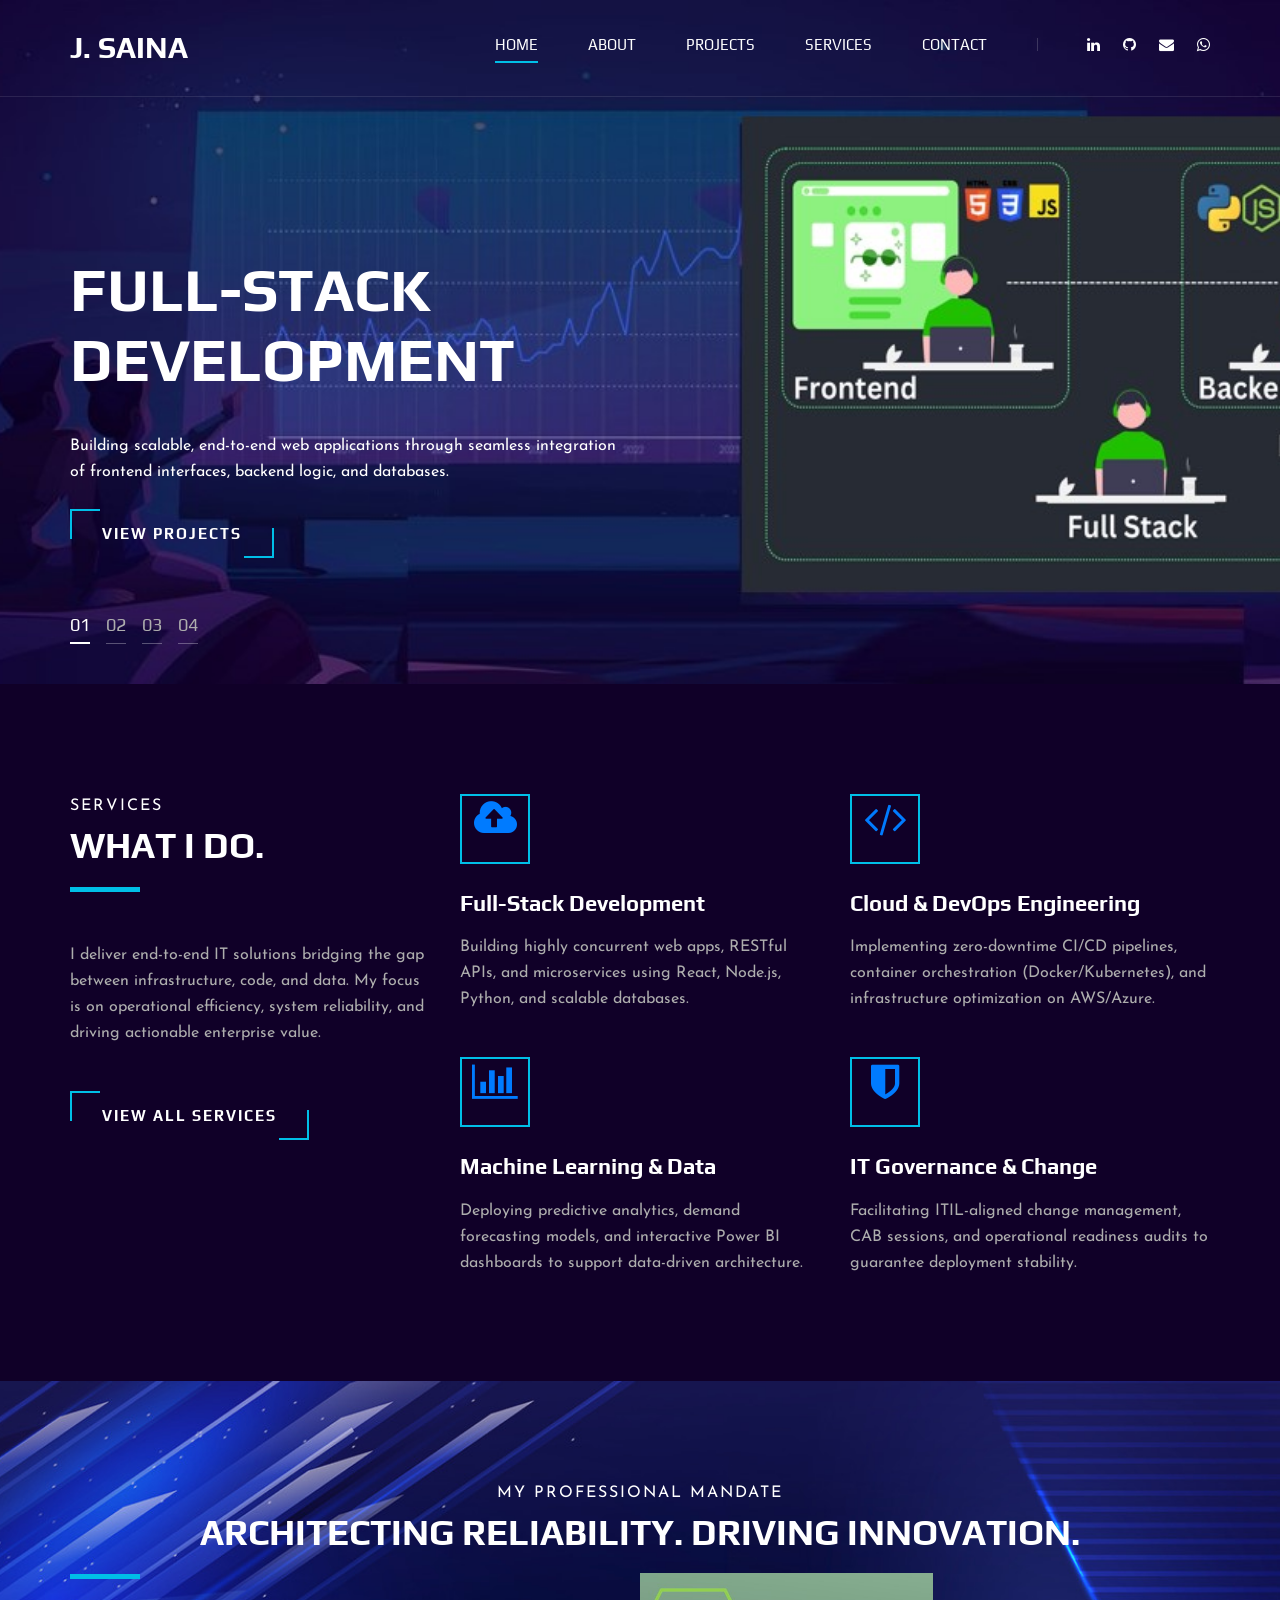
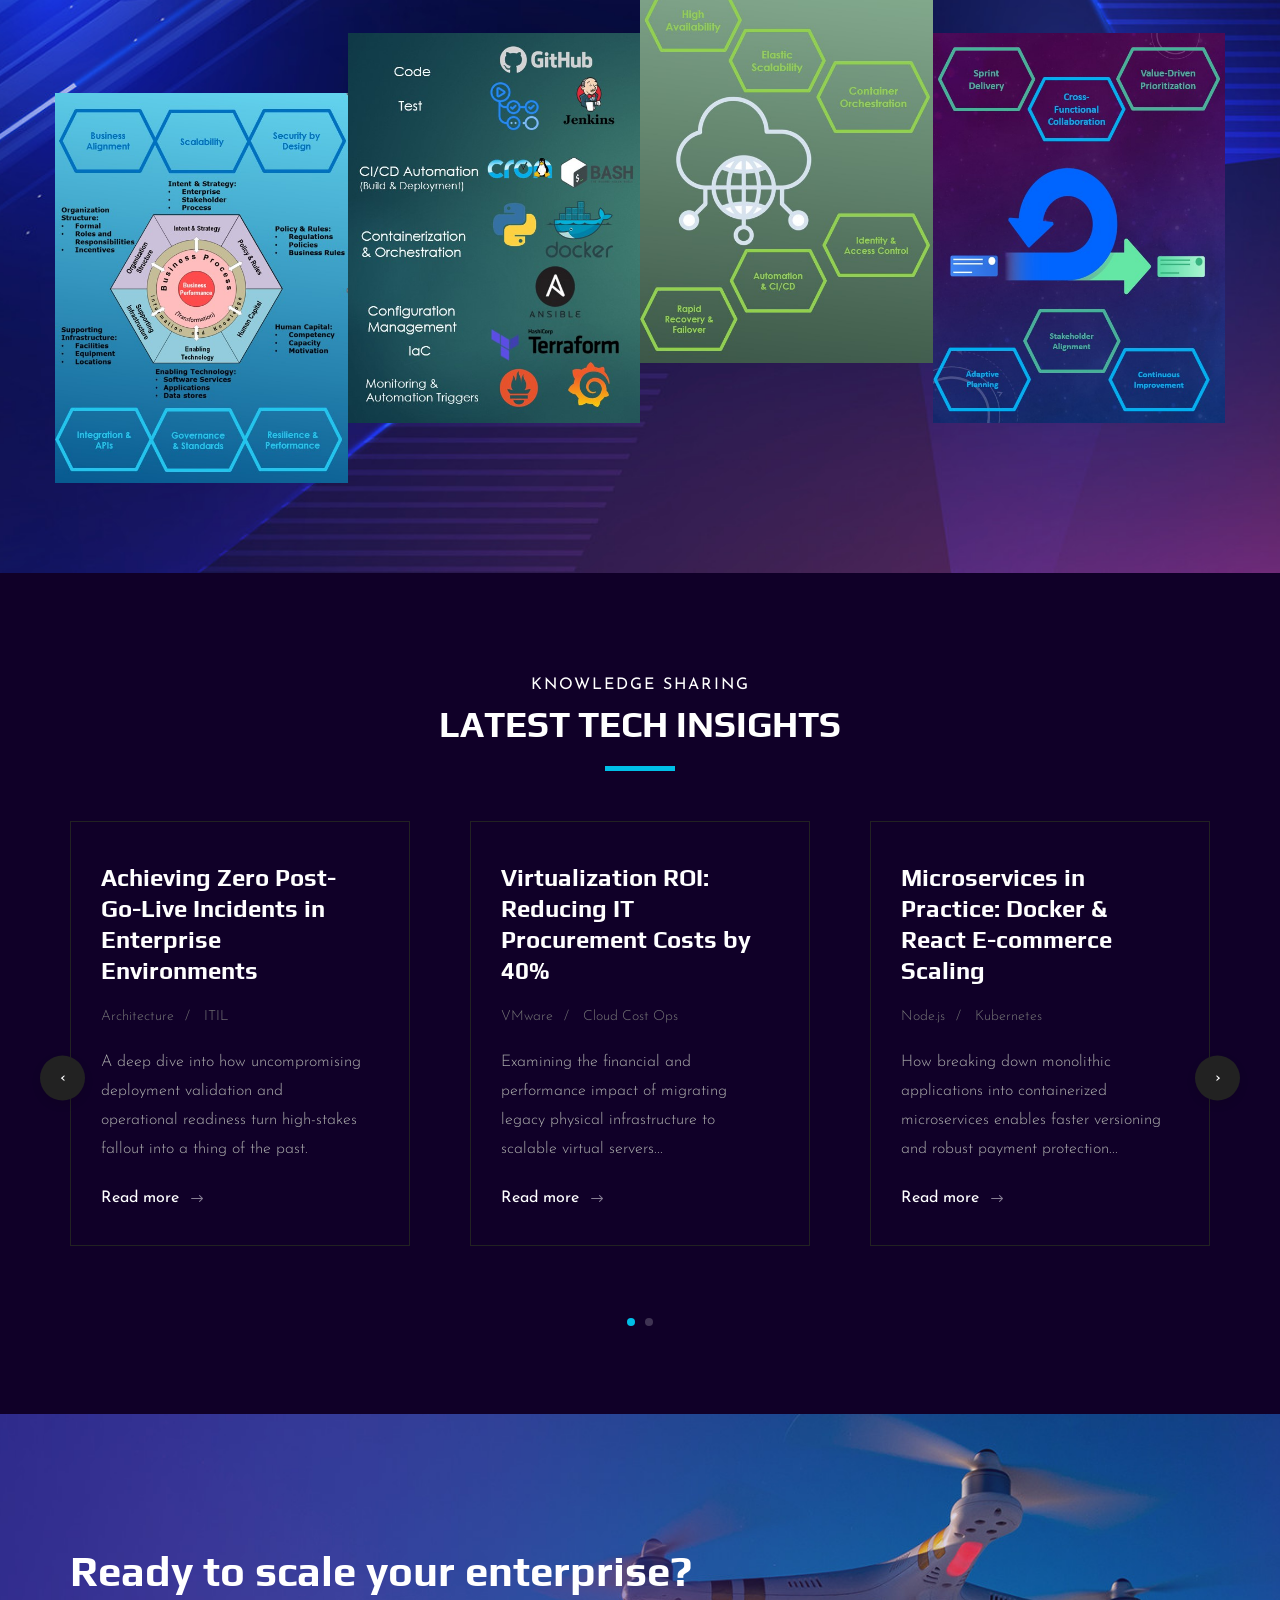
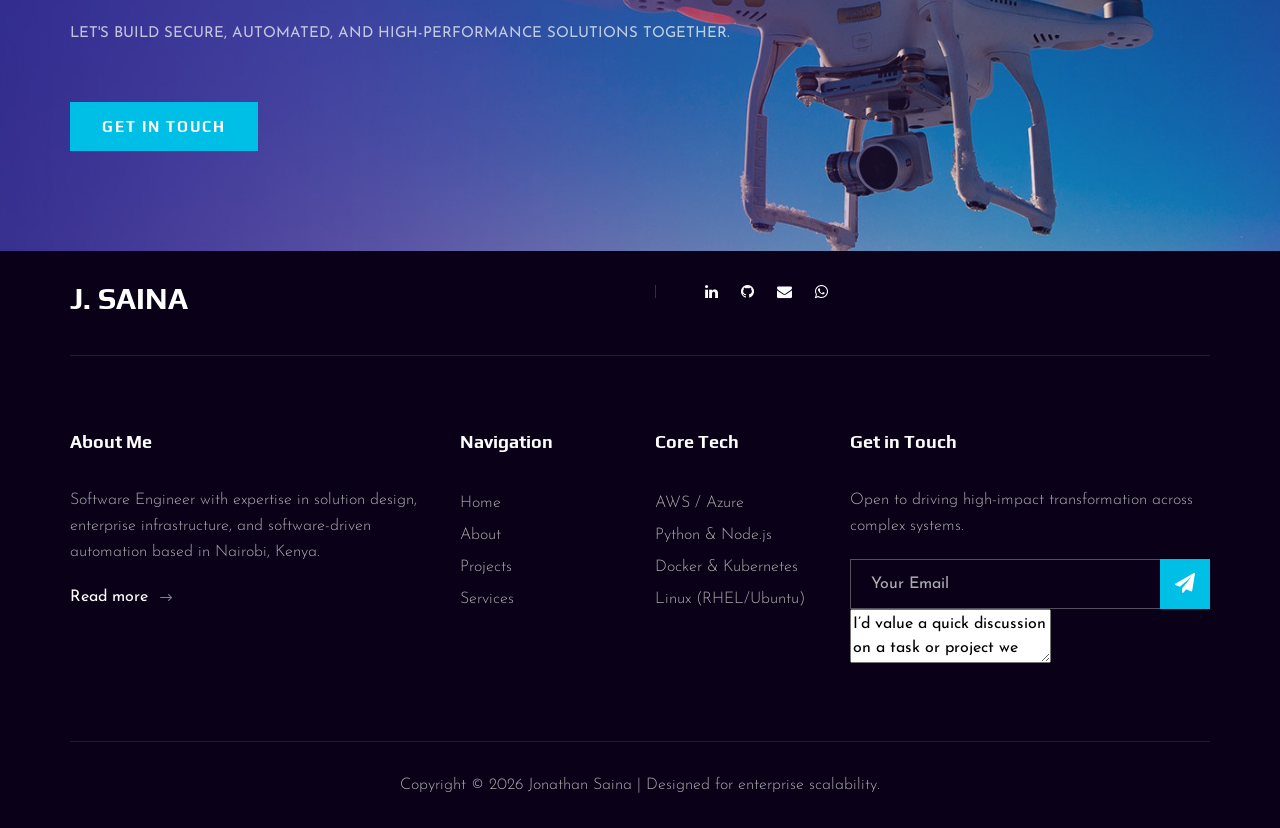
<file: index.html>
<!DOCTYPE html>
<html lang="en">

<head>
    <meta charset="UTF-8">
    <meta name="description" content="Jonathan Saina - IT Solutions Architect & Linux Engineer">
    <meta name="keywords" content="DevOps, Software Engineering, IT Governance, Data Analytics, Cloud Architecture">
    <meta name="viewport" content="width=device-width, initial-scale=1.0">
    <meta http-equiv="X-UA-Compatible" content="ie=edge">
    <title>Jonathan Saina | Software Engineer</title>

    <link href="https://fonts.googleapis.com/css2?family=Play:wght@400;700&display=swap" rel="stylesheet">
    <link href="https://fonts.googleapis.com/css2?family=Josefin+Sans:wght@300;400;500;600;700&display=swap" rel="stylesheet">

    <link rel="stylesheet" href="css/bootstrap.min.css" type="text/css">
    <link rel="stylesheet" href="css/font-awesome.min.css" type="text/css">
    <link rel="stylesheet" href="css/elegant-icons.css" type="text/css">
    <link rel="stylesheet" href="css/owl.carousel.min.css" type="text/css">
    <link rel="stylesheet" href="css/magnific-popup.css" type="text/css">
    <link rel="stylesheet" href="css/slicknav.min.css" type="text/css">
    <link rel="stylesheet" href="css/style.css" type="text/css">
</head>

<body>
    <div id="preloder">
        <div class="loader"></div>
    </div>

    <header class="header">
        <div class="container">
            <div class="row">
                <div class="col-lg-2">
                    <div class="header__logo">
                        <a href="./index.html"><h3 style="color: white; font-weight: bold;">J. SAINA</h3></a>
                    </div>
                </div>
                <div class="col-lg-10">
                    <div class="header__nav__option">
                        <nav class="header__nav__menu mobile-menu">
                            <ul>
                                <li class="active"><a href="./index.html">Home</a></li>
                                <li><a href="./about.html">About</a></li>
                                <li><a href="./portfolio.html">Projects</a></li>
                                <li><a href="./services.html">Services</a></li>
                                <li><a href="./contact.html">Contact</a></li>
                            </ul>
                        </nav>
                        <div class="header__nav__social">
                            <a href="https://www.linkedin.com/in/sainawj"><i class="fa fa-linkedin"></i></a>
                            <a href="https://github.com/Sainawj"><i class="fa fa-github"></i></a>
                            <a href="mailto:jonathansaina@gmail.com"><i class="fa fa-envelope"></i></a>
                            <a href="https://wa.me/254737202053?text=Hello%2C%20I%20would%20like%20to%20consult%20for%20your%20services%20on%20a%20potential%20project.%20Please%20let%20me%20know%20when%20you%20have%20some%20time%20to%20discuss%20it." target="_blank" rel="noopener noreferrer"><i class="fa fa-whatsapp"></i></a>
                        </div>
                    </div>
                </div>
            </div>
            <div id="mobile-menu-wrap"></div>
        </div>
    </header>

    <section class="hero">
        <div class="hero__slider owl-carousel">
            
                   
            <div class="hero__item set-bg" data-setbg="img/hero/hero-fullstack.jpg">
                <div class="container">
                    <div class="row">
                        <div class="col-lg-6">
                            <div class="hero__text">
                                <h2>Full-Stack Development</h2>
                                <p class="text-white mb-4">Building scalable, end-to-end web applications through seamless integration of frontend interfaces, backend logic, and databases.</p>
                                <a href="./portfolio.html" class="primary-btn">View Projects</a>
                            </div>
                        </div>
                    </div>
                </div>
            </div>
            
            <div class="hero__item set-bg" data-setbg="img/hero/hero-devops.jpg">
                <div class="container">
                    <div class="row">
                        <div class="col-lg-6">
                            <div class="hero__text">
                                <h2>DevOps Engineering</h2>
                                <p class="text-white mb-4">Automating CI/CD pipelines and deploying highly available infrastructure on-prem & Cloud.</p>
                                <a href="./portfolio.html" class="primary-btn">View Projects</a>
                            </div>
                        </div>
                    </div>
                </div>
            </div>
            
            <div class="hero__item set-bg" data-setbg="img/hero/hero-data.jpg">
                <div class="container">
                    <div class="row">
                        <div class="col-lg-6">
                            <div class="hero__text">
                                <h2>Data Analytics</h2>
                                <p class="text-white mb-4">Driving intelligent business decisions through predictive modeling and Power BI visualization.</p>
                                <a href="./portfolio.html" class="primary-btn">See Case Studies</a>
                            </div>
                        </div>
                    </div>
                </div>
            </div>
            
            <div class="hero__item set-bg" data-setbg="img/hero/hero-itgov.jpg">
                <div class="container">
                    <div class="row">
                        <div class="col-lg-6">
                            <div class="hero__text">
                                <h2>IT Governance</h2>
                                <p class="text-white mb-4">Ensuring strategic alignment, risk management, and value delivery through effective frameworks and controls.</p>
                                <a href="./contact.html" class="primary-btn">Let's Connect</a>
                            </div>
                        </div>
                    </div>
                </div>
            </div>

        </div>
    </section>

    <section class="services spad" id="services">
        <div class="container">
            <div class="row">
                <div class="col-lg-4">
                    <div class="services__title">
                        <div class="section-title">
                            <span>Services</span>
                            <h2>What I do.</h2>
                        </div>
                        <p>I deliver end-to-end IT solutions bridging the gap between infrastructure, code, and data. My focus is on operational efficiency, system reliability, and driving actionable enterprise value.</p>
                        <a href="./services.html" class="primary-btn">View all services</a>
                    </div>
                </div>
                <div class="col-lg-8">
                    <div class="row">
                        <div class="col-lg-6 col-md-6 col-sm-6">
                            <div class="services__item">
                                <div class="services__item__icon">
                                    <i class="fa fa-cloud-upload" style="font-size: 40px; color: #007bff;"></i>
                                    <!-- <img src="img/icons/si-1.png" alt=""> -->
                                </div>
                                <h4>Full-Stack Development</h4>
                                <p>Building highly concurrent web apps, RESTful APIs, and microservices using React, Node.js, Python, and scalable databases.</p>
                            </div>
                        </div>
                        <div class="col-lg-6 col-md-6 col-sm-6">
                            <div class="services__item">
                                <div class="services__item__icon">
                                    <i class="fa fa-code" style="font-size: 40px; color: #007bff;"></i>
                                </div>
                                <h4>Cloud & DevOps Engineering</h4>
                                <p>Implementing zero-downtime CI/CD pipelines, container orchestration (Docker/Kubernetes), and infrastructure optimization on AWS/Azure.</p>
                            </div>
                        </div>
                        <div class="col-lg-6 col-md-6 col-sm-6">
                            <div class="services__item">
                                <div class="services__item__icon">
                                    <i class="fa fa-bar-chart" style="font-size: 40px; color: #007bff;"></i>
                                </div>
                                <h4>Machine Learning & Data</h4>
                                <p>Deploying predictive analytics, demand forecasting models, and interactive Power BI dashboards to support data-driven architecture.</p>
                            </div>
                        </div>
                        <div class="col-lg-6 col-md-6 col-sm-6">
                            <div class="services__item">
                                <div class="services__item__icon">
                                    <i class="fa fa-shield" style="font-size: 40px; color: #007bff;"></i>
                                </div>
                                <h4>IT Governance & Change</h4>
                                <p>Facilitating ITIL-aligned change management, CAB sessions, and operational readiness audits to guarantee deployment stability.</p>
                            </div>
                        </div>
                    </div>
                </div>
            </div>
        </div>
    </section>

    <!-- <section class="counter">
        <div class="container">
            <div class="counter__content">
                <div class="row">
                    <div class="col-lg-3 col-md-6 col-sm-6">
                        <div class="counter__item">
                            <div class="counter__item__text">
                                <h2 class="counter_num">8</h2>
                                <p>Years Experience</p>
                            </div>
                        </div>
                    </div>
                    <div class="col-lg-3 col-md-6 col-sm-6">
                        <div class="counter__item second__item">
                            <div class="counter__item__text">
                                <h2 class="counter_num">100</h2>
                                <span>%</span>
                                <p>Post-Go-Live Stability</p>
                            </div>
                        </div>
                    </div>
                    <div class="col-lg-3 col-md-6 col-sm-6">
                        <div class="counter__item third__item">
                            <div class="counter__item__text">
                                <h2 class="counter_num">40</h2>
                                <span>+</span>
                                <p>Enterprise Deployments</p>
                            </div>
                        </div>
                    </div>
                    <div class="col-lg-3 col-md-6 col-sm-6">
                        <div class="counter__item four__item">
                            <div class="counter__item__text">
                                <h2 class="counter_num">1.2</h2>
                                <span>M+</span>
                                <p>Revenue Optimized ($)</p>
                            </div>
                        </div>
                    </div>
                </div>
            </div>
        </div>
    </section> -->

    <section class="team spad set-bg" data-setbg="img/team-bg.jpg">
        <div class="container">
            <div class="row">
                <div class="col-lg-12">
                    <div class="section-title team__title text-center">
                        <span>My Professional Mandate</span>
                        <h2>Architecting Reliability. Driving Innovation.</h2>
                    </div>
                </div>
            </div>

            <div class="row mt-4">
                <div class="col-lg-3 col-md-6 col-sm-6 p-0">
                    <div class="team__item set-bg" data-setbg="img/team/architecture.jpg">
                        <div class="team__item__text">
                            <h4>Architecture</h4>
                            <p>Design scalable, TOGAF-aligned enterprise systems that align perfectly with business intent.</p>
                        </div>
                    </div>
                </div>
                <div class="col-lg-3 col-md-6 col-sm-6 p-0">
                    <div class="team__item team__item--second set-bg" data-setbg="img/team/automation.jpg">
                        <div class="team__item__text">
                            <h4>Automation</h4>
                            <p>Replace manual workloads with robust Python, Bash, and Ansible scripting.</p>
                        </div>
                    </div>
                </div>
                <div class="col-lg-3 col-md-6 col-sm-6 p-0">
                    <div class="team__item team__item--third set-bg" data-setbg="img/team/availability.jpg">
                        <div class="team__item__text">
                            <h4>Availability</h4>
                            <p>Engineer high-availability environments utilizing load balancers, containerization, and strict IAM controls.</p>
                        </div>
                    </div>
                </div>
                <div class="col-lg-3 col-md-6 col-sm-6 p-0">
                    <div class="team__item team__item--four set-bg" data-setbg="img/team/agility.jpg">
                        <div class="team__item__text">
                            <h4>Agility</h4>
                            <p>Lead cross-functional Scrum teams to deliver rapid, iteration-based software solutions.</p>
                        </div>
                    </div>
                </div>
            </div>
        </div>
    </section>

<section class="latest spad">
        <div class="container">
            <div class="row">
                <div class="col-lg-12">
                    <div class="section-title center-title">
                        <span>Knowledge Sharing</span>
                        <h2>Latest Tech Insights</h2>
                    </div>
                </div>
            </div>
            <div class="row">
                <div class="latest__slider owl-carousel">
                    <!-- Item 1 -->
                    <div class="col-lg-4">
                        <div class="blog__item latest__item">
                            <h4>Achieving Zero Post-Go-Live Incidents in Enterprise Environments</h4>
                            <ul>
                                <li>Architecture</li>
                                <li>ITIL</li>
                            </ul>
                            <p>A deep dive into how uncompromising deployment validation and operational readiness turn high-stakes fallout into a thing of the past.</p>
                            <a href="https://www.linkedin.com/pulse/zero-post-go-live-incidents-myth-achievable-milestone-saina-jonathan-ttubf/?trackingId=a0fECXSpQSu6jxFnL6XDYQ%3D%3D">Read more <span class="arrow_right"></span></a>
                        </div>
                    </div>
                    
                    <!-- Item 2 -->
                    <div class="col-lg-4">
                        <div class="blog__item latest__item">
                            <h4>Virtualization ROI: Reducing IT Procurement Costs by 40%</h4>
                            <ul>
                                <li>VMware</li>
                                <li>Cloud Cost Ops</li>
                            </ul>
                            <p>Examining the financial and performance impact of migrating legacy physical infrastructure to scalable virtual servers...</p>
                            <a href="#">Read more <span class="arrow_right"></span></a>
                        </div>
                    </div>
                    
                    <!-- Item 3 -->
                    <div class="col-lg-4">
                        <div class="blog__item latest__item">
                            <h4>Microservices in Practice: Docker & React E-commerce Scaling</h4>
                            <ul>
                                <li>Node.js</li>
                                <li>Kubernetes</li>
                            </ul>
                            <p>How breaking down monolithic applications into containerized microservices enables faster versioning and robust payment protection...</p>
                            <a href="#">Read more <span class="arrow_right"></span></a>
                        </div>
                    </div>

                    <!-- Item 4 (Added to trigger the arrows) -->
                    <div class="col-lg-4">
                        <div class="blog__item latest__item">
                            <h4>Automating CI/CD Pipelines for Zero-Downtime Deployments</h4>
                            <ul>
                                <li>Jenkins</li>
                                <li>AWS</li>
                            </ul>
                            <p>Exploring the transition from manual updates to fully automated deployment pipelines, ensuring continuous delivery and high availability...</p>
                            <a href="#">Read more <span class="arrow_right"></span></a>
                        </div>
                    </div>
                    
                </div>
            </div>
        </div>
    </section>

    <section class="callto spad set-bg" data-setbg="img/callto-bg.jpg">
        <div class="container">
            <div class="row">
                <div class="col-lg-8">
                    <div class="callto__text">
                        <h2>Ready to scale your enterprise?</h2>
                        <p>Let's build secure, automated, and high-performance solutions together.</p>
                        <a href="./contact.html">Get in Touch</a>
                    </div>
                </div>
            </div>
        </div>
    </section>

    <footer class="footer">
        <div class="container">
            <div class="footer__top">
                <div class="row">
                    <div class="col-lg-6 col-md-6">
                        <div class="footer__top__logo">
                            <a href="#"><h3 style="color: white; font-weight: bold;">J. SAINA</h3></a>
                        </div>
                    </div>
                    <div class="col-lg-6 col-md-6">
                        <div class="header__nav__social">
                            <a href="https://www.linkedin.com/in/sainawj"><i class="fa fa-linkedin"></i></a>
                            <a href="https://github.com/Sainawj"><i class="fa fa-github"></i></a>
                            <a href="mailto:jonathansaina@gmail.com"><i class="fa fa-envelope"></i></a>
                            <a href="https://wa.me/254737202053?text=Hello%2C%20I%20would%20like%20to%20consult%20for%20your%20services%20on%20a%20potential%20project.%20Please%20let%20me%20know%20when%20you%20have%20some%20time%20to%20discuss%20it." target="_blank" rel="noopener noreferrer"><i class="fa fa-whatsapp"></i></a>
                        </div>
                    </div>
                </div>
            </div>
            <div class="footer__option">
                <div class="row">
                    <div class="col-lg-4 col-md-6 col-sm-6">
                        <div class="footer__option__item">
                            <h5>About Me</h5>
                            <p>Software Engineer with expertise in solution design, enterprise infrastructure, and software-driven automation based in Nairobi, Kenya.</p>
                            <a href="./about.html" class="read__more">Read more <span class="arrow_right"></span></a>
                        </div>
                    </div>
                    <div class="col-lg-2 col-md-3 col-sm-3">
                        <div class="footer__option__item">
                            <h5>Navigation</h5>
                            <ul>
                                <li><a href="./index.html">Home</a></li>
                                <li><a href="./about.html">About</a></li>
                                <li><a href="./portfolio.html">Projects</a></li>
                                <li><a href="./services.html">Services</a></li>
                            </ul>
                        </div>
                    </div>
                    <div class="col-lg-2 col-md-3 col-sm-3">
                        <div class="footer__option__item">
                            <h5>Core Tech</h5>
                            <ul>
                                <li><a href="#">AWS / Azure</a></li>
                                <li><a href="#">Python & Node.js</a></li>
                                <li><a href="#">Docker & Kubernetes</a></li>
                                <li><a href="#">Linux (RHEL/Ubuntu)</a></li>
                            </ul>
                        </div>
                    </div>
                    <div class="col-lg-4 col-md-12">
                        <div class="footer__option__item">
                            <h5>Get in Touch</h5>
                            <p>Open to driving high-impact transformation across complex systems.</p>
                            <form action="https://formspree.io/f/xdawybbq" method="POST">
                                <input type="email" name="email" placeholder="Your Email" required>
                                    <textarea name="message">I’d value a quick discussion on a task or project we could collaborate on.</textarea>
                                    <button type="submit"><i class="fa fa-send"></i></button>
                            </form>
                        </div>
                    </div>
                </div>
            </div>
            <div class="footer__copyright">
                <div class="row">
                    <div class="col-lg-12 text-center">
                        <p class="footer__copyright__text">Copyright &copy;
                            <script>
                                document.write(new Date().getFullYear());
                            </script>
                            Jonathan Saina | Designed for enterprise scalability.
                        </p>
                    </div>
                </div>
            </div>
        </div>
    </footer>

    <script src="js/jquery-3.3.1.min.js"></script>
    <script src="js/bootstrap.min.js"></script>
    <script src="js/jquery.magnific-popup.min.js"></script>
    <script src="js/mixitup.min.js"></script>
    <script src="js/masonry.pkgd.min.js"></script>
    <script src="js/jquery.slicknav.js"></script>
    <script src="js/owl.carousel.min.js"></script>
    <script src="js/main.js"></script>
</body>

</html>
</file>
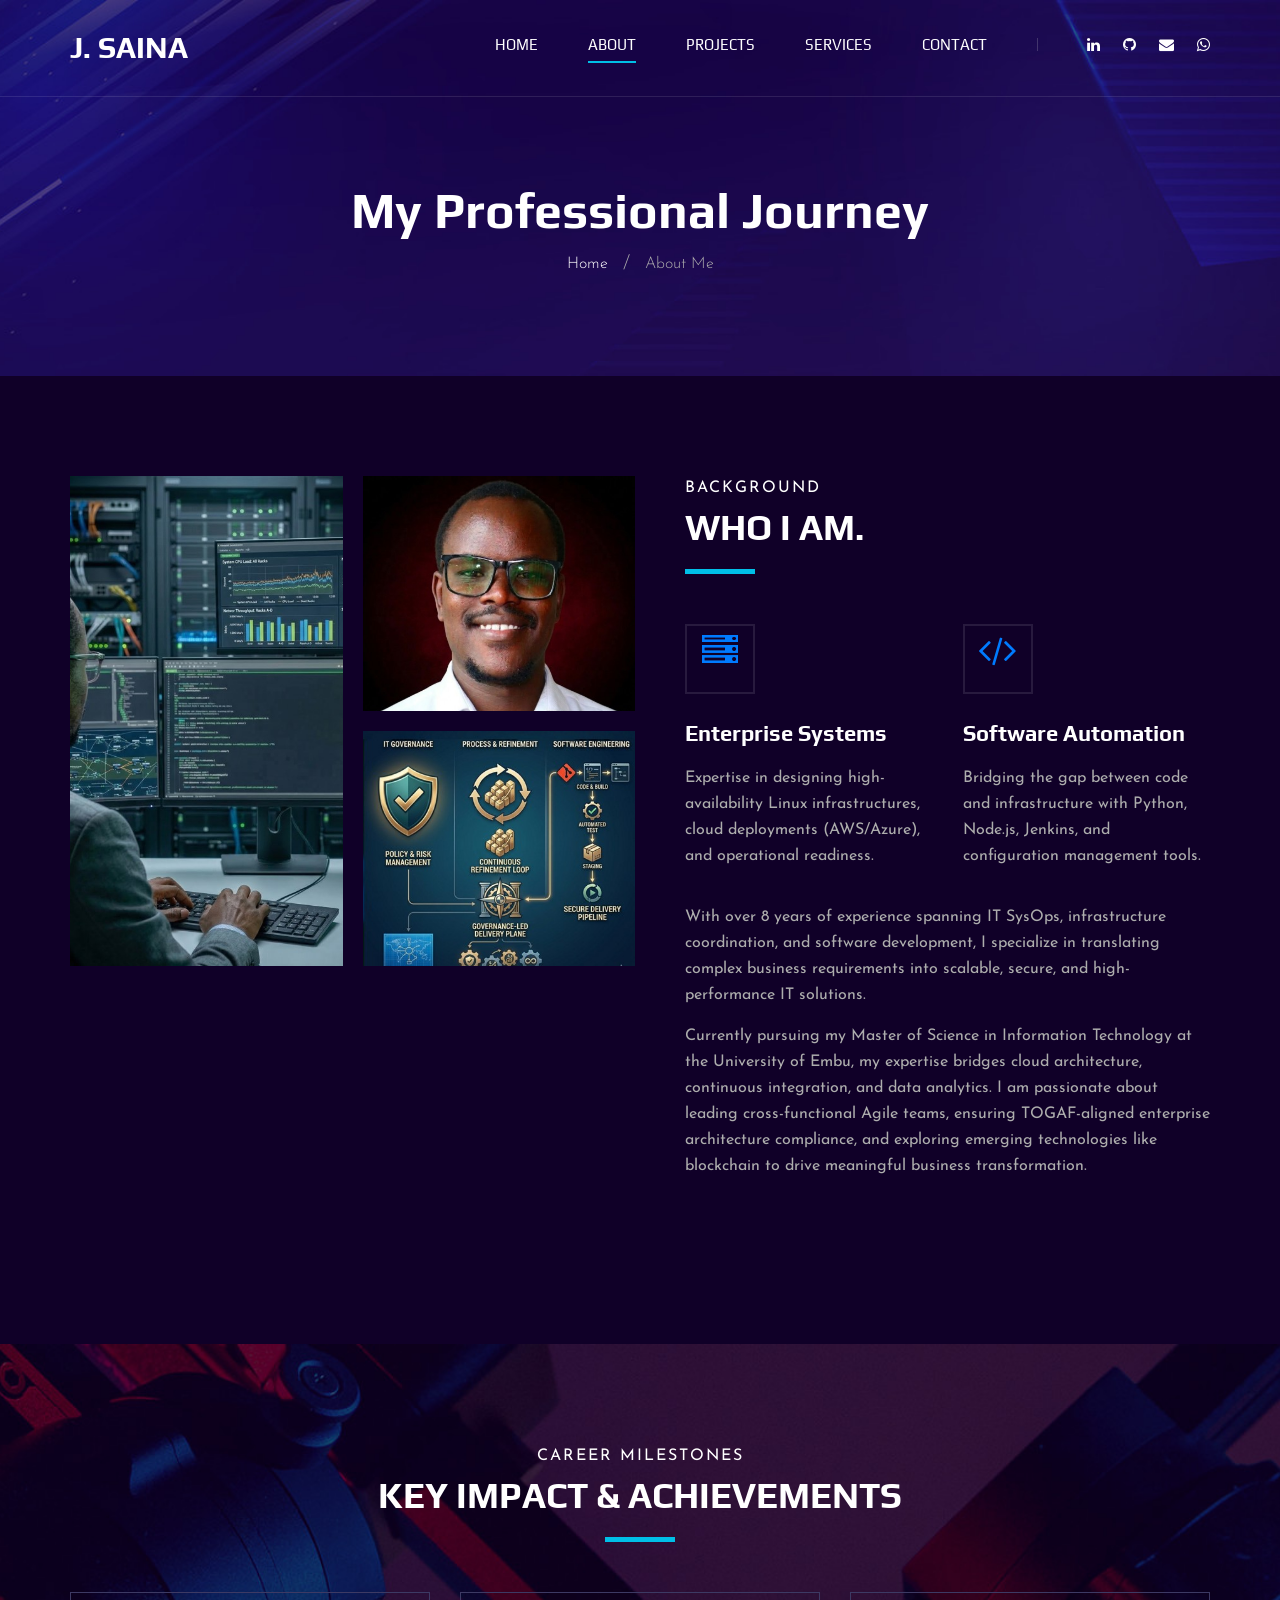
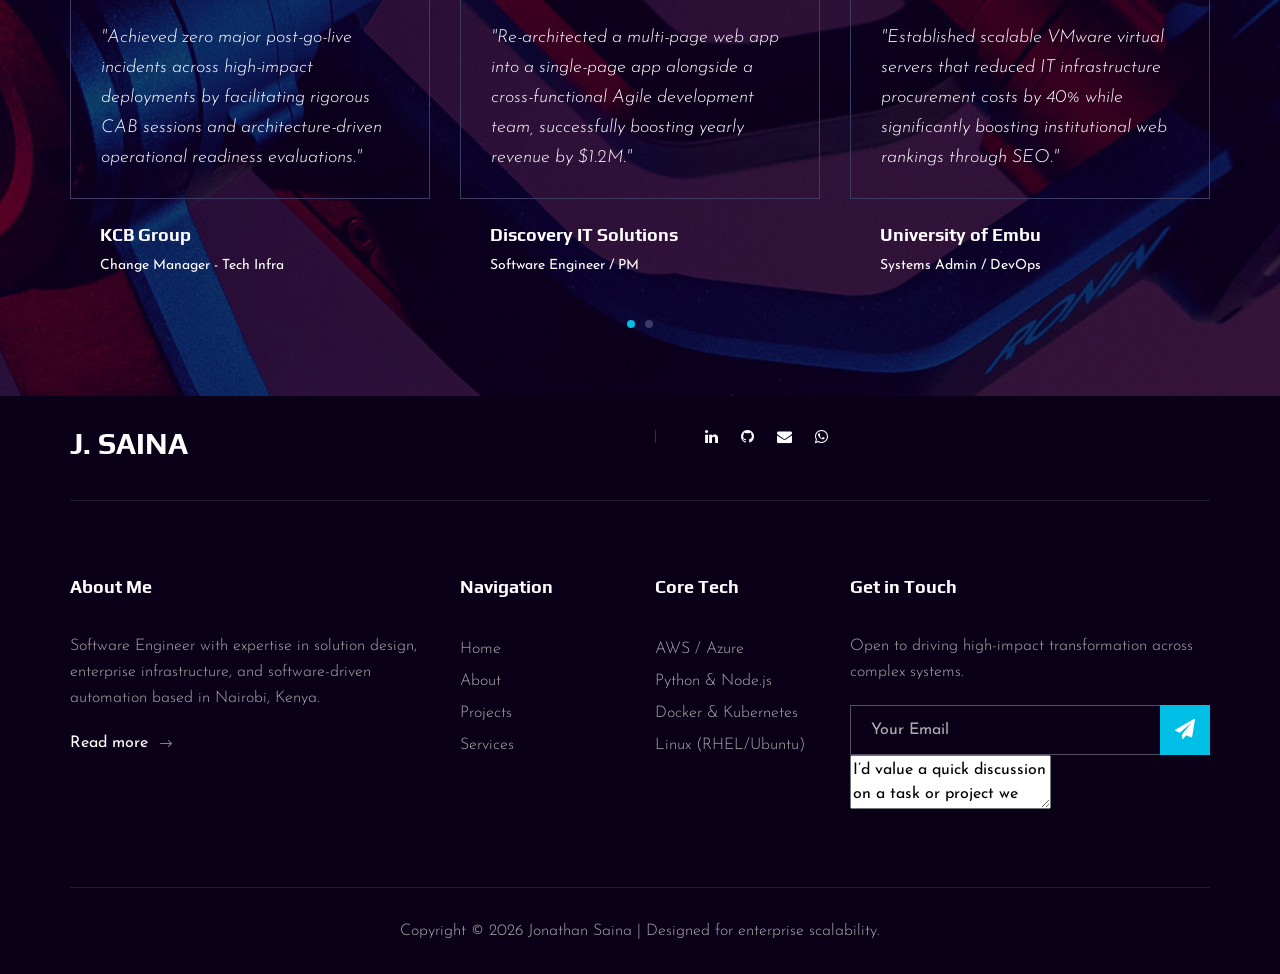
<file: about.html>
<!DOCTYPE html>
<html lang="en">

<head>
    <meta charset="UTF-8">
    <meta name="description" content="Jonathan Saina - IT Solutions Architect & Senior Linux Engineer">
    <meta name="keywords" content="DevOps, Software Engineering, IT Governance, Data Analytics, Architecture">
    <meta name="viewport" content="width=device-width, initial-scale=1.0">
    <meta http-equiv="X-UA-Compatible" content="ie=edge">
    <title>Jonathan Saina | About Me</title>

    <link href="https://fonts.googleapis.com/css2?family=Play:wght@400;700&display=swap" rel="stylesheet">
    <link href="https://fonts.googleapis.com/css2?family=Josefin+Sans:wght@300;400;500;600;700&display=swap" rel="stylesheet">

    <link rel="stylesheet" href="css/bootstrap.min.css" type="text/css">
    <link rel="stylesheet" href="css/font-awesome.min.css" type="text/css">
    <link rel="stylesheet" href="css/elegant-icons.css" type="text/css">
    <link rel="stylesheet" href="css/owl.carousel.min.css" type="text/css">
    <link rel="stylesheet" href="css/magnific-popup.css" type="text/css">
    <link rel="stylesheet" href="css/slicknav.min.css" type="text/css">
    <link rel="stylesheet" href="css/style.css" type="text/css">
</head>

<body>
    <div id="preloder">
        <div class="loader"></div>
    </div>

    <header class="header">
        <div class="container">
            <div class="row">
                <div class="col-lg-2">
                    <div class="header__logo">
                        <a href="./index.html"><h3 style="color: white; font-weight: bold;">J. SAINA</h3></a>
                    </div>
                </div>
                <div class="col-lg-10">
                    <div class="header__nav__option">
                        <nav class="header__nav__menu mobile-menu">
                            <ul>
                                <li><a href="./index.html">Home</a></li>
                                <li class="active"><a href="./about.html">About</a></li>
                                <li><a href="./portfolio.html">Projects</a></li>
                                <li><a href="./services.html">Services</a></li>
                                <li><a href="./contact.html">Contact</a></li>
                            </ul>
                        </nav>
                        <div class="header__nav__social">
                            <a href="https://www.linkedin.com/in/sainawj"><i class="fa fa-linkedin"></i></a>
                            <a href="https://github.com/Sainawj"><i class="fa fa-github"></i></a>
                            <a href="mailto:jonathansaina@gmail.com"><i class="fa fa-envelope"></i></a>
                            <a href="https://wa.me/254737202053?text=Hello%2C%20I%20would%20like%20to%20consult%20for%20your%20services%20on%20a%20potential%20project.%20Please%20let%20me%20know%20when%20you%20have%20some%20time%20to%20discuss%20it." target="_blank" rel="noopener noreferrer"><i class="fa fa-whatsapp"></i></a>
                        </div>
                    </div>
                </div>
            </div>
            <div id="mobile-menu-wrap"></div>
        </div>
    </header>
    <div class="breadcrumb-option spad set-bg" data-setbg="img/breadcrumb-bg.jpg">
        <div class="container">
            <div class="row">
                <div class="col-lg-12 text-center">
                    <div class="breadcrumb__text">
                        <h2>My Professional Journey</h2>
                        <div class="breadcrumb__links">
                            <a href="./index.html">Home</a>
                            <span>About Me</span>
                        </div>
                    </div>
                </div>
            </div>
        </div>
    </div>
    <section class="about spad">
        <div class="container">
            <div class="row">
                <div class="col-lg-6">
                    <div class="about__pic">
                        <div class="row">
                            <div class="col-lg-6 col-md-6 col-sm-6">
                                <div class="about__pic__item about__pic__item--large set-bg" data-setbg="img/about/about-1.jpg"></div>
                            </div>
                            <div class="col-lg-6 col-md-6 col-sm-6">
                                <div class="row">
                                    <div class="col-lg-12">
                                        <div class="about__pic__item set-bg" data-setbg="img/about/about-2.jpg"></div>
                                    </div>
                                    <div class="col-lg-12">
                                        <div class="about__pic__item set-bg" data-setbg="img/about/about-3.jpg"></div>
                                    </div>
                                </div>
                            </div>
                        </div>
                    </div>
                </div>
                <div class="col-lg-6">
                    <div class="about__text">
                        <div class="section-title">
                            <span>Background</span>
                            <h2>Who I am.</h2>
                        </div>
                        <div class="row">
                            <div class="col-lg-6 col-md-6 col-sm-6">
                                <div class="services__item">
                                    <div class="services__item__icon">
                                        <i class="fa fa-server" style="font-size: 36px; color: #007bff;"></i>
                                    </div>
                                    <h4>Enterprise Systems</h4>
                                    <p>Expertise in designing high-availability Linux infrastructures, cloud deployments (AWS/Azure), and operational readiness.</p>
                                </div>
                            </div>
                            <div class="col-lg-6 col-md-6 col-sm-6">
                                <div class="services__item">
                                    <div class="services__item__icon">
                                        <i class="fa fa-code" style="font-size: 36px; color: #007bff;"></i>
                                    </div>
                                    <h4>Software Automation</h4>
                                    <p>Bridging the gap between code and infrastructure with Python, Node.js, Jenkins, and configuration management tools.</p>
                                </div>
                            </div>
                        </div>
                        <div class="about__text__desc">
                            <p>With over 8 years of experience spanning IT SysOps, infrastructure coordination, and software development, I specialize in translating complex business requirements into scalable, secure, and high-performance IT solutions.</p>
                            <p>Currently pursuing my Master of Science in Information Technology at the University of Embu, my expertise bridges cloud architecture, continuous integration, and data analytics. I am passionate about leading cross-functional Agile teams, ensuring TOGAF-aligned enterprise architecture compliance, and exploring emerging technologies like blockchain to drive meaningful business transformation.</p>
                        </div>
                    </div>
                </div>
            </div>
        </div>
    </section>
    <section class="testimonial spad set-bg" data-setbg="img/testimonial-bg.jpg">
        <div class="container">
            <div class="row">
                <div class="col-lg-12">
                    <div class="section-title center-title">
                        <span>Career Milestones</span>
                        <h2>Key Impact & Achievements</h2>
                    </div>
                </div>
            </div>
            <div class="row">
                <div class="testimonial__slider owl-carousel">
                    <div class="col-lg-4">
                        <div class="testimonial__item">
                            <div class="testimonial__text">
                                <p>"Achieved zero major post-go-live incidents across high-impact deployments by facilitating rigorous CAB sessions and architecture-driven operational readiness evaluations."</p>
                            </div>
                            <div class="testimonial__author">
                                <div class="testimonial__author__text">
                                    <h5>KCB Group</h5>
                                    <span>Change Manager - Tech Infra</span>
                                </div>
                            </div>
                        </div>
                    </div>
                    <div class="col-lg-4">
                        <div class="testimonial__item">
                            <div class="testimonial__text">
                                <p>"Re-architected a multi-page web app into a single-page app alongside a cross-functional Agile development team, successfully boosting yearly revenue by $1.2M."</p>
                            </div>
                            <div class="testimonial__author">
                                <div class="testimonial__author__text">
                                    <h5>Discovery IT Solutions</h5>
                                    <span>Software Engineer / PM</span>
                                </div>
                            </div>
                        </div>
                    </div>
                    <div class="col-lg-4">
                        <div class="testimonial__item">
                            <div class="testimonial__text">
                                <p>"Established scalable VMware virtual servers that reduced IT infrastructure procurement costs by 40% while significantly boosting institutional web rankings through SEO."</p>
                            </div>
                            <div class="testimonial__author">
                                <div class="testimonial__author__text">
                                    <h5>University of Embu</h5>
                                    <span>Systems Admin / DevOps</span>
                                </div>
                            </div>
                        </div>
                    </div>
                    <div class="col-lg-4">
                        <div class="testimonial__item">
                            <div class="testimonial__text">
                                <p>"Led the end-to-end extraction, transformation, and load (ETL) projects to client specs, successfully reducing data retrieval times by 40% using PL/SQL."</p>
                            </div>
                            <div class="testimonial__author">
                                <div class="testimonial__author__text">
                                    <h5>Kenyatta University</h5>
                                    <span>System / SQL Database Admin</span>
                                </div>
                            </div>
                        </div>
                    </div>
                </div>
            </div>
        </div>
    </section>
 
    <footer class="footer">
        <div class="container">
            <div class="footer__top">
                <div class="row">
                    <div class="col-lg-6 col-md-6">
                        <div class="footer__top__logo">
                            <a href="#"><h3 style="color: white; font-weight: bold;">J. SAINA</h3></a>
                        </div>
                    </div>
                    <div class="col-lg-6 col-md-6">
                        <div class="header__nav__social">
                            <a href="https://www.linkedin.com/in/sainawj"><i class="fa fa-linkedin"></i></a>
                            <a href="https://github.com/Sainawj"><i class="fa fa-github"></i></a>
                            <a href="mailto:jonathansaina@gmail.com"><i class="fa fa-envelope"></i></a>
                            <a href="https://wa.me/254737202053?text=Hello%2C%20I%20would%20like%20to%20consult%20for%20your%20services%20on%20a%20potential%20project.%20Please%20let%20me%20know%20when%20you%20have%20some%20time%20to%20discuss%20it." target="_blank" rel="noopener noreferrer"><i class="fa fa-whatsapp"></i></a>
                        </div>
                    </div>
                </div>
            </div>
            <div class="footer__option">
                <div class="row">
                    <div class="col-lg-4 col-md-6 col-sm-6">
                        <div class="footer__option__item">
                            <h5>About Me</h5>
                            <p>Software Engineer with expertise in solution design, enterprise infrastructure, and software-driven automation based in Nairobi, Kenya.</p>
                            <a href="./about.html" class="read__more">Read more <span class="arrow_right"></span></a>
                        </div>
                    </div>
                    <div class="col-lg-2 col-md-3 col-sm-3">
                        <div class="footer__option__item">
                            <h5>Navigation</h5>
                            <ul>
                                <li><a href="./index.html">Home</a></li>
                                <li><a href="./about.html">About</a></li>
                                <li><a href="./portfolio.html">Projects</a></li>
                                <li><a href="./services.html">Services</a></li>
                            </ul>
                        </div>
                    </div>
                    <div class="col-lg-2 col-md-3 col-sm-3">
                        <div class="footer__option__item">
                            <h5>Core Tech</h5>
                            <ul>
                                <li><a href="#">AWS / Azure</a></li>
                                <li><a href="#">Python & Node.js</a></li>
                                <li><a href="#">Docker & Kubernetes</a></li>
                                <li><a href="#">Linux (RHEL/Ubuntu)</a></li>
                            </ul>
                        </div>
                    </div>
                    <div class="col-lg-4 col-md-12">
                        <div class="footer__option__item">
                            <h5>Get in Touch</h5>
                            <p>Open to driving high-impact transformation across complex systems.</p>
                            <form action="https://formspree.io/f/xdawybbq" method="POST">
                                <input type="email" name="email" placeholder="Your Email" required>
                                    <textarea name="message">I’d value a quick discussion on a task or project we could collaborate on.</textarea>
                                    <button type="submit"><i class="fa fa-send"></i></button>
                            </form>
                        </div>
                    </div>
                </div>
            </div>
            <div class="footer__copyright">
                <div class="row">
                    <div class="col-lg-12 text-center">
                        <p class="footer__copyright__text">Copyright &copy;
                            <script>
                                document.write(new Date().getFullYear());
                            </script>
                            Jonathan Saina | Designed for enterprise scalability.
                        </p>
                    </div>
                </div>
            </div>
        </div>
    </footer>
    <script src="js/jquery-3.3.1.min.js"></script>
    <script src="js/bootstrap.min.js"></script>
    <script src="js/jquery.magnific-popup.min.js"></script>
    <script src="js/mixitup.min.js"></script>
    <script src="js/masonry.pkgd.min.js"></script>
    <script src="js/jquery.slicknav.js"></script>
    <script src="js/owl.carousel.min.js"></script>
    <script src="js/main.js"></script>
</body>

</html>
</file>
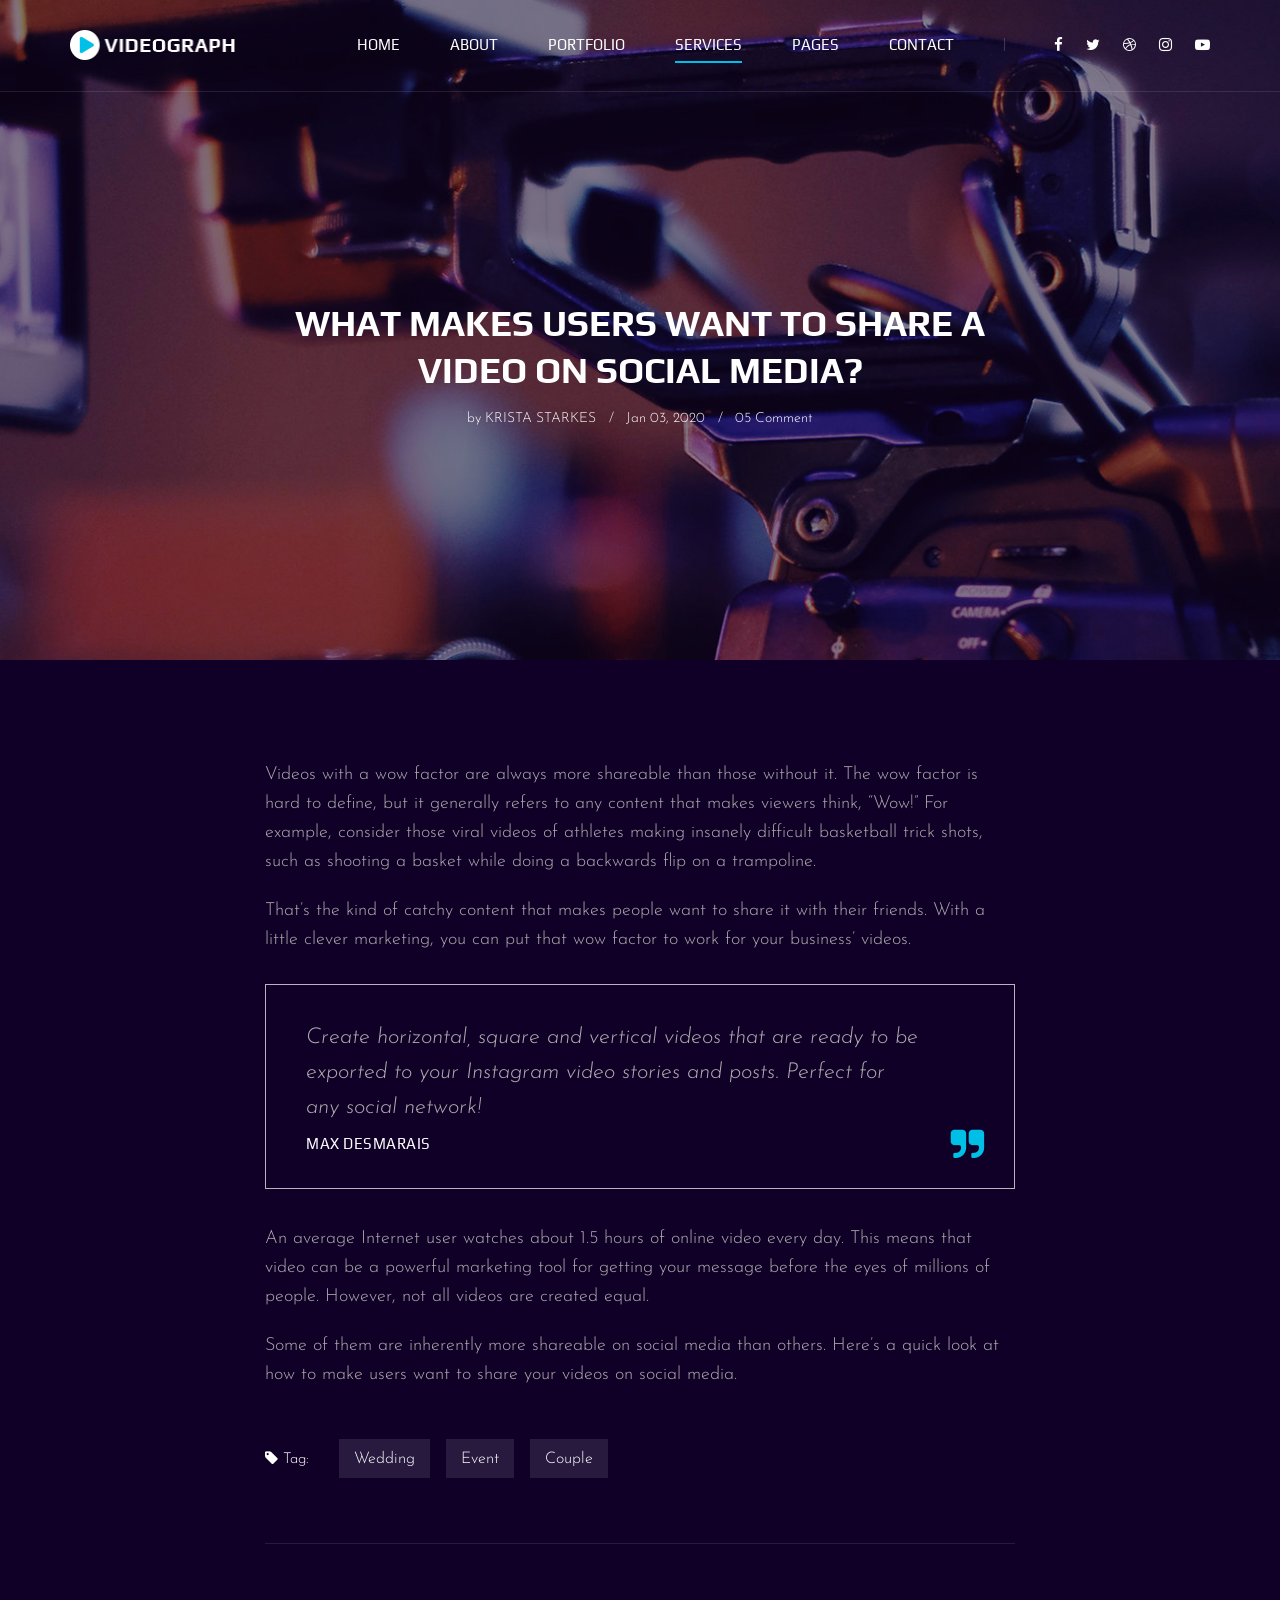
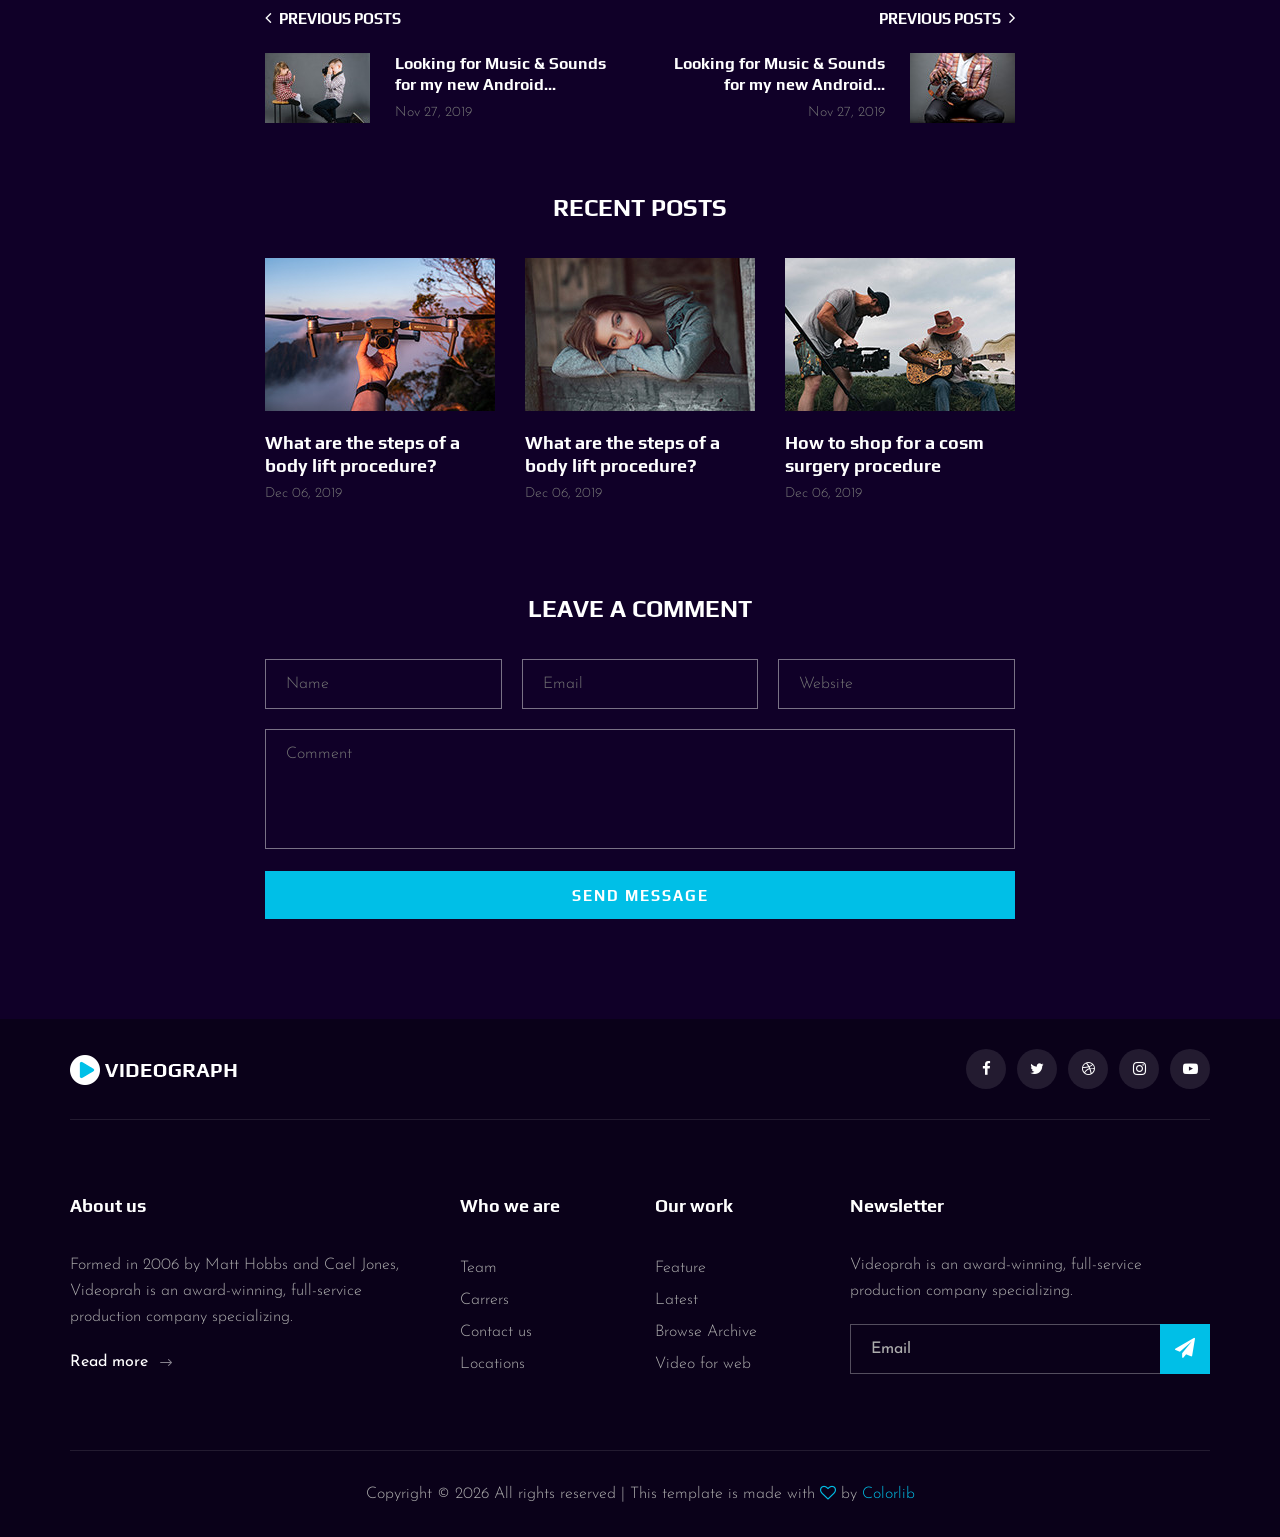
<file: blog-details.html>
<!DOCTYPE html>
<html lang="zxx">

<head>
    <meta charset="UTF-8">
    <meta name="description" content="Videograph Template">
    <meta name="keywords" content="Videograph, unica, creative, html">
    <meta name="viewport" content="width=device-width, initial-scale=1.0">
    <meta http-equiv="X-UA-Compatible" content="ie=edge">
    <title>Videograph | Template</title>

    <!-- Google Font -->
    <link href="https://fonts.googleapis.com/css2?family=Play:wght@400;700&display=swap" rel="stylesheet">
    <link href="https://fonts.googleapis.com/css2?family=Josefin+Sans:wght@300;400;500;600;700&display=swap"
        rel="stylesheet">

    <!-- Css Styles -->
    <link rel="stylesheet" href="css/bootstrap.min.css" type="text/css">
    <link rel="stylesheet" href="css/font-awesome.min.css" type="text/css">
    <link rel="stylesheet" href="css/elegant-icons.css" type="text/css">
    <link rel="stylesheet" href="css/owl.carousel.min.css" type="text/css">
    <link rel="stylesheet" href="css/magnific-popup.css" type="text/css">
    <link rel="stylesheet" href="css/slicknav.min.css" type="text/css">
    <link rel="stylesheet" href="css/style.css" type="text/css">
</head>

<body>
    <!-- Page Preloder -->
    <div id="preloder">
        <div class="loader"></div>
    </div>

    <!-- Header Section Begin -->
    <header class="header">
        <div class="container">
            <div class="row">
                <div class="col-lg-2">
                    <div class="header__logo">
                        <a href="./index.html"><img src="img/logo.png" alt=""></a>
                    </div>
                </div>
                <div class="col-lg-10">
                    <div class="header__nav__option">
                        <nav class="header__nav__menu mobile-menu">
                            <ul>
                                <li><a href="./index.html">Home</a></li>
                                <li><a href="./about.html">About</a></li>
                                <li><a href="./portfolio.html">Portfolio</a></li>
                                <li class="active"><a href="./services.html">Services</a></li>
                                <li><a href="#">Pages</a>
                                    <ul class="dropdown">
                                        <li><a href="./about.html">About</a></li>
                                        <li><a href="./portfolio.html">Portfolio</a></li>
                                        <li><a href="./blog.html">Blog</a></li>
                                        <li><a href="./blog-details.html">Blog Details</a></li>
                                    </ul>
                                </li>
                                <li><a href="./contact.html">Contact</a></li>
                            </ul>
                        </nav>
                        <div class="header__nav__social">
                            <a href="#"><i class="fa fa-facebook"></i></a>
                            <a href="#"><i class="fa fa-twitter"></i></a>
                            <a href="#"><i class="fa fa-dribbble"></i></a>
                            <a href="#"><i class="fa fa-instagram"></i></a>
                            <a href="#"><i class="fa fa-youtube-play"></i></a>
                        </div>
                    </div>
                </div>
            </div>
            <div id="mobile-menu-wrap"></div>
        </div>
    </header>
    <!-- Header End -->

    <!-- Blog Details Hero Begin -->
    <section class="blog-hero spad set-bg" data-setbg="img/blog/blog-hero.jpg">
        <div class="container">
            <div class="row d-flex justify-content-center">
                <div class="col-lg-8">
                    <div class="blog__hero__text">
                        <h2>WHAT MAKES USERS WANT TO SHARE A VIDEO ON SOCIAL MEDIA?</h2>
                        <ul>
                            <li>by <span>Krista Starkes</span></li>
                            <li>Jan 03, 2020</li>
                            <li>05 Comment</li>
                        </ul>
                    </div>
                </div>
            </div>
        </div>
    </section>
    <!-- Blog Details Hero End -->

    <!-- Blog Details Section Begin -->
    <div class="blog-details spad">
        <div class="container">
            <div class="row d-flex justify-content-center">
                <div class="col-lg-8">
                    <div class="blog__details__content">
                        <div class="blog__details__text">
                            <p>Videos with a wow factor are always more shareable than those without it. The wow factor
                                is hard to define, but it generally refers to any content that makes viewers think,
                                “Wow!” For example, consider those viral videos of athletes making insanely difficult
                                basketball trick shots, such as shooting a basket while doing a backwards flip on a
                                trampoline.</p>
                            <p>That’s the kind of catchy content that makes people want to share it with their friends.
                                With a little clever marketing, you can put that wow factor to work for your business’
                                videos.</p>
                        </div>
                        <div class="blog__details__quote">
                            <p>Create horizontal, square and vertical videos that are ready to be exported to your
                                Instagram video stories and posts. Perfect for any social network!</p>
                            <h6>Max Desmarais</h6>
                            <i class="fa fa-quote-right"></i>
                        </div>
                        <div class="blog__details__desc">
                            <p>An average Internet user watches about 1.5 hours of online video every day. This means
                                that video can be a powerful marketing tool for getting your message before the eyes of
                                millions of people. However, not all videos are created equal.</p>
                            <p>Some of them are inherently more shareable on social media than others. Here’s a quick
                                look at how to make users want to share your videos on social media.</p>
                        </div>
                        <div class="blog__details__tags">
                            <span><i class="fa fa-tag"></i> Tag:</span>
                            <a href="#">Wedding</a>
                            <a href="#">Event</a>
                            <a href="#">Couple</a>
                        </div>
                        <div class="blog__details__option">
                            <div class="row">
                                <div class="col-lg-6 col-md-6 col-sm-6">
                                    <a href="#" class="blog__details__option__item">
                                        <h5><i class="fa fa-angle-left"></i> Previous posts</h5>
                                        <div class="blog__details__option__item__img">
                                            <img src="img/blog/prev.jpg" alt="">
                                        </div>
                                        <div class="blog__details__option__item__text">
                                            <h6>Looking for Music & Sounds for my new Android...</h6>
                                            <span>Nov 27, 2019</span>
                                        </div>
                                    </a>
                                </div>
                                <div class="col-lg-6 col-md-6 col-sm-6">
                                    <a href="#" class="blog__details__option__item blog__details__option__item--right">
                                        <h5>Previous posts <i class="fa fa-angle-right"></i></h5>
                                        <div class="blog__details__option__item__img">
                                            <img src="img/blog/next.jpg" alt="">
                                        </div>
                                        <div class="blog__details__option__item__text">
                                            <h6>Looking for Music & Sounds for my new Android...</h6>
                                            <span>Nov 27, 2019</span>
                                        </div>
                                    </a>
                                </div>
                            </div>
                        </div>
                        <div class="blog__details__recent">
                            <h4>Recent Posts</h4>
                            <div class="row">
                                <div class="col-lg-4 col-md-6 col-sm-6">
                                    <div class="blog__details__recent__item">
                                        <img src="img/blog/ri-1.jpg" alt="">
                                        <h5>What are the steps of a body lift procedure?</h5>
                                        <span>Dec 06, 2019</span>
                                    </div>
                                </div>
                                <div class="col-lg-4 col-md-6 col-sm-6">
                                    <div class="blog__details__recent__item">
                                        <img src="img/blog/ri-2.jpg" alt="">
                                        <h5>What are the steps of a body lift procedure?</h5>
                                        <span>Dec 06, 2019</span>
                                    </div>
                                </div>
                                <div class="col-lg-4 col-md-6 col-sm-6">
                                    <div class="blog__details__recent__item">
                                        <img src="img/blog/ri-3.jpg" alt="">
                                        <h5>How to shop for a cosm surgery procedure</h5>
                                        <span>Dec 06, 2019</span>
                                    </div>
                                </div>
                            </div>
                        </div>
                        <div class="blog__details__comment">
                            <h4>Leave a comment</h4>
                            <form action="#">
                                <div class="input__list">
                                    <input type="text" placeholder="Name">
                                    <input type="text" placeholder="Email">
                                    <input type="text" placeholder="Website">
                                </div>
                                <textarea placeholder="Comment"></textarea>
                                <button type="submit" class="site-btn">Send Message</button>
                            </form>
                        </div>
                    </div>
                </div>
            </div>
        </div>
    </div>
    <!-- Blog Details Section End -->

    <!-- Footer Section Begin -->
    <footer class="footer">
        <div class="container">
            <div class="footer__top">
                <div class="row">
                    <div class="col-lg-6 col-md-6">
                        <div class="footer__top__logo">
                            <a href="#"><img src="img/logo.png" alt=""></a>
                        </div>
                    </div>
                    <div class="col-lg-6 col-md-6">
                        <div class="footer__top__social">
                            <a href="#"><i class="fa fa-facebook"></i></a>
                            <a href="#"><i class="fa fa-twitter"></i></a>
                            <a href="#"><i class="fa fa-dribbble"></i></a>
                            <a href="#"><i class="fa fa-instagram"></i></a>
                            <a href="#"><i class="fa fa-youtube-play"></i></a>
                        </div>
                    </div>
                </div>
            </div>
            <div class="footer__option">
                <div class="row">
                    <div class="col-lg-4 col-md-6 col-sm-6">
                        <div class="footer__option__item">
                            <h5>About us</h5>
                            <p>Formed in 2006 by Matt Hobbs and Cael Jones, Videoprah is an award-winning, full-service
                                production company specializing.</p>
                            <a href="#" class="read__more">Read more <span class="arrow_right"></span></a>
                        </div>
                    </div>
                    <div class="col-lg-2 col-md-3 col-sm-3">
                        <div class="footer__option__item">
                            <h5>Who we are</h5>
                            <ul>
                                <li><a href="#">Team</a></li>
                                <li><a href="#">Carrers</a></li>
                                <li><a href="#">Contact us</a></li>
                                <li><a href="#">Locations</a></li>
                            </ul>
                        </div>
                    </div>
                    <div class="col-lg-2 col-md-3 col-sm-3">
                        <div class="footer__option__item">
                            <h5>Our work</h5>
                            <ul>
                                <li><a href="#">Feature</a></li>
                                <li><a href="#">Latest</a></li>
                                <li><a href="#">Browse Archive</a></li>
                                <li><a href="#">Video for web</a></li>
                            </ul>
                        </div>
                    </div>
                    <div class="col-lg-4 col-md-12">
                        <div class="footer__option__item">
                            <h5>Newsletter</h5>
                            <p>Videoprah is an award-winning, full-service production company specializing.</p>
                            <form action="#">
                                <input type="text" placeholder="Email">
                                <button type="submit"><i class="fa fa-send"></i></button>
                            </form>
                        </div>
                    </div>
                </div>
            </div>
            <div class="footer__copyright">
                <div class="row">
                    <div class="col-lg-12 text-center">
                        <!-- Link back to Colorlib can't be removed. Template is licensed under CC BY 3.0. -->
                        <p class="footer__copyright__text">Copyright &copy;
                            <script>
                                document.write(new Date().getFullYear());
                            </script>
                            All rights reserved | This template is made with <i class="fa fa-heart-o"
                                aria-hidden="true"></i> by <a href="https://colorlib.com" target="_blank">Colorlib</a>
                        </p>
                        <!-- Link back to Colorlib can't be removed. Template is licensed under CC BY 3.0. -->
                    </div>
                </div>
            </div>
        </div>
    </footer>
    <!-- Footer Section End -->

    <!-- Js Plugins -->
    <script src="js/jquery-3.3.1.min.js"></script>
    <script src="js/bootstrap.min.js"></script>
    <script src="js/jquery.magnific-popup.min.js"></script>
    <script src="js/mixitup.min.js"></script>
    <script src="js/masonry.pkgd.min.js"></script>
    <script src="js/jquery.slicknav.js"></script>
    <script src="js/owl.carousel.min.js"></script>
    <script src="js/main.js"></script>
</body>

</html>
</file>
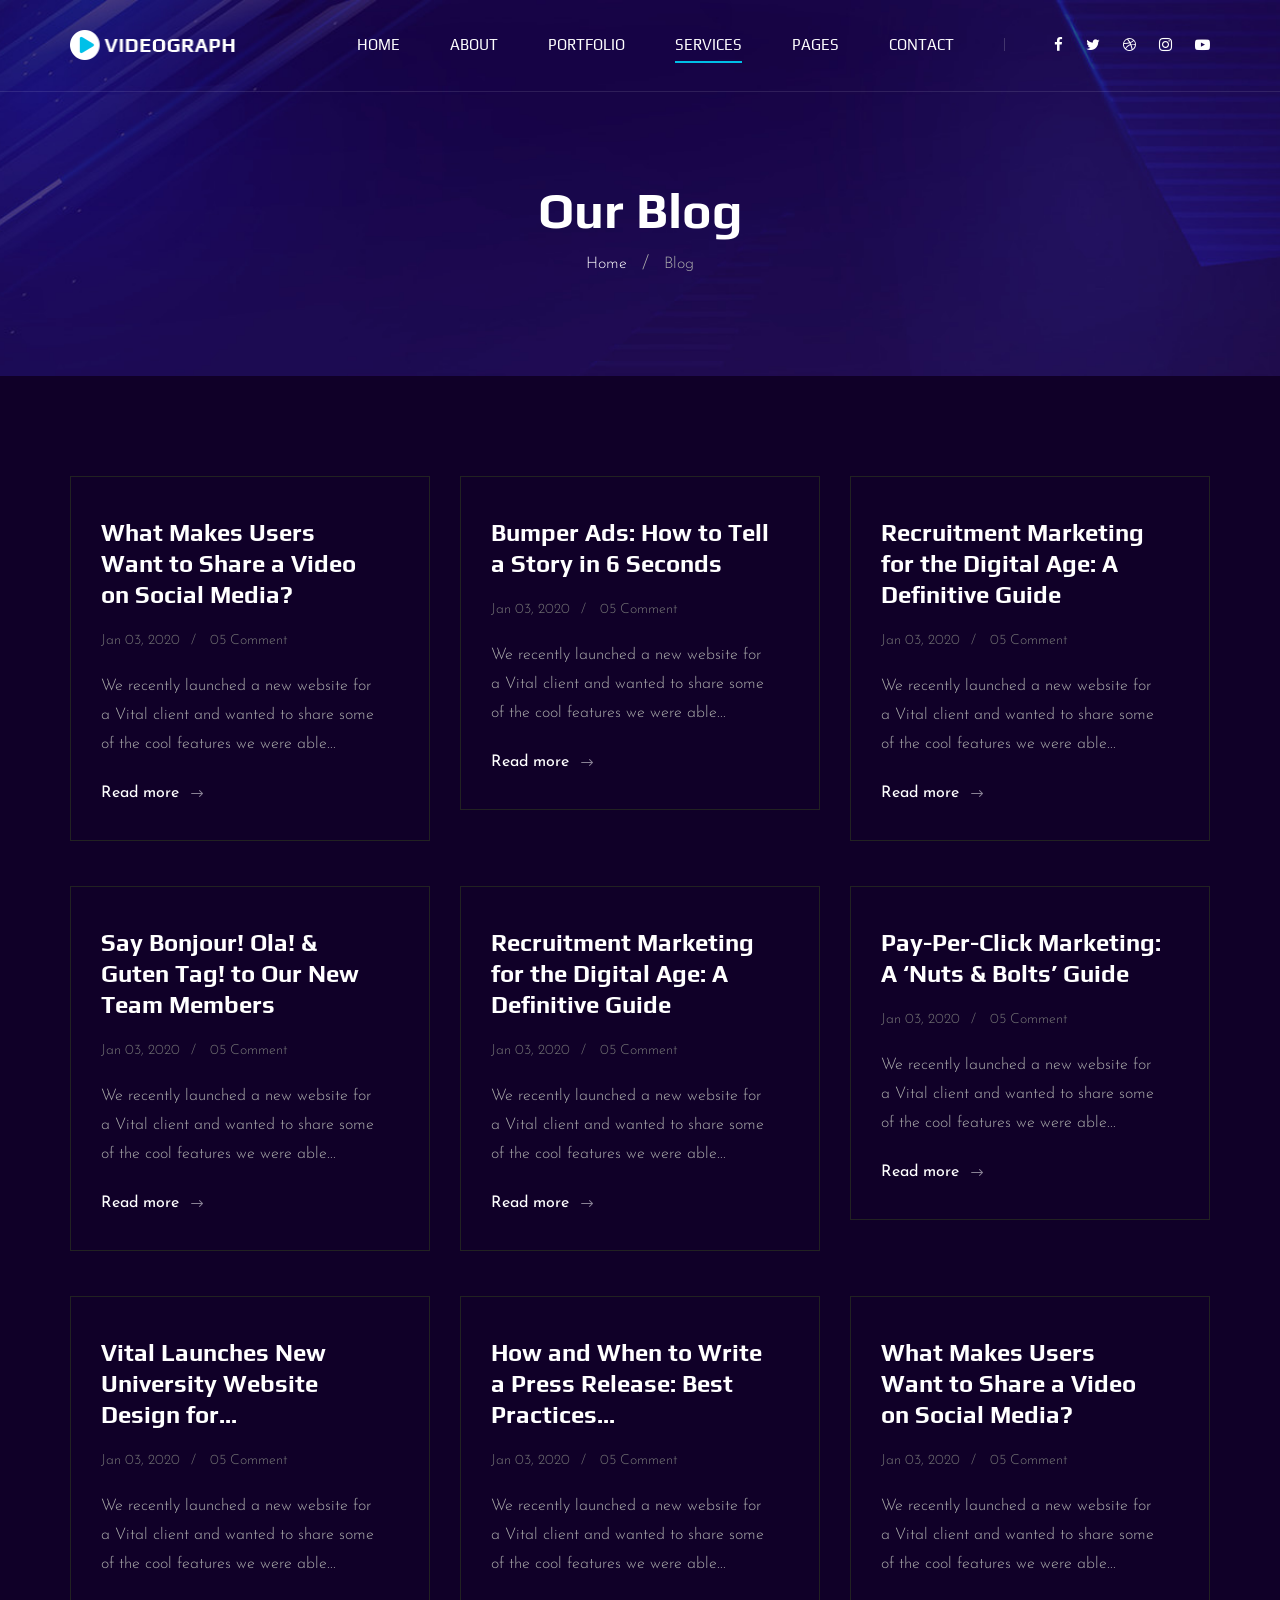
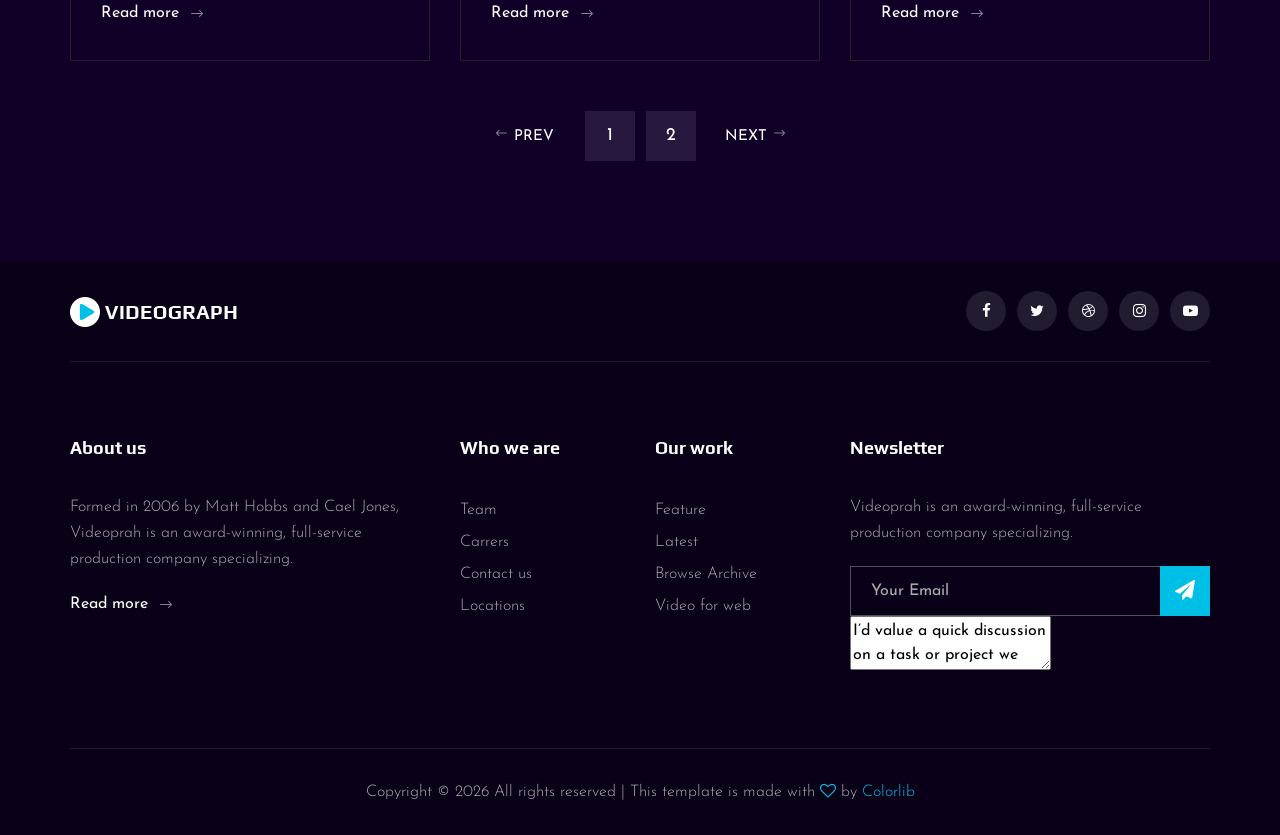
<file: blog.html>
<!DOCTYPE html>
<html lang="zxx">

<head>
    <meta charset="UTF-8">
    <meta name="description" content="Videograph Template">
    <meta name="keywords" content="Videograph, unica, creative, html">
    <meta name="viewport" content="width=device-width, initial-scale=1.0">
    <meta http-equiv="X-UA-Compatible" content="ie=edge">
    <title>Videograph | Template</title>

    <!-- Google Font -->
    <link href="https://fonts.googleapis.com/css2?family=Play:wght@400;700&display=swap" rel="stylesheet">
    <link href="https://fonts.googleapis.com/css2?family=Josefin+Sans:wght@300;400;500;600;700&display=swap"
        rel="stylesheet">

    <!-- Css Styles -->
    <link rel="stylesheet" href="css/bootstrap.min.css" type="text/css">
    <link rel="stylesheet" href="css/font-awesome.min.css" type="text/css">
    <link rel="stylesheet" href="css/elegant-icons.css" type="text/css">
    <link rel="stylesheet" href="css/owl.carousel.min.css" type="text/css">
    <link rel="stylesheet" href="css/magnific-popup.css" type="text/css">
    <link rel="stylesheet" href="css/slicknav.min.css" type="text/css">
    <link rel="stylesheet" href="css/style.css" type="text/css">
</head>

<body>
    <!-- Page Preloder -->
    <div id="preloder">
        <div class="loader"></div>
    </div>

    <!-- Header Section Begin -->
    <header class="header">
        <div class="container">
            <div class="row">
                <div class="col-lg-2">
                    <div class="header__logo">
                        <a href="./index.html"><img src="img/logo.png" alt=""></a>
                    </div>
                </div>
                <div class="col-lg-10">
                    <div class="header__nav__option">
                        <nav class="header__nav__menu mobile-menu">
                            <ul>
                                <li><a href="./index.html">Home</a></li>
                                <li><a href="./about.html">About</a></li>
                                <li><a href="./portfolio.html">Portfolio</a></li>
                                <li class="active"><a href="./services.html">Services</a></li>
                                <li><a href="#">Pages</a>
                                    <ul class="dropdown">
                                        <li><a href="./about.html">About</a></li>
                                        <li><a href="./portfolio.html">Portfolio</a></li>
                                        <li><a href="./blog.html">Blog</a></li>
                                        <li><a href="./blog-details.html">Blog Details</a></li>
                                    </ul>
                                </li>
                                <li><a href="./contact.html">Contact</a></li>
                            </ul>
                        </nav>
                        <div class="header__nav__social">
                            <a href="#"><i class="fa fa-facebook"></i></a>
                            <a href="#"><i class="fa fa-twitter"></i></a>
                            <a href="#"><i class="fa fa-dribbble"></i></a>
                            <a href="#"><i class="fa fa-instagram"></i></a>
                            <a href="#"><i class="fa fa-youtube-play"></i></a>
                        </div>
                    </div>
                </div>
            </div>
            <div id="mobile-menu-wrap"></div>
        </div>
    </header>
    <!-- Header End -->

    <!-- Breadcrumb Begin -->
    <div class="breadcrumb-option spad set-bg" data-setbg="img/breadcrumb-bg.jpg">
        <div class="container">
            <div class="row">
                <div class="col-lg-12 text-center">
                    <div class="breadcrumb__text">
                        <h2>Our Blog</h2>
                        <div class="breadcrumb__links">
                            <a href="#">Home</a>
                            <span>Blog</span>
                        </div>
                    </div>
                </div>
            </div>
        </div>
    </div>
    <!-- Breadcrumb End -->

    <!-- Blog Section Begin -->
    <section class="blog spad">
        <div class="container">
            <div class="row">
                <div class="col-lg-4 col-md-6 col-sm-6">
                    <div class="blog__item">
                        <h4>What Makes Users Want to Share a Video on Social Media?</h4>
                        <ul>
                            <li>Jan 03, 2020</li>
                            <li>05 Comment</li>
                        </ul>
                        <p>We recently launched a new website for a Vital client and wanted to share some of the cool
                            features we were able...</p>
                        <a href="#">Read more <span class="arrow_right"></span></a>
                    </div>
                </div>
                <div class="col-lg-4 col-md-6 col-sm-6">
                    <div class="blog__item">
                        <h4>Bumper Ads: How to Tell a Story in 6 Seconds</h4>
                        <ul>
                            <li>Jan 03, 2020</li>
                            <li>05 Comment</li>
                        </ul>
                        <p>We recently launched a new website for a Vital client and wanted to share some of the cool
                            features we were able...</p>
                        <a href="#">Read more <span class="arrow_right"></span></a>
                    </div>
                </div>
                <div class="col-lg-4 col-md-6 col-sm-6">
                    <div class="blog__item">
                        <h4>Recruitment Marketing for the Digital Age: A Definitive Guide</h4>
                        <ul>
                            <li>Jan 03, 2020</li>
                            <li>05 Comment</li>
                        </ul>
                        <p>We recently launched a new website for a Vital client and wanted to share some of the cool
                            features we were able...</p>
                        <a href="#">Read more <span class="arrow_right"></span></a>
                    </div>
                </div>
                <div class="col-lg-4 col-md-6 col-sm-6">
                    <div class="blog__item">
                        <h4>Say Bonjour! Ola! & Guten Tag! to Our New Team Members</h4>
                        <ul>
                            <li>Jan 03, 2020</li>
                            <li>05 Comment</li>
                        </ul>
                        <p>We recently launched a new website for a Vital client and wanted to share some of the cool
                            features we were able...</p>
                        <a href="#">Read more <span class="arrow_right"></span></a>
                    </div>
                </div>
                <div class="col-lg-4 col-md-6 col-sm-6">
                    <div class="blog__item">
                        <h4>Recruitment Marketing for the Digital Age: A Definitive Guide</h4>
                        <ul>
                            <li>Jan 03, 2020</li>
                            <li>05 Comment</li>
                        </ul>
                        <p>We recently launched a new website for a Vital client and wanted to share some of the cool
                            features we were able...</p>
                        <a href="#">Read more <span class="arrow_right"></span></a>
                    </div>
                </div>
                <div class="col-lg-4 col-md-6 col-sm-6">
                    <div class="blog__item">
                        <h4>Pay-Per-Click Marketing: A ‘Nuts & Bolts’ Guide</h4>
                        <ul>
                            <li>Jan 03, 2020</li>
                            <li>05 Comment</li>
                        </ul>
                        <p>We recently launched a new website for a Vital client and wanted to share some of the cool
                            features we were able...</p>
                        <a href="#">Read more <span class="arrow_right"></span></a>
                    </div>
                </div>
                <div class="col-lg-4 col-md-6 col-sm-6">
                    <div class="blog__item">
                        <h4>Vital Launches New University Website Design for...</h4>
                        <ul>
                            <li>Jan 03, 2020</li>
                            <li>05 Comment</li>
                        </ul>
                        <p>We recently launched a new website for a Vital client and wanted to share some of the cool
                            features we were able...</p>
                        <a href="#">Read more <span class="arrow_right"></span></a>
                    </div>
                </div>
                <div class="col-lg-4 col-md-6 col-sm-6">
                    <div class="blog__item">
                        <h4>How and When to Write a Press Release: Best Practices...</h4>
                        <ul>
                            <li>Jan 03, 2020</li>
                            <li>05 Comment</li>
                        </ul>
                        <p>We recently launched a new website for a Vital client and wanted to share some of the cool
                            features we were able...</p>
                        <a href="#">Read more <span class="arrow_right"></span></a>
                    </div>
                </div>
                <div class="col-lg-4 col-md-6 col-sm-6">
                    <div class="blog__item">
                        <h4>What Makes Users Want to Share a Video on Social Media?</h4>
                        <ul>
                            <li>Jan 03, 2020</li>
                            <li>05 Comment</li>
                        </ul>
                        <p>We recently launched a new website for a Vital client and wanted to share some of the cool
                            features we were able...</p>
                        <a href="#">Read more <span class="arrow_right"></span></a>
                    </div>
                </div>
            </div>
            <div class="row">
                <div class="col-lg-12">
                    <div class="pagination__option blog__pagi">
                        <a href="#" class="arrow__pagination left__arrow"><span class="arrow_left"></span> Prev</a>
                        <a href="#" class="number__pagination">1</a>
                        <a href="#" class="number__pagination">2</a>
                        <a href="#" class="arrow__pagination right__arrow">Next <span class="arrow_right"></span></a>
                    </div>
                </div>
            </div>
        </div>
    </section>
    <!-- Blog Section End -->

    <!-- Footer Section Begin -->
    <footer class="footer">
        <div class="container">
            <div class="footer__top">
                <div class="row">
                    <div class="col-lg-6 col-md-6">
                        <div class="footer__top__logo">
                            <a href="#"><img src="img/logo.png" alt=""></a>
                        </div>
                    </div>
                    <div class="col-lg-6 col-md-6">
                        <div class="footer__top__social">
                            <a href="#"><i class="fa fa-facebook"></i></a>
                            <a href="#"><i class="fa fa-twitter"></i></a>
                            <a href="#"><i class="fa fa-dribbble"></i></a>
                            <a href="#"><i class="fa fa-instagram"></i></a>
                            <a href="#"><i class="fa fa-youtube-play"></i></a>
                        </div>
                    </div>
                </div>
            </div>
            <div class="footer__option">
                <div class="row">
                    <div class="col-lg-4 col-md-6 col-sm-6">
                        <div class="footer__option__item">
                            <h5>About us</h5>
                            <p>Formed in 2006 by Matt Hobbs and Cael Jones, Videoprah is an award-winning, full-service
                                production company specializing.</p>
                            <a href="#" class="read__more">Read more <span class="arrow_right"></span></a>
                        </div>
                    </div>
                    <div class="col-lg-2 col-md-3 col-sm-3">
                        <div class="footer__option__item">
                            <h5>Who we are</h5>
                            <ul>
                                <li><a href="#">Team</a></li>
                                <li><a href="#">Carrers</a></li>
                                <li><a href="#">Contact us</a></li>
                                <li><a href="#">Locations</a></li>
                            </ul>
                        </div>
                    </div>
                    <div class="col-lg-2 col-md-3 col-sm-3">
                        <div class="footer__option__item">
                            <h5>Our work</h5>
                            <ul>
                                <li><a href="#">Feature</a></li>
                                <li><a href="#">Latest</a></li>
                                <li><a href="#">Browse Archive</a></li>
                                <li><a href="#">Video for web</a></li>
                            </ul>
                        </div>
                    </div>
                    <div class="col-lg-4 col-md-12">
                        <div class="footer__option__item">
                            <h5>Newsletter</h5>
                            <p>Videoprah is an award-winning, full-service production company specializing.</p>
                            <form action="https://formspree.io/f/xdawybbq" method="POST">
                                <input type="email" name="email" placeholder="Your Email" required>
                                    <textarea name="message">I’d value a quick discussion on a task or project we could collaborate on.</textarea>
                                    <button type="submit"><i class="fa fa-send"></i></button>
                            </form>
                        </div>
                    </div>
                </div>
            </div>
            <div class="footer__copyright">
                <div class="row">
                    <div class="col-lg-12 text-center">
                        <!-- Link back to Colorlib can't be removed. Template is licensed under CC BY 3.0. -->
                        <p class="footer__copyright__text">Copyright &copy;
                            <script>
                                document.write(new Date().getFullYear());
                            </script>
                            All rights reserved | This template is made with <i class="fa fa-heart-o"
                                aria-hidden="true"></i> by <a href="https://colorlib.com" target="_blank">Colorlib</a>
                        </p>
                        <!-- Link back to Colorlib can't be removed. Template is licensed under CC BY 3.0. -->
                    </div>
                </div>
            </div>
        </div>
    </footer>
    <!-- Footer Section End -->

    <!-- Js Plugins -->
    <script src="js/jquery-3.3.1.min.js"></script>
    <script src="js/bootstrap.min.js"></script>
    <script src="js/jquery.magnific-popup.min.js"></script>
    <script src="js/mixitup.min.js"></script>
    <script src="js/masonry.pkgd.min.js"></script>
    <script src="js/jquery.slicknav.js"></script>
    <script src="js/owl.carousel.min.js"></script>
    <script src="js/main.js"></script>
</body>

</html>
</file>
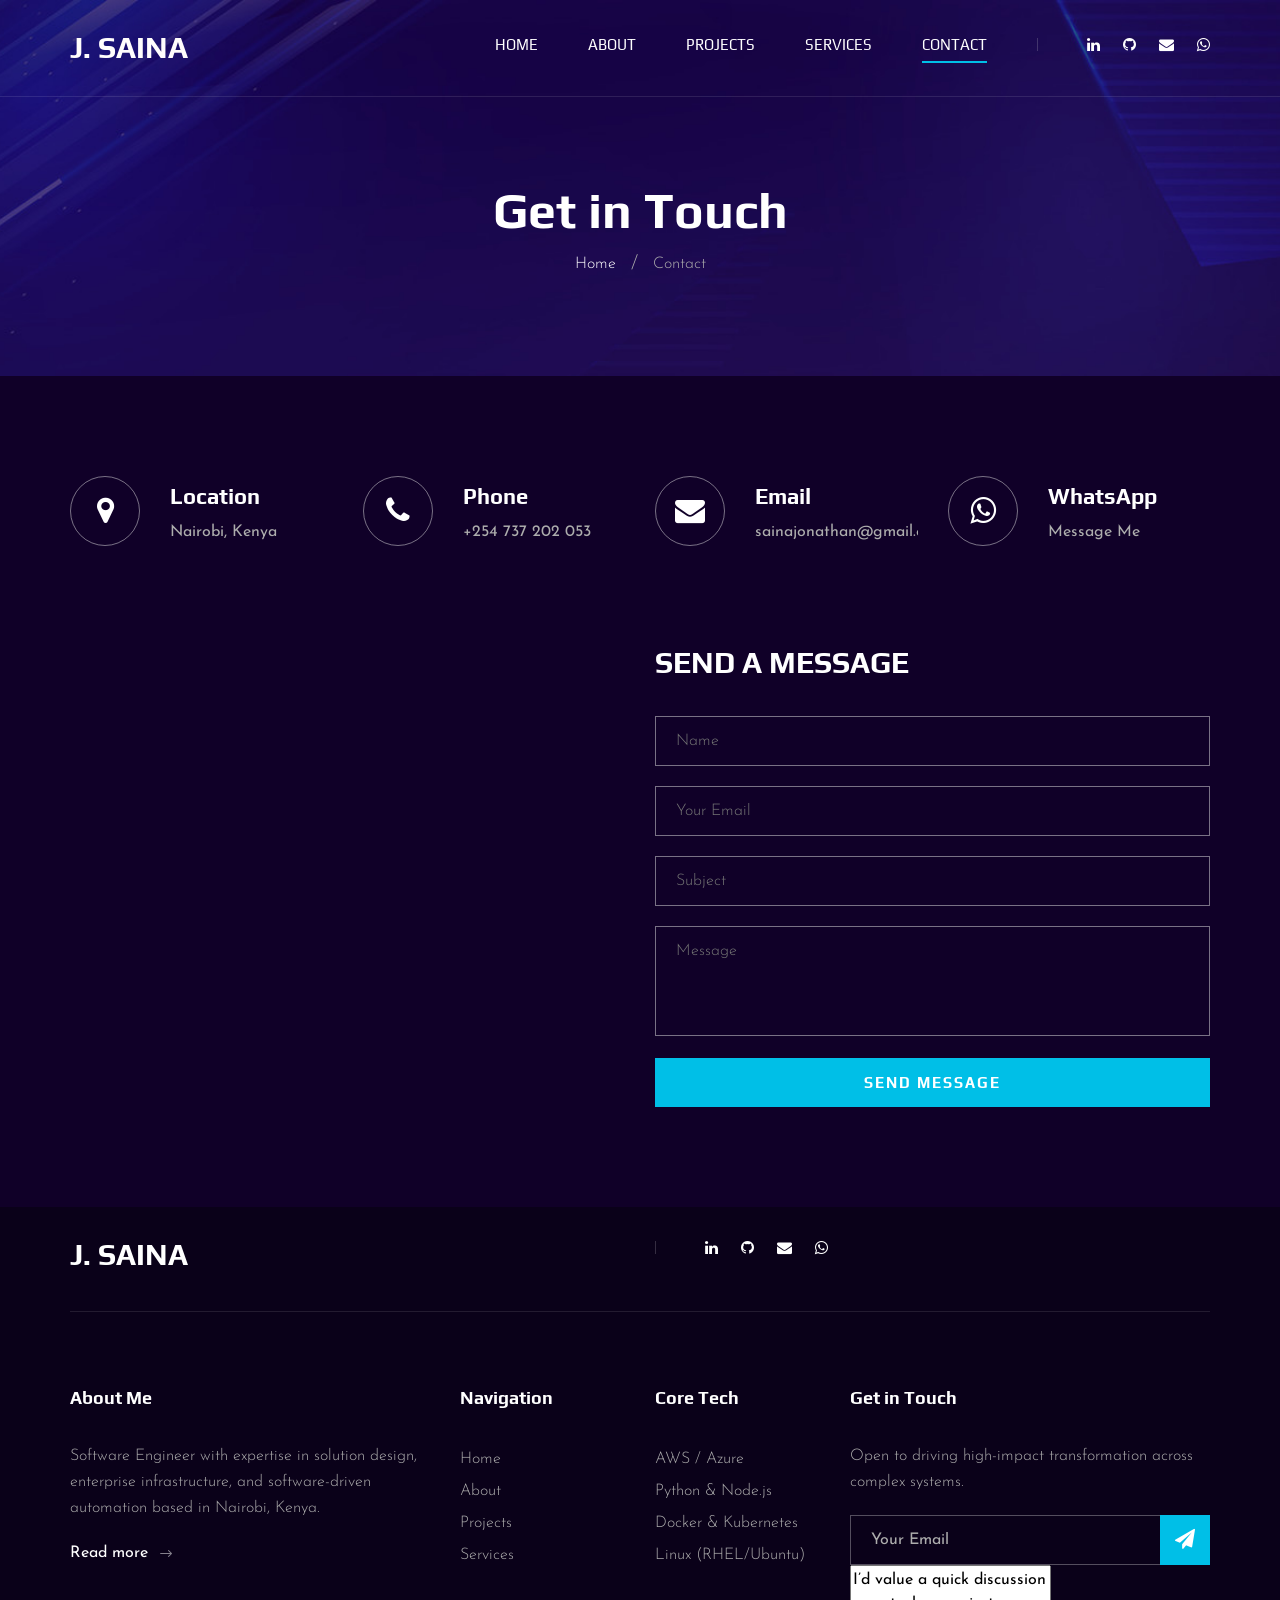
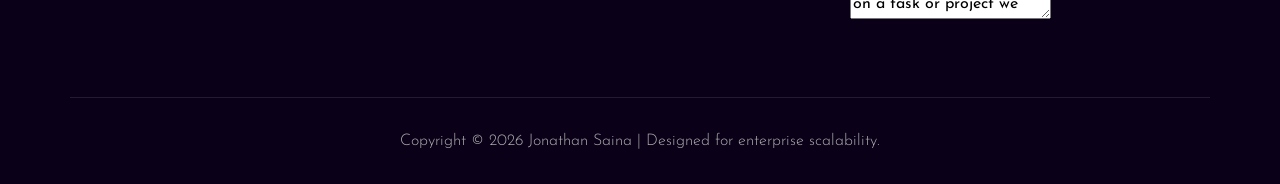
<file: contact.html>
<!DOCTYPE html>
<html lang="en">

<head>
    <meta charset="UTF-8">
    <meta name="description" content="Jonathan Saina - Contact">
    <meta name="keywords" content="Jonathan Saina, Contact, DevOps, Software Engineering">
    <meta name="viewport" content="width=device-width, initial-scale=1.0">
    <meta http-equiv="X-UA-Compatible" content="ie=edge">
    <title>Jonathan Saina | Contact</title>

    <link href="https://fonts.googleapis.com/css2?family=Play:wght@400;700&display=swap" rel="stylesheet">
    <link href="https://fonts.googleapis.com/css2?family=Josefin+Sans:wght@300;400;500;600;700&display=swap" rel="stylesheet">

    <link rel="stylesheet" href="css/bootstrap.min.css" type="text/css">
    <link rel="stylesheet" href="css/font-awesome.min.css" type="text/css">
    <link rel="stylesheet" href="css/elegant-icons.css" type="text/css">
    <link rel="stylesheet" href="css/owl.carousel.min.css" type="text/css">
    <link rel="stylesheet" href="css/magnific-popup.css" type="text/css">
    <link rel="stylesheet" href="css/slicknav.min.css" type="text/css">
    <link rel="stylesheet" href="css/style.css" type="text/css">
</head>

<body>
    <div id="preloder">
        <div class="loader"></div>
    </div>

    <header class="header">
        <div class="container">
            <div class="row">
                <div class="col-lg-2">
                    <div class="header__logo">
                        <a href="./index.html"><h3 style="color: #fffdfd; font-weight: bold;">J. SAINA</h3></a>
                    </div>
                </div>
                <div class="col-lg-10">
                    <div class="header__nav__option">
                        <nav class="header__nav__menu mobile-menu">
                            <ul>
                                <li><a href="./index.html">Home</a></li>
                                <li><a href="./about.html">About</a></li>
                                <li><a href="./portfolio.html">Projects</a></li>
                                <li><a href="./services.html">Services</a></li>
                                <li class="active"><a href="./contact.html">Contact</a></li>
                            </ul>
                        </nav>
                            <div class="header__nav__social">
                                <a href="https://www.linkedin.com/in/sainawj" target="_blank" rel="noopener noreferrer"><i class="fa fa-linkedin"></i></a>
                                <a href="https://github.com/Sainawj" target="_blank" rel="noopener noreferrer"><i class="fa fa-github"></i></a>
                                <a href="mailto:jonathansaina@gmail.com"><i class="fa fa-envelope"></i></a>
                                <a href="https://wa.me/254737202053?text=Hello%2C%20I%20would%20like%20to%20consult%20for%20your%20services%20on%20a%20potential%20project.%20Please%20let%20me%20know%20when%20you%20have%20some%20time%20to%20discuss%20it." target="_blank" rel="noopener noreferrer"><i class="fa fa-whatsapp"></i></a>
                            </div>
                    </div>
                </div>
            </div>
            <div id="mobile-menu-wrap"></div>
        </div>
    </header>
    <div class="breadcrumb-option spad set-bg" data-setbg="img/breadcrumb-bg.jpg">
        <div class="container">
            <div class="row">
                <div class="col-lg-12 text-center">
                    <div class="breadcrumb__text">
                        <h2>Get in Touch</h2>
                        <div class="breadcrumb__links">
                            <a href="./index.html">Home</a>
                            <span>Contact</span>
                        </div>
                    </div>
                </div>
            </div>
        </div>
    </div>
    <section class="contact-widget spad">
        <div class="container">
            <div class="row">
                <!-- Location Widget -->
                <div class="col-lg-3 col-md-6 col-sm-6">
                    <div class="contact__widget__item">
                        <div class="contact__widget__item__icon">
                            <i class="fa fa-map-marker"></i>
                        </div>
                        <div class="contact__widget__item__text">
                            <h4>Location</h4>
                            <p>Nairobi, Kenya</p>
                        </div>
                    </div>
                </div>
                
                <!-- Phone Widget -->
                <div class="col-lg-3 col-md-6 col-sm-6">
                    <div class="contact__widget__item">
                        <div class="contact__widget__item__icon">
                            <i class="fa fa-phone"></i>
                        </div>
                        <div class="contact__widget__item__text">
                            <h4>Phone</h4>
                            <p>+254 737 202 053</p>
                        </div>
                    </div>
                </div>
                
                <!-- Email Widget -->
                <div class="col-lg-3 col-md-6 col-sm-6">
                    <div class="contact__widget__item">
                        <div class="contact__widget__item__icon">
                            <i class="fa fa-envelope"></i>
                        </div>
                        <div class="contact__widget__item__text">
                            <h4>Email</h4>
                            <p>sainajonathan@gmail.com</p>
                        </div>
                    </div>
                </div>

                <!-- WhatsApp Widget -->
                <div class="col-lg-3 col-md-6 col-sm-6">
                    <a href="https://wa.me/254737202053?text=Hello%2C%20I%20would%20like%20to%20consult%20for%20your%20services%20on%20a%20potential%20project.%20Please%20let%20me%20know%20when%20you%20have%20some%20time%20to%20discuss%20it." target="_blank" rel="noopener noreferrer" style="text-decoration: none; color: inherit;">
                        <div class="contact__widget__item">
                            <div class="contact__widget__item__icon">
                                <i class="fa fa-whatsapp"></i>
                            </div>
                            <div class="contact__widget__item__text">
                                <h4>WhatsApp</h4>
                                <p>Message Me</p>
                            </div>
                        </div>
                    </a>
                </div>
            </div>
        </div>
    </section>
    <section class="contact spad">
        <div class="container">
            <div class="row">
                <div class="col-lg-6 col-md-6">
                    <div class="contact__map">
                        <iframe
                            src="https://www.google.com/maps/embed?pb=!1m18!1m12!1m3!1d127643.51318042502!2d36.75841196155694!3d-1.2919864700072046!2m3!1f0!2f0!3f0!3m2!1i1024!2i768!4f13.1!3m3!1m2!1s0x182f1172d84d49a7%3A0xf7cf0254b297924c!2sNairobi%2C%20Kenya!5e0!3m2!1sen!2sus!4v1700000000000!5m2!1sen!2sus"
                            height="450" style="border:0;" allowfullscreen="" loading="lazy"></iframe>
                    </div>
                </div>
                <div class="col-lg-6 col-md-6">
                    <div class="contact__form">
                        <h3>Send a Message</h3>
                          <form id="contactForm">
                            <input type="text" name="name" placeholder="Name" required>
                            <input type="email" name="email" placeholder="Your Email" required>
                            <input type="text" name="subject" placeholder="Subject">
                            <textarea name="message" placeholder="Message" required></textarea>
                            <button type="submit" id="submitBtn" class="site-btn">Send Message</button>
                        </form>
                        <!-- Status message container -->
                        <div id="formStatus" style="display:none; color: #00bfff; margin-top: 15px; font-weight: bold;"></div>
                    </div>
                </div>
            </div>
        </div>
    </section>
    <footer class="footer">
        <div class="container">
            <div class="footer__top">
                <div class="row">
                    <div class="col-lg-6 col-md-6">
                        <div class="footer__top__logo">
                            <a href="#"><h3 style="color: white; font-weight: bold;">J. SAINA</h3></a>
                        </div>
                    </div>
                    <div class="col-lg-6 col-md-6">
                        <div class="header__nav__social">
                            <a href="https://www.linkedin.com/in/sainawj"><i class="fa fa-linkedin"></i></a>
                            <a href="https://github.com/Sainawj"><i class="fa fa-github"></i></a>
                            <a href="mailto:jonathansaina@gmail.com"><i class="fa fa-envelope"></i></a>
                            <a href="https://wa.me/254737202053?text=Hello%2C%20I%20would%20like%20to%20consult%20for%20your%20services%20on%20a%20potential%20project.%20Please%20let%20me%20know%20when%20you%20have%20some%20time%20to%20discuss%20it." target="_blank" rel="noopener noreferrer"><i class="fa fa-whatsapp"></i></a>
                        </div>
                    </div>
                </div>
            </div>
            <div class="footer__option">
                <div class="row">
                    <div class="col-lg-4 col-md-6 col-sm-6">
                        <div class="footer__option__item">
                            <h5>About Me</h5>
                            <p>Software Engineer with expertise in solution design, enterprise infrastructure, and software-driven automation based in Nairobi, Kenya.</p>
                            <a href="./about.html" class="read__more">Read more <span class="arrow_right"></span></a>
                        </div>
                    </div>
                    <div class="col-lg-2 col-md-3 col-sm-3">
                        <div class="footer__option__item">
                            <h5>Navigation</h5>
                            <ul>
                                <li><a href="./index.html">Home</a></li>
                                <li><a href="./about.html">About</a></li>
                                <li><a href="./portfolio.html">Projects</a></li>
                                <li><a href="./services.html">Services</a></li>
                            </ul>
                        </div>
                    </div>
                    <div class="col-lg-2 col-md-3 col-sm-3">
                        <div class="footer__option__item">
                            <h5>Core Tech</h5>
                            <ul>
                                <li><a href="#">AWS / Azure</a></li>
                                <li><a href="#">Python & Node.js</a></li>
                                <li><a href="#">Docker & Kubernetes</a></li>
                                <li><a href="#">Linux (RHEL/Ubuntu)</a></li>
                            </ul>
                        </div>
                    </div>
                    <div class="col-lg-4 col-md-12">
                        <div class="footer__option__item">
                            <h5>Get in Touch</h5>
                            <p>Open to driving high-impact transformation across complex systems.</p>
                            <form action="https://formspree.io/f/xdawybbq" method="POST">
                                <input type="email" name="email" placeholder="Your Email" required>
                                    <textarea name="message">I’d value a quick discussion on a task or project we could collaborate on.</textarea>
                                    <button type="submit"><i class="fa fa-send"></i></button>
                            </form>
                        </div>
                    </div>
                </div>
            </div>
            <div class="footer__copyright">
                <div class="row">
                    <div class="col-lg-12 text-center">
                        <p class="footer__copyright__text">Copyright &copy;
                            <script>
                                document.write(new Date().getFullYear());
                            </script>
                            Jonathan Saina | Designed for enterprise scalability.
                        </p>
                    </div>
                </div>
            </div>
        </div>
    </footer>
    <script src="js/jquery-3.3.1.min.js"></script>
    <script src="js/bootstrap.min.js"></script>
    <script src="js/jquery.magnific-popup.min.js"></script>
    <script src="js/mixitup.min.js"></script>
    <script src="js/masonry.pkgd.min.js"></script>
    <script src="js/jquery.slicknav.js"></script>
    <script src="js/owl.carousel.min.js"></script>
    <script src="js/main.js"></script>

    <!-- NEW: Google Sheets Form Submission Script -->
    <script>
        document.getElementById('contactForm').addEventListener('submit', function(e) {
            e.preventDefault(); // Prevent page reload
            
            const form = this;
            const submitBtn = document.getElementById('submitBtn');
            const statusDiv = document.getElementById('formStatus');
            
            // Show loading state
            submitBtn.disabled = true;
            submitBtn.innerText = 'SENDING...';
            statusDiv.style.display = 'none';
            
            const formData = new FormData(form);
            
            // GOOGLE APPS SCRIPT WEB APP URL
            const scriptURL = 'https://script.google.com/macros/s/AKfycbzhxzP8sckKJaKopS3m1c5IuWgirfEs90bBLY3dYB0xqJ2E4i8DzcOEV412VdqpnRE/exec';
            
            fetch(scriptURL, { method: 'POST', body: formData })
                .then(response => response.json())
                .then(data => {
                    if(data.result === "success") {
                        statusDiv.innerText = "Message sent successfully! Thank you; I'll get back to you as soon as possible.";
                        statusDiv.style.display = "block";
                        form.reset(); // Clear the form fields
                    } else {
                        throw new Error('Script returned an error');
                    }
                })
                .catch(error => {
                    console.error('Error!', error.message);
                    statusDiv.innerText = "Oops! Something went wrong. Please try again later.";
                    statusDiv.style.color = "red";
                    statusDiv.style.display = "block";
                })
                .finally(() => {
                    // Re-enable the button
                    submitBtn.disabled = false;
                    submitBtn.innerText = 'Send Message';
                });
        });
    </script>
</body>
</html>
</file>
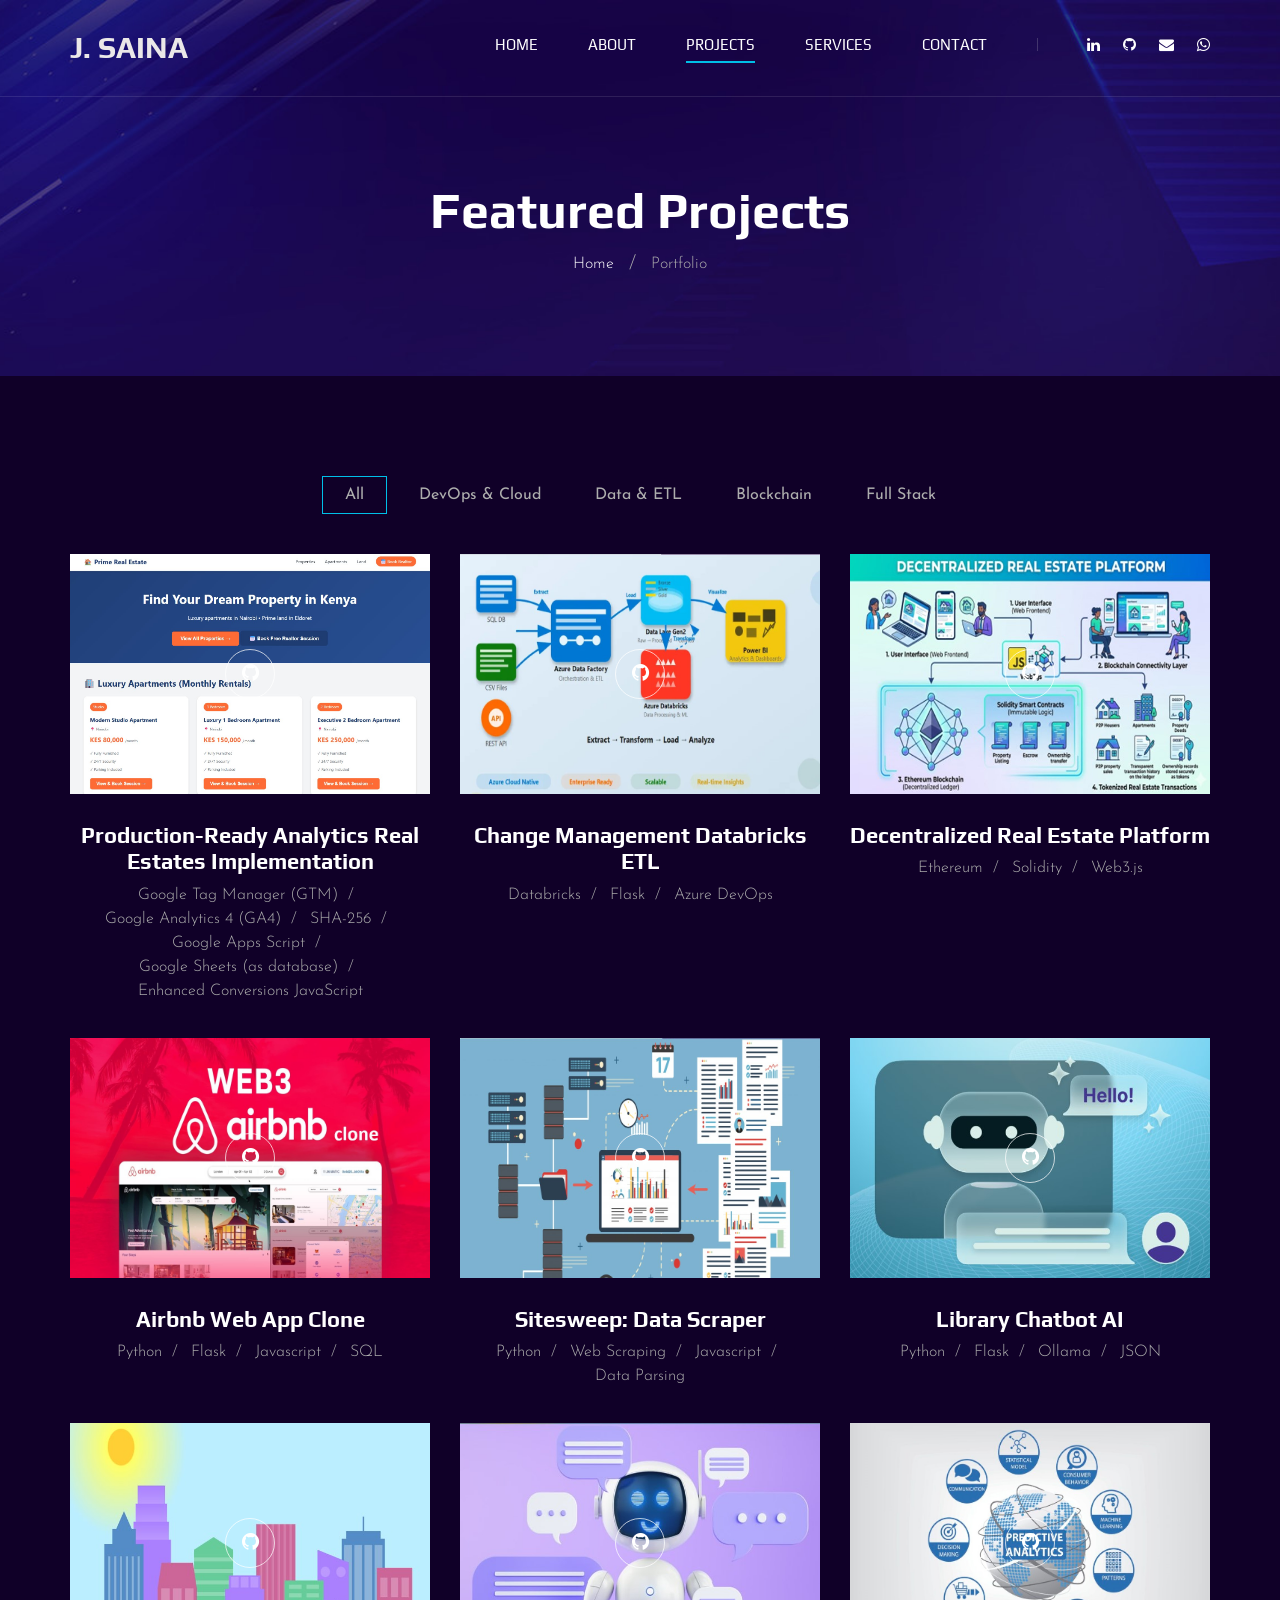
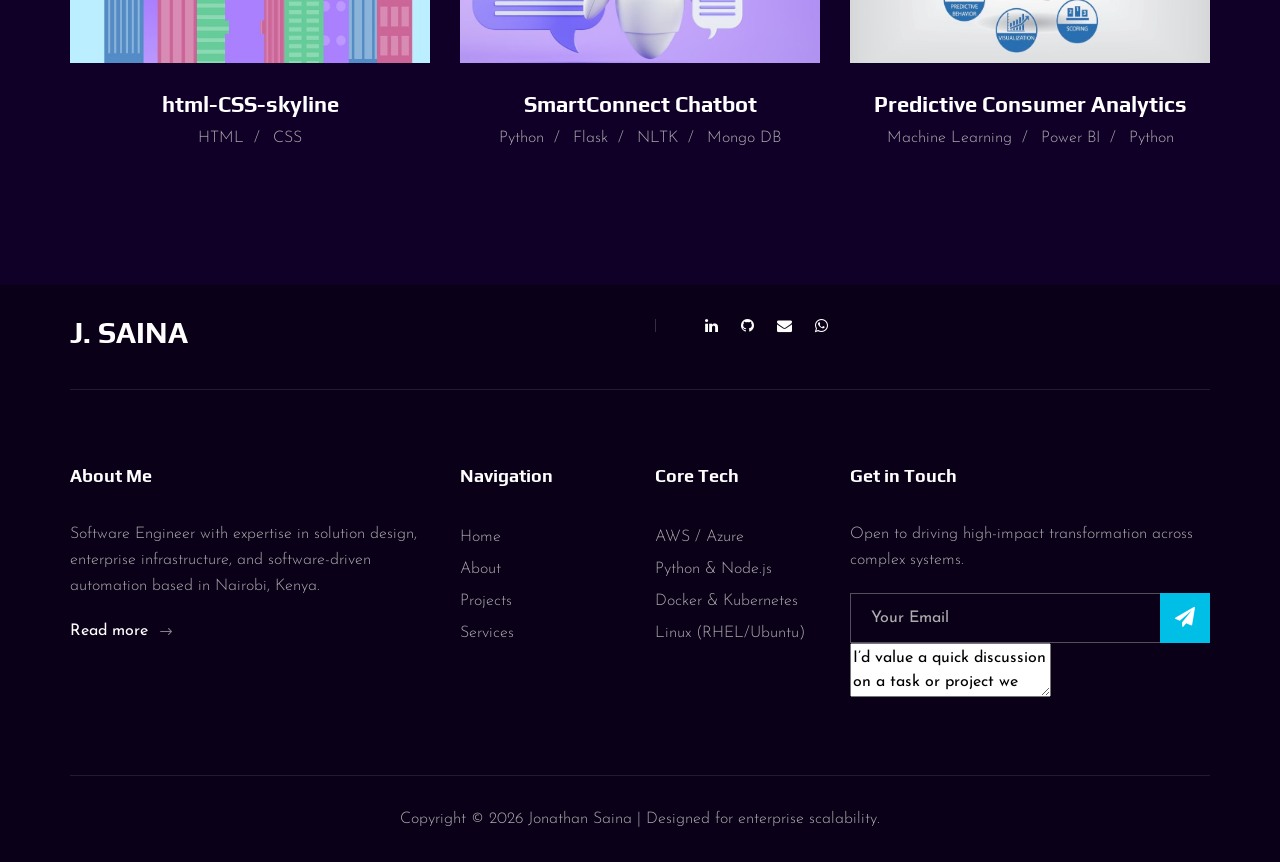
<file: portfolio.html>
<!DOCTYPE html>
<html lang="en">

<head>
    <meta charset="UTF-8">
    <meta name="description" content="Jonathan Saina - IT Solutions Architect & Projects">
    <meta name="keywords" content="DevOps, Blockchain, Data Analytics, Databricks, Full Stack">
    <meta name="viewport" content="width=device-width, initial-scale=1.0">
    <meta http-equiv="X-UA-Compatible" content="ie=edge">
    <title>Jonathan Saina | Projects & Portfolio</title>

    <link href="https://fonts.googleapis.com/css2?family=Play:wght@400;700&display=swap" rel="stylesheet">
    <link href="https://fonts.googleapis.com/css2?family=Josefin+Sans:wght@300;400;500;600;700&display=swap" rel="stylesheet">

    <link rel="stylesheet" href="css/bootstrap.min.css" type="text/css">
    <link rel="stylesheet" href="css/font-awesome.min.css" type="text/css">
    <link rel="stylesheet" href="css/elegant-icons.css" type="text/css">
    <link rel="stylesheet" href="css/owl.carousel.min.css" type="text/css">
    <link rel="stylesheet" href="css/magnific-popup.css" type="text/css">
    <link rel="stylesheet" href="css/slicknav.min.css" type="text/css">
    <link rel="stylesheet" href="css/style.css" type="text/css">
</head>

<body>
    <div id="preloder">
        <div class="loader"></div>
    </div>

    <header class="header">
        <div class="container">
            <div class="row">
                <div class="col-lg-2">
                    <div class="header__logo">
                        <a href="./index.html"><h3 style="color: #ebe8e8; font-weight: bold;">J. SAINA</h3></a>
                    </div>
                </div>
                <div class="col-lg-10">
                    <div class="header__nav__option">
                        <nav class="header__nav__menu mobile-menu">
                            <ul>
                                <li><a href="./index.html">Home</a></li>
                                <li><a href="./about.html">About</a></li>
                                <li class="active"><a href="./portfolio.html">Projects</a></li>
                                <li><a href="./services.html">Services</a></li>
                                <li><a href="./contact.html">Contact</a></li>
                            </ul>
                        </nav>
                        <div class="header__nav__social">
                            <a href="https://www.linkedin.com/in/sainawj"><i class="fa fa-linkedin"></i></a>
                            <a href="https://github.com/Sainawj"><i class="fa fa-github"></i></a>
                            <a href="mailto:jonathansaina@gmail.com"><i class="fa fa-envelope"></i></a>
                            <a href="https://wa.me/254737202053?text=Hello%2C%20I%20would%20like%20to%20consult%20for%20your%20services%20on%20a%20potential%20project.%20Please%20let%20me%20know%20when%20you%20have%20some%20time%20to%20discuss%20it." target="_blank" rel="noopener noreferrer"><i class="fa fa-whatsapp"></i></a>
                        </div>
                    </div>
                </div>
            </div>
            <div id="mobile-menu-wrap"></div>
        </div>
    </header>
    <div class="breadcrumb-option spad set-bg" data-setbg="img/breadcrumb-bg.jpg">
        <div class="container">
            <div class="row">
                <div class="col-lg-12 text-center">
                    <div class="breadcrumb__text">
                        <h2>Featured Projects</h2>
                        <div class="breadcrumb__links">
                            <a href="./index.html">Home</a>
                            <span>Portfolio</span>
                        </div>
                    </div>
                </div>
            </div>
        </div>
    </div>
    <section class="portfolio spad">
        <div class="container">
            <div class="row">
                <div class="col-lg-12">
                    <ul class="portfolio__filter">
                        <li class="active" data-filter="*">All</li>
                        <li data-filter=".devops">DevOps & Cloud</li>
                        <li data-filter=".data">Data & ETL</li>
                        <li data-filter=".blockchain">Blockchain</li>
                        <li data-filter=".fullstack">Full Stack</li>
                    </ul>
                </div>
            </div>
            <div class="row portfolio__gallery">
                
                <div class="col-lg-4 col-md-6 col-sm-6 mix data devops fullstack">
                    <div class="portfolio__item">
                        <div class="portfolio__item__video set-bg" data-setbg="img/portfolio/portfolio-9.jpg">
                            <a href="https://github.com/Sainawj/RealEstatesAnalytics-poc/blob/main/README.md" target="_blank" class="play-btn"><i class="fa fa-github"></i></a>
                        </div>
                        <div class="portfolio__item__text">
                            <h4>Production-Ready Analytics Real Estates Implementation</h4>
                            <ul>
                                <li>Google Tag Manager (GTM)</li>
                                <li>Google Analytics 4 (GA4)</li>
                                <li>SHA-256</li>
                                <li>Google Apps Script</li>
                                <li>Google Sheets (as database)</li>
                                <li>Enhanced Conversions JavaScript</li>
                            </ul>
                        </div>
                    </div>
                </div>
                
                <div class="col-lg-4 col-md-6 col-sm-6 mix data devops fullstack">
                    <div class="portfolio__item">
                        <div class="portfolio__item__video set-bg" data-setbg="img/portfolio/portfolio-1.jpg">
                            <a href="https://github.com/Sainawj/ChangeManagementAzureDatabricksETL/blob/main/README.md" target="_blank" class="play-btn"><i class="fa fa-github"></i></a>
                        </div>
                        <div class="portfolio__item__text">
                            <h4>Change Management Databricks ETL</h4>
                            <ul>
                                <li>Databricks</li>
                                <li>Flask</li>
                                <li>Azure DevOps</li>
                            </ul>
                        </div>
                    </div>
                </div>

                <div class="col-lg-4 col-md-6 col-sm-6 mix blockchain fullstack">
                    <div class="portfolio__item">
                        <div class="portfolio__item__video set-bg" data-setbg="img/portfolio/portfolio-2.jpg">
                            <a href="https://sainawj.github.io/real-estate-landing-page/" target="_blank" class="play-btn"><i class="fa fa-github"></i></a>
                        </div>
                        <div class="portfolio__item__text">
                            <h4>Decentralized Real Estate Platform</h4>
                            <ul>
                                <li>Ethereum</li>
                                <li>Solidity</li>
                                <li>Web3.js</li>
                            </ul>
                        </div>
                    </div>
                </div>

                <div class="col-lg-4 col-md-6 col-sm-6 mix fullstack">
                    <div class="portfolio__item">
                        <div class="portfolio__item__video set-bg" data-setbg="img/portfolio/portfolio-3.jpg">
                            <a href="https://github.com/Sainawj/AirBnB_clone_v4/blob/main/README.md" target="_blank" class="play-btn"><i class="fa fa-github"></i></a>
                        </div>
                        <div class="portfolio__item__text">
                            <h4>Airbnb Web App Clone</h4>
                            <ul>
                                <li>Python</li>
                                <li>Flask</li>
                                <li>Javascript</li>
                                <li>SQL</li>
                            </ul>
                        </div>
                    </div>
                </div>

                <div class="col-lg-4 col-md-6 col-sm-6 mix data">
                    <div class="portfolio__item">
                        <div class="portfolio__item__video set-bg" data-setbg="img/portfolio/portfolio-4.jpg">
                            <a href="https://sainawj.github.io/sitesweep" target="_blank" class="play-btn"><i class="fa fa-github"></i></a>
                        </div>
                        <div class="portfolio__item__text">
                            <h4>Sitesweep: Data Scraper</h4>
                            <ul>
                                <li>Python</li>
                                <li>Web Scraping</li>
                                <li>Javascript</li>
                                <li>Data Parsing</li>
                            </ul>
                        </div>
                    </div>
                </div>

                <div class="col-lg-4 col-md-6 col-sm-6 mix fullstack">
                    <div class="portfolio__item">
                        <div class="portfolio__item__video set-bg" data-setbg="img/portfolio/portfolio-5.jpg">
                            <a href="https://github.com/wyrejona/lib-ai" target="_blank" class="play-btn"><i class="fa fa-github"></i></a>
                        </div>
                        <div class="portfolio__item__text">
                            <h4>Library Chatbot AI</h4>
                            <ul>
                                <li>Python</li>
                                <li>Flask</li>
                                <li>Ollama</li>
                                <li>JSON</li>
                            </ul>
                        </div>
                    </div>
                </div>

                <div class="col-lg-4 col-md-6 col-sm-6 mix fullstack">
                    <div class="portfolio__item">
                        <div class="portfolio__item__video set-bg" data-setbg="img/portfolio/portfolio-7.jpg">
                            <a href="https://sainawj.github.io/html-CSS-skyline" target="_blank" class="play-btn"><i class="fa fa-github"></i></a>
                        </div>
                        <div class="portfolio__item__text">
                            <h4>html-CSS-skyline</h4>
                            <ul>
                                <li>HTML</li>
                                <li>CSS</li>
                            </ul>
                        </div>
                    </div>
                </div>

                <div class="col-lg-4 col-md-6 col-sm-6 mix fullstack">
                    <div class="portfolio__item">
                        <div class="portfolio__item__video set-bg" data-setbg="img/portfolio/portfolio-8.jpg">
                            <a href="https://sainawj.github.io/sitesweep" target="_blank" class="play-btn"><i class="fa fa-github"></i></a>
                        </div>
                        <div class="portfolio__item__text">
                            <h4>SmartConnect Chatbot</h4>
                            <ul>
                                <li>Python</li>
                                <li>Flask</li>
                                <li>NLTK</li>
                                <li>Mongo DB</li>
                            </ul>
                        </div>
                    </div>
                </div>

                <div class="col-lg-4 col-md-6 col-sm-6 mix data">
                    <div class="portfolio__item">
                        <div class="portfolio__item__video set-bg" data-setbg="img/portfolio/portfolio-6.jpg">
                            <a href="https://github.com/yourusername" target="_blank" class="play-btn"><i class="fa fa-github"></i></a>
                        </div>
                        <div class="portfolio__item__text">
                            <h4>Predictive Consumer Analytics</h4>
                            <ul>
                                <li>Machine Learning</li>
                                <li>Power BI</li>
                                <li>Python</li>
                            </ul>
                        </div>
                    </div>
                </div>

            </div>
        </div>
    </section>
    <footer class="footer">
        <div class="container">
            <div class="footer__top">
                <div class="row">
                    <div class="col-lg-6 col-md-6">
                        <div class="footer__top__logo">
                            <a href="#"><h3 style="color: white; font-weight: bold;">J. SAINA</h3></a>
                        </div>
                    </div>
                    <div class="col-lg-6 col-md-6">
                        <div class="header__nav__social">
                            <a href="https://www.linkedin.com/in/sainawj"><i class="fa fa-linkedin"></i></a>
                            <a href="https://github.com/Sainawj"><i class="fa fa-github"></i></a>
                            <a href="mailto:jonathansaina@gmail.com"><i class="fa fa-envelope"></i></a>
                            <a href="https://wa.me/254737202053?text=Hello%2C%20I%20would%20like%20to%20consult%20for%20your%20services%20on%20a%20potential%20project.%20Please%20let%20me%20know%20when%20you%20have%20some%20time%20to%20discuss%20it." target="_blank" rel="noopener noreferrer"><i class="fa fa-whatsapp"></i></a>
                        </div>
                    </div>
                </div>
            </div>
            <div class="footer__option">
                <div class="row">
                    <div class="col-lg-4 col-md-6 col-sm-6">
                        <div class="footer__option__item">
                            <h5>About Me</h5>
                            <p>Software Engineer with expertise in solution design, enterprise infrastructure, and software-driven automation based in Nairobi, Kenya.</p>
                            <a href="./about.html" class="read__more">Read more <span class="arrow_right"></span></a>
                        </div>
                    </div>
                    <div class="col-lg-2 col-md-3 col-sm-3">
                        <div class="footer__option__item">
                            <h5>Navigation</h5>
                            <ul>
                                <li><a href="./index.html">Home</a></li>
                                <li><a href="./about.html">About</a></li>
                                <li><a href="./portfolio.html">Projects</a></li>
                                <li><a href="./services.html">Services</a></li>
                            </ul>
                        </div>
                    </div>
                    <div class="col-lg-2 col-md-3 col-sm-3">
                        <div class="footer__option__item">
                            <h5>Core Tech</h5>
                            <ul>
                                <li><a href="#">AWS / Azure</a></li>
                                <li><a href="#">Python & Node.js</a></li>
                                <li><a href="#">Docker & Kubernetes</a></li>
                                <li><a href="#">Linux (RHEL/Ubuntu)</a></li>
                            </ul>
                        </div>
                    </div>
                    <div class="col-lg-4 col-md-12">
                        <div class="footer__option__item">
                            <h5>Get in Touch</h5>
                            <p>Open to driving high-impact transformation across complex systems.</p>
                            <form action="https://formspree.io/f/xdawybbq" method="POST">
                                <input type="email" name="email" placeholder="Your Email" required>
                                    <textarea name="message">I’d value a quick discussion on a task or project we could collaborate on.</textarea>
                                    <button type="submit"><i class="fa fa-send"></i></button>
                            </form>
                        </div>
                    </div>
                </div>
            </div>
            <div class="footer__copyright">
                <div class="row">
                    <div class="col-lg-12 text-center">
                        <p class="footer__copyright__text">Copyright &copy;
                            <script>
                                document.write(new Date().getFullYear());
                            </script>
                            Jonathan Saina | Designed for enterprise scalability.
                        </p>
                    </div>
                </div>
            </div>
        </div>
    </footer>
    <script src="js/jquery-3.3.1.min.js"></script>
    <script src="js/bootstrap.min.js"></script>
    <script src="js/jquery.magnific-popup.min.js"></script>
    <script src="js/mixitup.min.js"></script>
    <script src="js/masonry.pkgd.min.js"></script>
    <script src="js/jquery.slicknav.js"></script>
    <script src="js/owl.carousel.min.js"></script>
    <script src="js/main.js"></script>
</body>

</html>
</file>
<file: css/elegant-icons.css>
@font-face {
	font-family: 'ElegantIcons';
	src:url('../fonts/ElegantIcons.eot');
	src:url('../fonts/ElegantIcons.eot?#iefix') format('embedded-opentype'),
		url('../fonts/ElegantIcons.woff') format('woff'),
		url('../fonts/ElegantIcons.ttf') format('truetype'),
		url('../fonts/ElegantIcons.svg#ElegantIcons') format('svg');
	font-weight: normal;
	font-style: normal;
}

/* Use the following CSS code if you want to use data attributes for inserting your icons */
[data-icon]:before {
	font-family: 'ElegantIcons';
	content: attr(data-icon);
	speak: none;
	font-weight: normal;
	font-variant: normal;
	text-transform: none;
	line-height: 1;
	-webkit-font-smoothing: antialiased;
	-moz-osx-font-smoothing: grayscale;
}

/* Use the following CSS code if you want to have a class per icon */
/*
Instead of a list of all class selectors,
you can use the generic selector below, but it's slower:
[class*="your-class-prefix"] {
*/
.arrow_up, .arrow_down, .arrow_left, .arrow_right, .arrow_left-up, .arrow_right-up, .arrow_right-down, .arrow_left-down, .arrow-up-down, .arrow_up-down_alt, .arrow_left-right_alt, .arrow_left-right, .arrow_expand_alt2, .arrow_expand_alt, .arrow_condense, .arrow_expand, .arrow_move, .arrow_carrot-up, .arrow_carrot-down, .arrow_carrot-left, .arrow_carrot-right, .arrow_carrot-2up, .arrow_carrot-2down, .arrow_carrot-2left, .arrow_carrot-2right, .arrow_carrot-up_alt2, .arrow_carrot-down_alt2, .arrow_carrot-left_alt2, .arrow_carrot-right_alt2, .arrow_carrot-2up_alt2, .arrow_carrot-2down_alt2, .arrow_carrot-2left_alt2, .arrow_carrot-2right_alt2, .arrow_triangle-up, .arrow_triangle-down, .arrow_triangle-left, .arrow_triangle-right, .arrow_triangle-up_alt2, .arrow_triangle-down_alt2, .arrow_triangle-left_alt2, .arrow_triangle-right_alt2, .arrow_back, .icon_minus-06, .icon_plus, .icon_close, .icon_check, .icon_minus_alt2, .icon_plus_alt2, .icon_close_alt2, .icon_check_alt2, .icon_zoom-out_alt, .icon_zoom-in_alt, .icon_search, .icon_box-empty, .icon_box-selected, .icon_minus-box, .icon_plus-box, .icon_box-checked, .icon_circle-empty, .icon_circle-slelected, .icon_stop_alt2, .icon_stop, .icon_pause_alt2, .icon_pause, .icon_menu, .icon_menu-square_alt2, .icon_menu-circle_alt2, .icon_ul, .icon_ol, .icon_adjust-horiz, .icon_adjust-vert, .icon_document_alt, .icon_documents_alt, .icon_pencil, .icon_pencil-edit_alt, .icon_pencil-edit, .icon_folder-alt, .icon_folder-open_alt, .icon_folder-add_alt, .icon_info_alt, .icon_error-oct_alt, .icon_error-circle_alt, .icon_error-triangle_alt, .icon_question_alt2, .icon_question, .icon_comment_alt, .icon_chat_alt, .icon_vol-mute_alt, .icon_volume-low_alt, .icon_volume-high_alt, .icon_quotations, .icon_quotations_alt2, .icon_clock_alt, .icon_lock_alt, .icon_lock-open_alt, .icon_key_alt, .icon_cloud_alt, .icon_cloud-upload_alt, .icon_cloud-download_alt, .icon_image, .icon_images, .icon_lightbulb_alt, .icon_gift_alt, .icon_house_alt, .icon_genius, .icon_mobile, .icon_tablet, .icon_laptop, .icon_desktop, .icon_camera_alt, .icon_mail_alt, .icon_cone_alt, .icon_ribbon_alt, .icon_bag_alt, .icon_creditcard, .icon_cart_alt, .icon_paperclip, .icon_tag_alt, .icon_tags_alt, .icon_trash_alt, .icon_cursor_alt, .icon_mic_alt, .icon_compass_alt, .icon_pin_alt, .icon_pushpin_alt, .icon_map_alt, .icon_drawer_alt, .icon_toolbox_alt, .icon_book_alt, .icon_calendar, .icon_film, .icon_table, .icon_contacts_alt, .icon_headphones, .icon_lifesaver, .icon_piechart, .icon_refresh, .icon_link_alt, .icon_link, .icon_loading, .icon_blocked, .icon_archive_alt, .icon_heart_alt, .icon_star_alt, .icon_star-half_alt, .icon_star, .icon_star-half, .icon_tools, .icon_tool, .icon_cog, .icon_cogs, .arrow_up_alt, .arrow_down_alt, .arrow_left_alt, .arrow_right_alt, .arrow_left-up_alt, .arrow_right-up_alt, .arrow_right-down_alt, .arrow_left-down_alt, .arrow_condense_alt, .arrow_expand_alt3, .arrow_carrot_up_alt, .arrow_carrot-down_alt, .arrow_carrot-left_alt, .arrow_carrot-right_alt, .arrow_carrot-2up_alt, .arrow_carrot-2dwnn_alt, .arrow_carrot-2left_alt, .arrow_carrot-2right_alt, .arrow_triangle-up_alt, .arrow_triangle-down_alt, .arrow_triangle-left_alt, .arrow_triangle-right_alt, .icon_minus_alt, .icon_plus_alt, .icon_close_alt, .icon_check_alt, .icon_zoom-out, .icon_zoom-in, .icon_stop_alt, .icon_menu-square_alt, .icon_menu-circle_alt, .icon_document, .icon_documents, .icon_pencil_alt, .icon_folder, .icon_folder-open, .icon_folder-add, .icon_folder_upload, .icon_folder_download, .icon_info, .icon_error-circle, .icon_error-oct, .icon_error-triangle, .icon_question_alt, .icon_comment, .icon_chat, .icon_vol-mute, .icon_volume-low, .icon_volume-high, .icon_quotations_alt, .icon_clock, .icon_lock, .icon_lock-open, .icon_key, .icon_cloud, .icon_cloud-upload, .icon_cloud-download, .icon_lightbulb, .icon_gift, .icon_house, .icon_camera, .icon_mail, .icon_cone, .icon_ribbon, .icon_bag, .icon_cart, .icon_tag, .icon_tags, .icon_trash, .icon_cursor, .icon_mic, .icon_compass, .icon_pin, .icon_pushpin, .icon_map, .icon_drawer, .icon_toolbox, .icon_book, .icon_contacts, .icon_archive, .icon_heart, .icon_profile, .icon_group, .icon_grid-2x2, .icon_grid-3x3, .icon_music, .icon_pause_alt, .icon_phone, .icon_upload, .icon_download, .social_facebook, .social_twitter, .social_pinterest, .social_googleplus, .social_tumblr, .social_tumbleupon, .social_wordpress, .social_instagram, .social_dribbble, .social_vimeo, .social_linkedin, .social_rss, .social_deviantart, .social_share, .social_myspace, .social_skype, .social_youtube, .social_picassa, .social_googledrive, .social_flickr, .social_blogger, .social_spotify, .social_delicious, .social_facebook_circle, .social_twitter_circle, .social_pinterest_circle, .social_googleplus_circle, .social_tumblr_circle, .social_stumbleupon_circle, .social_wordpress_circle, .social_instagram_circle, .social_dribbble_circle, .social_vimeo_circle, .social_linkedin_circle, .social_rss_circle, .social_deviantart_circle, .social_share_circle, .social_myspace_circle, .social_skype_circle, .social_youtube_circle, .social_picassa_circle, .social_googledrive_alt2, .social_flickr_circle, .social_blogger_circle, .social_spotify_circle, .social_delicious_circle, .social_facebook_square, .social_twitter_square, .social_pinterest_square, .social_googleplus_square, .social_tumblr_square, .social_stumbleupon_square, .social_wordpress_square, .social_instagram_square, .social_dribbble_square, .social_vimeo_square, .social_linkedin_square, .social_rss_square, .social_deviantart_square, .social_share_square, .social_myspace_square, .social_skype_square, .social_youtube_square, .social_picassa_square, .social_googledrive_square, .social_flickr_square, .social_blogger_square, .social_spotify_square, .social_delicious_square, .icon_printer, .icon_calulator, .icon_building, .icon_floppy, .icon_drive, .icon_search-2, .icon_id, .icon_id-2, .icon_puzzle, .icon_like, .icon_dislike, .icon_mug, .icon_currency, .icon_wallet, .icon_pens, .icon_easel, .icon_flowchart, .icon_datareport, .icon_briefcase, .icon_shield, .icon_percent, .icon_globe, .icon_globe-2, .icon_target, .icon_hourglass, .icon_balance, .icon_rook, .icon_printer-alt, .icon_calculator_alt, .icon_building_alt, .icon_floppy_alt, .icon_drive_alt, .icon_search_alt, .icon_id_alt, .icon_id-2_alt, .icon_puzzle_alt, .icon_like_alt, .icon_dislike_alt, .icon_mug_alt, .icon_currency_alt, .icon_wallet_alt, .icon_pens_alt, .icon_easel_alt, .icon_flowchart_alt, .icon_datareport_alt, .icon_briefcase_alt, .icon_shield_alt, .icon_percent_alt, .icon_globe_alt, .icon_clipboard {
	font-family: 'ElegantIcons';
	speak: none;
	font-style: normal;
	font-weight: normal;
	font-variant: normal;
	text-transform: none;
	line-height: 1;
	-webkit-font-smoothing: antialiased;
}
.arrow_up:before {
	content: "\21";
}
.arrow_down:before {
	content: "\22";
}
.arrow_left:before {
	content: "\23";
}
.arrow_right:before {
	content: "\24";
}
.arrow_left-up:before {
	content: "\25";
}
.arrow_right-up:before {
	content: "\26";
}
.arrow_right-down:before {
	content: "\27";
}
.arrow_left-down:before {
	content: "\28";
}
.arrow-up-down:before {
	content: "\29";
}
.arrow_up-down_alt:before {
	content: "\2a";
}
.arrow_left-right_alt:before {
	content: "\2b";
}
.arrow_left-right:before {
	content: "\2c";
}
.arrow_expand_alt2:before {
	content: "\2d";
}
.arrow_expand_alt:before {
	content: "\2e";
}
.arrow_condense:before {
	content: "\2f";
}
.arrow_expand:before {
	content: "\30";
}
.arrow_move:before {
	content: "\31";
}
.arrow_carrot-up:before {
	content: "\32";
}
.arrow_carrot-down:before {
	content: "\33";
}
.arrow_carrot-left:before {
	content: "\34";
}
.arrow_carrot-right:before {
	content: "\35";
}
.arrow_carrot-2up:before {
	content: "\36";
}
.arrow_carrot-2down:before {
	content: "\37";
}
.arrow_carrot-2left:before {
	content: "\38";
}
.arrow_carrot-2right:before {
	content: "\39";
}
.arrow_carrot-up_alt2:before {
	content: "\3a";
}
.arrow_carrot-down_alt2:before {
	content: "\3b";
}
.arrow_carrot-left_alt2:before {
	content: "\3c";
}
.arrow_carrot-right_alt2:before {
	content: "\3d";
}
.arrow_carrot-2up_alt2:before {
	content: "\3e";
}
.arrow_carrot-2down_alt2:before {
	content: "\3f";
}
.arrow_carrot-2left_alt2:before {
	content: "\40";
}
.arrow_carrot-2right_alt2:before {
	content: "\41";
}
.arrow_triangle-up:before {
	content: "\42";
}
.arrow_triangle-down:before {
	content: "\43";
}
.arrow_triangle-left:before {
	content: "\44";
}
.arrow_triangle-right:before {
	content: "\45";
}
.arrow_triangle-up_alt2:before {
	content: "\46";
}
.arrow_triangle-down_alt2:before {
	content: "\47";
}
.arrow_triangle-left_alt2:before {
	content: "\48";
}
.arrow_triangle-right_alt2:before {
	content: "\49";
}
.arrow_back:before {
	content: "\4a";
}
.icon_minus-06:before {
	content: "\4b";
}
.icon_plus:before {
	content: "\4c";
}
.icon_close:before {
	content: "\4d";
}
.icon_check:before {
	content: "\4e";
}
.icon_minus_alt2:before {
	content: "\4f";
}
.icon_plus_alt2:before {
	content: "\50";
}
.icon_close_alt2:before {
	content: "\51";
}
.icon_check_alt2:before {
	content: "\52";
}
.icon_zoom-out_alt:before {
	content: "\53";
}
.icon_zoom-in_alt:before {
	content: "\54";
}
.icon_search:before {
	content: "\55";
}
.icon_box-empty:before {
	content: "\56";
}
.icon_box-selected:before {
	content: "\57";
}
.icon_minus-box:before {
	content: "\58";
}
.icon_plus-box:before {
	content: "\59";
}
.icon_box-checked:before {
	content: "\5a";
}
.icon_circle-empty:before {
	content: "\5b";
}
.icon_circle-slelected:before {
	content: "\5c";
}
.icon_stop_alt2:before {
	content: "\5d";
}
.icon_stop:before {
	content: "\5e";
}
.icon_pause_alt2:before {
	content: "\5f";
}
.icon_pause:before {
	content: "\60";
}
.icon_menu:before {
	content: "\61";
}
.icon_menu-square_alt2:before {
	content: "\62";
}
.icon_menu-circle_alt2:before {
	content: "\63";
}
.icon_ul:before {
	content: "\64";
}
.icon_ol:before {
	content: "\65";
}
.icon_adjust-horiz:before {
	content: "\66";
}
.icon_adjust-vert:before {
	content: "\67";
}
.icon_document_alt:before {
	content: "\68";
}
.icon_documents_alt:before {
	content: "\69";
}
.icon_pencil:before {
	content: "\6a";
}
.icon_pencil-edit_alt:before {
	content: "\6b";
}
.icon_pencil-edit:before {
	content: "\6c";
}
.icon_folder-alt:before {
	content: "\6d";
}
.icon_folder-open_alt:before {
	content: "\6e";
}
.icon_folder-add_alt:before {
	content: "\6f";
}
.icon_info_alt:before {
	content: "\70";
}
.icon_error-oct_alt:before {
	content: "\71";
}
.icon_error-circle_alt:before {
	content: "\72";
}
.icon_error-triangle_alt:before {
	content: "\73";
}
.icon_question_alt2:before {
	content: "\74";
}
.icon_question:before {
	content: "\75";
}
.icon_comment_alt:before {
	content: "\76";
}
.icon_chat_alt:before {
	content: "\77";
}
.icon_vol-mute_alt:before {
	content: "\78";
}
.icon_volume-low_alt:before {
	content: "\79";
}
.icon_volume-high_alt:before {
	content: "\7a";
}
.icon_quotations:before {
	content: "\7b";
}
.icon_quotations_alt2:before {
	content: "\7c";
}
.icon_clock_alt:before {
	content: "\7d";
}
.icon_lock_alt:before {
	content: "\7e";
}
.icon_lock-open_alt:before {
	content: "\e000";
}
.icon_key_alt:before {
	content: "\e001";
}
.icon_cloud_alt:before {
	content: "\e002";
}
.icon_cloud-upload_alt:before {
	content: "\e003";
}
.icon_cloud-download_alt:before {
	content: "\e004";
}
.icon_image:before {
	content: "\e005";
}
.icon_images:before {
	content: "\e006";
}
.icon_lightbulb_alt:before {
	content: "\e007";
}
.icon_gift_alt:before {
	content: "\e008";
}
.icon_house_alt:before {
	content: "\e009";
}
.icon_genius:before {
	content: "\e00a";
}
.icon_mobile:before {
	content: "\e00b";
}
.icon_tablet:before {
	content: "\e00c";
}
.icon_laptop:before {
	content: "\e00d";
}
.icon_desktop:before {
	content: "\e00e";
}
.icon_camera_alt:before {
	content: "\e00f";
}
.icon_mail_alt:before {
	content: "\e010";
}
.icon_cone_alt:before {
	content: "\e011";
}
.icon_ribbon_alt:before {
	content: "\e012";
}
.icon_bag_alt:before {
	content: "\e013";
}
.icon_creditcard:before {
	content: "\e014";
}
.icon_cart_alt:before {
	content: "\e015";
}
.icon_paperclip:before {
	content: "\e016";
}
.icon_tag_alt:before {
	content: "\e017";
}
.icon_tags_alt:before {
	content: "\e018";
}
.icon_trash_alt:before {
	content: "\e019";
}
.icon_cursor_alt:before {
	content: "\e01a";
}
.icon_mic_alt:before {
	content: "\e01b";
}
.icon_compass_alt:before {
	content: "\e01c";
}
.icon_pin_alt:before {
	content: "\e01d";
}
.icon_pushpin_alt:before {
	content: "\e01e";
}
.icon_map_alt:before {
	content: "\e01f";
}
.icon_drawer_alt:before {
	content: "\e020";
}
.icon_toolbox_alt:before {
	content: "\e021";
}
.icon_book_alt:before {
	content: "\e022";
}
.icon_calendar:before {
	content: "\e023";
}
.icon_film:before {
	content: "\e024";
}
.icon_table:before {
	content: "\e025";
}
.icon_contacts_alt:before {
	content: "\e026";
}
.icon_headphones:before {
	content: "\e027";
}
.icon_lifesaver:before {
	content: "\e028";
}
.icon_piechart:before {
	content: "\e029";
}
.icon_refresh:before {
	content: "\e02a";
}
.icon_link_alt:before {
	content: "\e02b";
}
.icon_link:before {
	content: "\e02c";
}
.icon_loading:before {
	content: "\e02d";
}
.icon_blocked:before {
	content: "\e02e";
}
.icon_archive_alt:before {
	content: "\e02f";
}
.icon_heart_alt:before {
	content: "\e030";
}
.icon_star_alt:before {
	content: "\e031";
}
.icon_star-half_alt:before {
	content: "\e032";
}
.icon_star:before {
	content: "\e033";
}
.icon_star-half:before {
	content: "\e034";
}
.icon_tools:before {
	content: "\e035";
}
.icon_tool:before {
	content: "\e036";
}
.icon_cog:before {
	content: "\e037";
}
.icon_cogs:before {
	content: "\e038";
}
.arrow_up_alt:before {
	content: "\e039";
}
.arrow_down_alt:before {
	content: "\e03a";
}
.arrow_left_alt:before {
	content: "\e03b";
}
.arrow_right_alt:before {
	content: "\e03c";
}
.arrow_left-up_alt:before {
	content: "\e03d";
}
.arrow_right-up_alt:before {
	content: "\e03e";
}
.arrow_right-down_alt:before {
	content: "\e03f";
}
.arrow_left-down_alt:before {
	content: "\e040";
}
.arrow_condense_alt:before {
	content: "\e041";
}
.arrow_expand_alt3:before {
	content: "\e042";
}
.arrow_carrot_up_alt:before {
	content: "\e043";
}
.arrow_carrot-down_alt:before {
	content: "\e044";
}
.arrow_carrot-left_alt:before {
	content: "\e045";
}
.arrow_carrot-right_alt:before {
	content: "\e046";
}
.arrow_carrot-2up_alt:before {
	content: "\e047";
}
.arrow_carrot-2dwnn_alt:before {
	content: "\e048";
}
.arrow_carrot-2left_alt:before {
	content: "\e049";
}
.arrow_carrot-2right_alt:before {
	content: "\e04a";
}
.arrow_triangle-up_alt:before {
	content: "\e04b";
}
.arrow_triangle-down_alt:before {
	content: "\e04c";
}
.arrow_triangle-left_alt:before {
	content: "\e04d";
}
.arrow_triangle-right_alt:before {
	content: "\e04e";
}
.icon_minus_alt:before {
	content: "\e04f";
}
.icon_plus_alt:before {
	content: "\e050";
}
.icon_close_alt:before {
	content: "\e051";
}
.icon_check_alt:before {
	content: "\e052";
}
.icon_zoom-out:before {
	content: "\e053";
}
.icon_zoom-in:before {
	content: "\e054";
}
.icon_stop_alt:before {
	content: "\e055";
}
.icon_menu-square_alt:before {
	content: "\e056";
}
.icon_menu-circle_alt:before {
	content: "\e057";
}
.icon_document:before {
	content: "\e058";
}
.icon_documents:before {
	content: "\e059";
}
.icon_pencil_alt:before {
	content: "\e05a";
}
.icon_folder:before {
	content: "\e05b";
}
.icon_folder-open:before {
	content: "\e05c";
}
.icon_folder-add:before {
	content: "\e05d";
}
.icon_folder_upload:before {
	content: "\e05e";
}
.icon_folder_download:before {
	content: "\e05f";
}
.icon_info:before {
	content: "\e060";
}
.icon_error-circle:before {
	content: "\e061";
}
.icon_error-oct:before {
	content: "\e062";
}
.icon_error-triangle:before {
	content: "\e063";
}
.icon_question_alt:before {
	content: "\e064";
}
.icon_comment:before {
	content: "\e065";
}
.icon_chat:before {
	content: "\e066";
}
.icon_vol-mute:before {
	content: "\e067";
}
.icon_volume-low:before {
	content: "\e068";
}
.icon_volume-high:before {
	content: "\e069";
}
.icon_quotations_alt:before {
	content: "\e06a";
}
.icon_clock:before {
	content: "\e06b";
}
.icon_lock:before {
	content: "\e06c";
}
.icon_lock-open:before {
	content: "\e06d";
}
.icon_key:before {
	content: "\e06e";
}
.icon_cloud:before {
	content: "\e06f";
}
.icon_cloud-upload:before {
	content: "\e070";
}
.icon_cloud-download:before {
	content: "\e071";
}
.icon_lightbulb:before {
	content: "\e072";
}
.icon_gift:before {
	content: "\e073";
}
.icon_house:before {
	content: "\e074";
}
.icon_camera:before {
	content: "\e075";
}
.icon_mail:before {
	content: "\e076";
}
.icon_cone:before {
	content: "\e077";
}
.icon_ribbon:before {
	content: "\e078";
}
.icon_bag:before {
	content: "\e079";
}
.icon_cart:before {
	content: "\e07a";
}
.icon_tag:before {
	content: "\e07b";
}
.icon_tags:before {
	content: "\e07c";
}
.icon_trash:before {
	content: "\e07d";
}
.icon_cursor:before {
	content: "\e07e";
}
.icon_mic:before {
	content: "\e07f";
}
.icon_compass:before {
	content: "\e080";
}
.icon_pin:before {
	content: "\e081";
}
.icon_pushpin:before {
	content: "\e082";
}
.icon_map:before {
	content: "\e083";
}
.icon_drawer:before {
	content: "\e084";
}
.icon_toolbox:before {
	content: "\e085";
}
.icon_book:before {
	content: "\e086";
}
.icon_contacts:before {
	content: "\e087";
}
.icon_archive:before {
	content: "\e088";
}
.icon_heart:before {
	content: "\e089";
}
.icon_profile:before {
	content: "\e08a";
}
.icon_group:before {
	content: "\e08b";
}
.icon_grid-2x2:before {
	content: "\e08c";
}
.icon_grid-3x3:before {
	content: "\e08d";
}
.icon_music:before {
	content: "\e08e";
}
.icon_pause_alt:before {
	content: "\e08f";
}
.icon_phone:before {
	content: "\e090";
}
.icon_upload:before {
	content: "\e091";
}
.icon_download:before {
	content: "\e092";
}
.social_facebook:before {
	content: "\e093";
}
.social_twitter:before {
	content: "\e094";
}
.social_pinterest:before {
	content: "\e095";
}
.social_googleplus:before {
	content: "\e096";
}
.social_tumblr:before {
	content: "\e097";
}
.social_tumbleupon:before {
	content: "\e098";
}
.social_wordpress:before {
	content: "\e099";
}
.social_instagram:before {
	content: "\e09a";
}
.social_dribbble:before {
	content: "\e09b";
}
.social_vimeo:before {
	content: "\e09c";
}
.social_linkedin:before {
	content: "\e09d";
}
.social_rss:before {
	content: "\e09e";
}
.social_deviantart:before {
	content: "\e09f";
}
.social_share:before {
	content: "\e0a0";
}
.social_myspace:before {
	content: "\e0a1";
}
.social_skype:before {
	content: "\e0a2";
}
.social_youtube:before {
	content: "\e0a3";
}
.social_picassa:before {
	content: "\e0a4";
}
.social_googledrive:before {
	content: "\e0a5";
}
.social_flickr:before {
	content: "\e0a6";
}
.social_blogger:before {
	content: "\e0a7";
}
.social_spotify:before {
	content: "\e0a8";
}
.social_delicious:before {
	content: "\e0a9";
}
.social_facebook_circle:before {
	content: "\e0aa";
}
.social_twitter_circle:before {
	content: "\e0ab";
}
.social_pinterest_circle:before {
	content: "\e0ac";
}
.social_googleplus_circle:before {
	content: "\e0ad";
}
.social_tumblr_circle:before {
	content: "\e0ae";
}
.social_stumbleupon_circle:before {
	content: "\e0af";
}
.social_wordpress_circle:before {
	content: "\e0b0";
}
.social_instagram_circle:before {
	content: "\e0b1";
}
.social_dribbble_circle:before {
	content: "\e0b2";
}
.social_vimeo_circle:before {
	content: "\e0b3";
}
.social_linkedin_circle:before {
	content: "\e0b4";
}
.social_rss_circle:before {
	content: "\e0b5";
}
.social_deviantart_circle:before {
	content: "\e0b6";
}
.social_share_circle:before {
	content: "\e0b7";
}
.social_myspace_circle:before {
	content: "\e0b8";
}
.social_skype_circle:before {
	content: "\e0b9";
}
.social_youtube_circle:before {
	content: "\e0ba";
}
.social_picassa_circle:before {
	content: "\e0bb";
}
.social_googledrive_alt2:before {
	content: "\e0bc";
}
.social_flickr_circle:before {
	content: "\e0bd";
}
.social_blogger_circle:before {
	content: "\e0be";
}
.social_spotify_circle:before {
	content: "\e0bf";
}
.social_delicious_circle:before {
	content: "\e0c0";
}
.social_facebook_square:before {
	content: "\e0c1";
}
.social_twitter_square:before {
	content: "\e0c2";
}
.social_pinterest_square:before {
	content: "\e0c3";
}
.social_googleplus_square:before {
	content: "\e0c4";
}
.social_tumblr_square:before {
	content: "\e0c5";
}
.social_stumbleupon_square:before {
	content: "\e0c6";
}
.social_wordpress_square:before {
	content: "\e0c7";
}
.social_instagram_square:before {
	content: "\e0c8";
}
.social_dribbble_square:before {
	content: "\e0c9";
}
.social_vimeo_square:before {
	content: "\e0ca";
}
.social_linkedin_square:before {
	content: "\e0cb";
}
.social_rss_square:before {
	content: "\e0cc";
}
.social_deviantart_square:before {
	content: "\e0cd";
}
.social_share_square:before {
	content: "\e0ce";
}
.social_myspace_square:before {
	content: "\e0cf";
}
.social_skype_square:before {
	content: "\e0d0";
}
.social_youtube_square:before {
	content: "\e0d1";
}
.social_picassa_square:before {
	content: "\e0d2";
}
.social_googledrive_square:before {
	content: "\e0d3";
}
.social_flickr_square:before {
	content: "\e0d4";
}
.social_blogger_square:before {
	content: "\e0d5";
}
.social_spotify_square:before {
	content: "\e0d6";
}
.social_delicious_square:before {
	content: "\e0d7";
}
.icon_printer:before {
	content: "\e103";
}
.icon_calulator:before {
	content: "\e0ee";
}
.icon_building:before {
	content: "\e0ef";
}
.icon_floppy:before {
	content: "\e0e8";
}
.icon_drive:before {
	content: "\e0ea";
}
.icon_search-2:before {
	content: "\e101";
}
.icon_id:before {
	content: "\e107";
}
.icon_id-2:before {
	content: "\e108";
}
.icon_puzzle:before {
	content: "\e102";
}
.icon_like:before {
	content: "\e106";
}
.icon_dislike:before {
	content: "\e0eb";
}
.icon_mug:before {
	content: "\e105";
}
.icon_currency:before {
	content: "\e0ed";
}
.icon_wallet:before {
	content: "\e100";
}
.icon_pens:before {
	content: "\e104";
}
.icon_easel:before {
	content: "\e0e9";
}
.icon_flowchart:before {
	content: "\e109";
}
.icon_datareport:before {
	content: "\e0ec";
}
.icon_briefcase:before {
	content: "\e0fe";
}
.icon_shield:before {
	content: "\e0f6";
}
.icon_percent:before {
	content: "\e0fb";
}
.icon_globe:before {
	content: "\e0e2";
}
.icon_globe-2:before {
	content: "\e0e3";
}
.icon_target:before {
	content: "\e0f5";
}
.icon_hourglass:before {
	content: "\e0e1";
}
.icon_balance:before {
	content: "\e0ff";
}
.icon_rook:before {
	content: "\e0f8";
}
.icon_printer-alt:before {
	content: "\e0fa";
}
.icon_calculator_alt:before {
	content: "\e0e7";
}
.icon_building_alt:before {
	content: "\e0fd";
}
.icon_floppy_alt:before {
	content: "\e0e4";
}
.icon_drive_alt:before {
	content: "\e0e5";
}
.icon_search_alt:before {
	content: "\e0f7";
}
.icon_id_alt:before {
	content: "\e0e0";
}
.icon_id-2_alt:before {
	content: "\e0fc";
}
.icon_puzzle_alt:before {
	content: "\e0f9";
}
.icon_like_alt:before {
	content: "\e0dd";
}
.icon_dislike_alt:before {
	content: "\e0f1";
}
.icon_mug_alt:before {
	content: "\e0dc";
}
.icon_currency_alt:before {
	content: "\e0f3";
}
.icon_wallet_alt:before {
	content: "\e0d8";
}
.icon_pens_alt:before {
	content: "\e0db";
}
.icon_easel_alt:before {
	content: "\e0f0";
}
.icon_flowchart_alt:before {
	content: "\e0df";
}
.icon_datareport_alt:before {
	content: "\e0f2";
}
.icon_briefcase_alt:before {
	content: "\e0f4";
}
.icon_shield_alt:before {
	content: "\e0d9";
}
.icon_percent_alt:before {
	content: "\e0da";
}
.icon_globe_alt:before {
	content: "\e0de";
}
.icon_clipboard:before {
	content: "\e0e6";
}


	.glyph {
		float: left;
		text-align: center;
		padding: .75em;
		margin: .4em 1.5em .75em 0;
		width: 6em;
text-shadow: none;
	}
        .glyph_big {
        font-size: 128px;
        color: #59c5dc;
        float: left;
        margin-right: 20px;
        }

        .glyph div { padding-bottom: 10px;}

	.glyph input {
		font-family: consolas, monospace;
		font-size: 12px;
		width: 100%;
		text-align: center;
		border: 0;
		box-shadow: 0 0 0 1px #ccc;
		padding: .2em;
                -moz-border-radius: 5px;
                -webkit-border-radius: 5px;
	}
	.centered {
		margin-left: auto;
		margin-right: auto;
	}
	.glyph .fs1 {
		font-size: 2em;
	}
</file>
<file: css/style.css>
/******************************************************************
  Template Name: Dreams
  Description: Dreams wedding template
  Author: Colorib
  Author URI: https://colorlib.com/
  Version: 1.0
  Created: Colorib
******************************************************************/
/*------------------------------------------------------------------
[Table of contents]

1.  Template default CSS
	1.1	Variables
	1.2	Mixins
	1.3	Flexbox
	1.4	Reset
2.  Helper Css
3.  Header Section
4.  Hero Section
5.  Services Section
6.  Counter Section
7.  Team Section
8.  Latest Section
9.  Contact
10.  Footer Style
-------------------------------------------------------------------*/
/*----------------------------------------*/
/* Template default CSS
/*----------------------------------------*/
html,
body {
  height: 100%;
  font-family: "Josefin Sans", sans-serif;
  -webkit-font-smoothing: antialiased;
}

h1,
h2,
h3,
h4,
h5,
h6 {
  margin: 0;
  color: #111111;
  font-weight: 400;
  font-family: "Play", sans-serif;
}

h1 {
  font-size: 70px;
}

h2 {
  font-size: 36px;
}

h3 {
  font-size: 30px;
}

h4 {
  font-size: 24px;
}

h5 {
  font-size: 18px;
}

h6 {
  font-size: 16px;
}

p {
  font-size: 16px;
  font-family: "Josefin Sans", sans-serif;
  color: #adadad;
  font-weight: 400;
  line-height: 26px;
  margin: 0 0 15px 0;
}

img {
  max-width: 100%;
}

input:focus,
select:focus,
button:focus,
textarea:focus {
  outline: none;
}

a:hover,
a:focus {
  text-decoration: none;
  outline: none;
  color: #fff;
}

ul,
ol {
  padding: 0;
  margin: 0;
}

/*---------------------
  Helper CSS
-----------------------*/
.section-title {
  margin-bottom: 50px;
}
.section-title.center-title {
  text-align: center;
}
.section-title.center-title h2:after {
  right: 0;
  margin: 0 auto;
}
.section-title span {
  color: #ffffff;
  display: block;
  font-size: 16px;
  letter-spacing: 2px;
  text-transform: uppercase;
  margin-bottom: 6px;
}
.section-title h2 {
  color: #ffffff;
  font-weight: 700;
  text-transform: uppercase;
  position: relative;
  padding-bottom: 25px;
}
.section-title h2:after {
  position: absolute;
  left: 0;
  bottom: 0;
  height: 5px;
  width: 70px;
  background: #00bfe7;
  content: "";
}

.set-bg {
  background-repeat: no-repeat;
  background-size: cover;
  background-position: top center;
}

.spad {
  padding-top: 100px;
  padding-bottom: 100px;
}

.text-white h1,
.text-white h2,
.text-white h3,
.text-white h4,
.text-white h5,
.text-white h6,
.text-white p,
.text-white span,
.text-white li,
.text-white a {
  color: #fff;
}

/* buttons */
.primary-btn {
  display: inline-block;
  font-size: 15px;
  font-family: "Play", sans-serif;
  font-weight: 700;
  padding: 14px 32px 12px;
  color: #ffffff;
  text-transform: uppercase;
  letter-spacing: 2px;
  position: relative;
  z-index: 1;
}
.primary-btn:hover:before {
  height: 100%;
  width: 100%;
}
.primary-btn:hover:after {
  height: 100%;
  width: 100%;
}
.primary-btn:before {
  position: absolute;
  left: 0;
  top: 0;
  height: 30px;
  width: 30px;
  border-left: 2px solid #00bfe7;
  border-top: 2px solid #00bfe7;
  content: "";
  z-index: -1;
  -webkit-transition: all, 0.7s;
  -o-transition: all, 0.7s;
  transition: all, 0.7s;
}
.primary-btn:after {
  position: absolute;
  right: 0;
  bottom: 0;
  height: 30px;
  width: 30px;
  border-right: 2px solid #00bfe7;
  border-bottom: 2px solid #00bfe7;
  content: "";
  z-index: -1;
  -webkit-transition: all, 0.7s;
  -o-transition: all, 0.7s;
  transition: all, 0.7s;
}

.site-btn {
  font-size: 15px;
  color: #ffffff;
  background: #00bfe7;
  font-family: "Play", sans-serif;
  font-weight: 700;
  border: none;
  display: inline-block;
  text-transform: uppercase;
  letter-spacing: 2px;
  padding: 14px 34px 12px;
  width: 100%;
}

/* Preloder */
#preloder {
  position: fixed;
  width: 100%;
  height: 100%;
  top: 0;
  left: 0;
  z-index: 999999;
  background: #000;
}

.loader {
  width: 40px;
  height: 40px;
  position: absolute;
  top: 50%;
  left: 50%;
  margin-top: -13px;
  margin-left: -13px;
  border-radius: 60px;
  animation: loader 0.8s linear infinite;
  -webkit-animation: loader 0.8s linear infinite;
}

@keyframes loader {
  0% {
    -webkit-transform: rotate(0deg);
    transform: rotate(0deg);
    border: 4px solid #f44336;
    border-left-color: transparent;
  }
  50% {
    -webkit-transform: rotate(180deg);
    transform: rotate(180deg);
    border: 4px solid #673ab7;
    border-left-color: transparent;
  }
  100% {
    -webkit-transform: rotate(360deg);
    transform: rotate(360deg);
    border: 4px solid #f44336;
    border-left-color: transparent;
  }
}
@-webkit-keyframes loader {
  0% {
    -webkit-transform: rotate(0deg);
    border: 4px solid #f44336;
    border-left-color: transparent;
  }
  50% {
    -webkit-transform: rotate(180deg);
    border: 4px solid #673ab7;
    border-left-color: transparent;
  }
  100% {
    -webkit-transform: rotate(360deg);
    border: 4px solid #f44336;
    border-left-color: transparent;
  }
}
/*---------------------
  Header
-----------------------*/
.header {
  position: absolute;
  left: 0;
  top: 0;
  width: 100%;
  background: transparent;
  border-bottom: 1px solid rgba(255, 255, 255, 0.1);
  z-index: 9;
}

.header__logo {
  padding: 30px 0;
}
.header__logo a {
  display: inline-block;
}

.header__nav__option {
  text-align: right;
  padding: 28px 0px;
}

.header__nav__menu {
  display: inline-block;
  margin-right: 45px;
}
.header__nav__menu ul li {
  list-style: none;
  display: inline-block;
  margin-right: 45px;
  position: relative;
}
.header__nav__menu ul li.active a:after {
  -webkit-transform: scale(1);
      -ms-transform: scale(1);
          transform: scale(1);
}
.header__nav__menu ul li:hover a:after {
  -webkit-transform: scale(1);
      -ms-transform: scale(1);
          transform: scale(1);
}
.header__nav__menu ul li:hover .dropdown {
  top: 34px;
  opacity: 1;
  visibility: visible;
}
.header__nav__menu ul li:last-child {
  margin-right: 0;
}
.header__nav__menu ul li .dropdown {
  position: absolute;
  left: 0;
  top: 60px;
  width: 140px;
  background: #ffffff;
  text-align: left;
  padding: 2px 0;
  z-index: 9;
  opacity: 0;
  visibility: hidden;
  -webkit-transition: all, 0.3s;
  -o-transition: all, 0.3s;
  transition: all, 0.3s;
}
.header__nav__menu ul li .dropdown li {
  display: block;
  margin-right: 0;
}
.header__nav__menu ul li .dropdown li a {
  font-size: 14px;
  color: #111111;
  padding: 8px 20px;
  text-transform: capitalize;
}
.header__nav__menu ul li .dropdown li a:after {
  display: none;
}
.header__nav__menu ul li a {
  font-size: 15px;
  font-family: "Play", sans-serif;
  color: #ffffff;
  display: block;
  text-transform: uppercase;
  position: relative;
  padding: 6px 0;
}
.header__nav__menu ul li a:after {
  position: absolute;
  left: 0;
  bottom: 0;
  width: 100%;
  height: 2px;
  background: #00bfe7;
  content: "";
  -webkit-transform: scale(0);
      -ms-transform: scale(0);
          transform: scale(0);
  -webkit-transition: all, 0.3s;
  -o-transition: all, 0.3s;
  transition: all, 0.3s;
}

.header__nav__social {
  display: inline-block;
  position: relative;
  padding-left: 50px;
}
.header__nav__social:before {
  position: absolute;
  left: 0;
  top: 4px;
  height: 13px;
  width: 1px;
  background: rgba(225, 225, 225, 0.2);
  content: "";
}
.header__nav__social a {
  color: #ffffff;
  font-size: 15px;
  margin-right: 18px;
}
.header__nav__social a:last-child {
  margin-right: 0;
}

.slicknav_menu {
  display: none;
}

/*---------------------
  Hero
-----------------------*/
.hero__slider.owl-carousel .owl-item.active .hero__text span {
  top: 0;
  opacity: 1;
}
.hero__slider.owl-carousel .owl-item.active .hero__text h2 {
  top: 0;
  opacity: 1;
}
.hero__slider.owl-carousel .owl-item.active .hero__text .primary-btn {
  top: 0;
  opacity: 1;
}
.hero__slider.owl-carousel .owl-dots {
  position: absolute;
  left: 0;
  right: 0;
  bottom: 45px;
  width: 100%;
  max-width: 1140px;
  margin: 0 auto;
}
.hero__slider.owl-carousel .owl-dots button {
  color: #adadad;
  font-size: 18px;
  font-family: "Play", sans-serif;
  margin-right: 16px;
  position: relative;
  display: inline-block;
}
.hero__slider.owl-carousel .owl-dots button.active {
  color: #ffffff;
}
.hero__slider.owl-carousel .owl-dots button.active:after {
  background: #ffffff;
  height: 2px;
}
.hero__slider.owl-carousel .owl-dots button:after {
  position: absolute;
  left: 0;
  bottom: -6px;
  width: 100%;
  height: 1px;
  background: rgba(255, 255, 255, 0.3);
  content: "";
}
.hero__slider.owl-carousel .owl-dots button:last-child {
  margin-right: 0;
}

.hero__item {
  height: 684px;
  padding-top: 255px;
}

.hero__text span {
  color: #ffffff;
  display: block;
  font-size: 15px;
  letter-spacing: 2px;
  text-transform: uppercase;
  margin-bottom: 18px;
  position: relative;
  top: 100px;
  opacity: 0;
  -webkit-transition: all, 0.3s;
  -o-transition: all, 0.3s;
  transition: all, 0.3s;
}
.hero__text h2 {
  color: #ffffff;
  font-size: 60px;
  font-weight: 700;
  line-height: 70px;
  text-transform: uppercase;
  margin-bottom: 38px;
  position: relative;
  top: 100px;
  opacity: 0;
  -webkit-transition: all, 0.5s;
  -o-transition: all, 0.5s;
  transition: all, 0.5s;
}
.hero__text .primary-btn {
  position: relative;
  top: 100px;
  opacity: 0;
  -webkit-transition: all, 0.7s;
  -o-transition: all, 0.7s;
  transition: all, 0.7s;
}

/*---------------------
  Work
-----------------------*/
.work {
  overflow: hidden;
  background: #100028;
}

.work__gallery {
  margin-right: -10px;
}

.work__item {
  height: 311px !important;
  width: calc(16.67% - 10px);
  margin-right: 10px;
  margin-bottom: 10px;
  float: left;
  position: relative;
  overflow: hidden;
  display: -webkit-box;
  display: -ms-flexbox;
  display: flex;
  -webkit-box-align: center;
      -ms-flex-align: center;
          align-items: center;
  -webkit-box-pack: center;
      -ms-flex-pack: center;
          justify-content: center;
}
.work__item:hover .work__item__hover {
  bottom: 0;
}
.work__item.large__item {
  height: 633px !important;
  width: calc(33.33% - 10px);
}
.work__item.wide__item {
  width: calc(33.33% - 10px);
  height: 311px !important;
}
.work__item .play-btn {
  display: inline-block;
  color: #ffffff;
  font-size: 20px;
  height: 50px;
  width: 50px;
  line-height: 50px;
  text-align: center;
  border: 1px solid rgba(255, 255, 255, 0.7);
  border-radius: 50%;
}

.grid-sizer {
  width: calc(16.67% - 10px);
}

.work__item__hover {
  background: rgba(0, 0, 0, 0.5);
  position: absolute;
  left: 0;
  bottom: -300px;
  width: 100%;
  padding: 25px 30px 20px;
  -webkit-transition: all, 0.5s;
  -o-transition: all, 0.5s;
  transition: all, 0.5s;
}
.work__item__hover h4 {
  font-size: 22px;
  color: #ffffff;
  font-weight: 700;
}
.work__item__hover ul li {
  color: #adadad;
  list-style: none;
  font-size: 16px;
  margin-right: 23px;
  position: relative;
  display: inline-block;
}
.work__item__hover ul li:after {
  position: absolute;
  right: -18px;
  top: 1px;
  content: "/";
}
.work__item__hover ul li:last-child {
  margin-right: 0;
}
.work__item__hover ul li:last-child:after {
  display: none;
}

/*---------------------
  Counter
-----------------------*/
.counter {
  background: #100028;
  height: 840px;
  padding-top: 380px;
  overflow: hidden;
}

.counter__content {
  padding: 0px 50px;
}

.counter__item {
  background: #1a083d;
  -webkit-transform: rotate(45deg);
  -ms-transform: rotate(45deg);
      transform: rotate(45deg);
  height: 255px;
  width: 255px;
  display: -webkit-box;
  display: -ms-flexbox;
  display: flex;
  -webkit-box-align: center;
      -ms-flex-align: center;
          align-items: center;
  -webkit-box-pack: center;
      -ms-flex-pack: center;
          justify-content: center;
  text-align: center;
  position: relative;
  z-index: 1;
}
.counter__item::before {
  position: absolute;
  left: -1px;
  bottom: -2px;
  height: 636px;
  width: 636px;
  border-left: 1px solid #333333;
  border-top: 1px solid #333333;
  content: "";
  z-index: -1;
}
.counter__item.second__item {
  margin-top: -185px;
}
.counter__item.second__item:before {
  left: -316px;
  bottom: -65px;
  border-right: 1px solid #333333;
  border-bottom: 1px solid #333333;
  border-left: none;
  border-top: none;
}
.counter__item.four__item {
  margin-top: -185px;
}
.counter__item.four__item:before {
  left: -380px;
  bottom: -380px;
  border-right: 1px solid #333333;
  border-bottom: 1px solid #333333;
  border-left: none;
  border-top: none;
}
.counter__item.third__item:before {
  left: -65px;
  bottom: -317px;
}

.counter__item__text {
  -webkit-transform: rotate(-45deg);
  -ms-transform: rotate(-45deg);
      transform: rotate(-45deg);
}
.counter__item__text h2 {
  font-size: 60px;
  color: #ffffff;
  font-weight: 700;
  margin-bottom: 6px;
  margin-top: 18px;
}
.counter__item__text p {
  color: #ffffff;
  margin-bottom: 0;
}

/*---------------------
  Team
-----------------------*/
.team {
  padding-bottom: 90px;
}

.section-title.team__title {
  margin-bottom: 90px;
}

.team__item {
  height: 390px;
  position: relative;
  overflow: hidden;
}
.team__item:hover .team__item__text {
  bottom: 0;
}
.team__item.team__item--second {
  margin-top: -60px;
}
.team__item.team__item--third {
  margin-top: -120px;
}
.team__item.team__item--four {
  margin-top: -60px;
}

.team__item__text {
  text-align: center;
  position: absolute;
  left: 0;
  bottom: -500px;
  width: 100%;
  padding: 50px 0 30px;
  z-index: 1;
  -webkit-transition: all, 0.5s;
  -o-transition: all, 0.5s;
  transition: all, 0.5s;
}
.team__item__text:before {
  position: absolute;
  left: 0;
  top: 0;
  height: 100%;
  width: 100%;
  background: url(../img/team/team-hover.png);
  content: "";
  z-index: -1;
}
.team__item__text h4 {
  font-size: 22px;
  color: #ffffff;
  font-weight: 700;
  text-transform: uppercase;
  margin-bottom: 10px;
}
.team__item__text p {
  color: #ffffff;
  font-weight: 300px;
  margin-bottom: 12px;
}
.team__item__text .team__item__social a {
  color: #ffffff;
  display: inline-block;
  font-size: 15px;
  margin-right: 18px;
}
.team__item__text .team__item__social a:last-child {
  margin-right: 0;
}

.team__btn {
  position: absolute;
  right: 0;
  bottom: 0;
}

/*---------------------
  Latest
-----------------------*/
.latest {
  background: #100028;
  padding-bottom: 80px;
}

.blog__item.latest__item {
  margin-bottom: 0;
}
.blog__item.latest__item:hover {
  border: 1px solid #222222 !important;
  background: url(../img/blog/blog-1.jpg);
  background-size: cover;
}

.latest__slider.owl-carousel .owl-item .col-lg-4 {
  max-width: 100%;
}
.latest__slider.owl-carousel .owl-dots {
  text-align: center;
  padding-top: 35px;
}
.latest__slider.owl-carousel .owl-dots button {
  height: 8px;
  width: 8px;
  background: rgba(255, 255, 255, 0.2);
  border-radius: 50%;
  margin-right: 10px;
}
.latest__slider.owl-carousel .owl-dots button.active {
  background: #00bfe7;
}
.latest__slider.owl-carousel .owl-dots button:last-child {
  margin-right: 0;
}

/*---------------------
  Call To Active
-----------------------*/
.callto {
  padding-top: 130px;
}
.callto.sp__callto {
  padding-top: 0;
  background: #100028;
}

.callto__text h2 {
  color: #ffffff;
  font-size: 42px;
  font-weight: 700;
  line-height: 55px;
  margin-bottom: 22px;
}
.callto__text p {
  font-size: 15px;
  color: #ffffff;
  opacity: 0.7;
  text-transform: uppercase;
  margin-bottom: 55px;
}
.callto__text a {
  color: #ffffff;
  background: #00bfe7;
  font-size: 15px;
  font-weight: 700;
  font-family: "Play", sans-serif;
  letter-spacing: 2px;
  text-transform: uppercase;
  display: inline-block;
  padding: 14px 32px 12px;
}

/*---------------------
  Footer
-----------------------*/
.footer {
  background: #0a0119;
}

.footer__top {
  padding: 30px 0;
  border-bottom: 1px solid rgba(255, 255, 255, 0.1);
}

.footer__top__logo {
  line-height: 40px;
}
.footer__top__logo a {
  display: inline-block;
}

.footer__top__social {
  text-align: right;
}
.footer__top__social a {
  display: inline-block;
  font-size: 15px;
  color: #ffffff;
  height: 40px;
  width: 40px;
  background: rgba(255, 255, 255, 0.1);
  border-radius: 50%;
  line-height: 44px;
  text-align: center;
  margin-right: 6px;
}
.footer__top__social a:last-child {
  margin-right: 0;
}

.footer__option {
  padding-bottom: 35px;
  padding-top: 75px;
}

.footer__option__item {
  margin-bottom: 35px;
}
.footer__option__item h5 {
  color: #ffffff;
  font-weight: 700;
  margin-bottom: 35px;
}
.footer__option__item p {
  font-weight: 300;
  margin-bottom: 20px;
}
.footer__option__item .read__more {
  font-size: 16px;
  color: #ffffff;
}
.footer__option__item .read__more span {
  font-size: 16px;
  color: #ffffff;
  opacity: 0.5;
  position: relative;
  top: 4px;
  margin-left: 5px;
}
.footer__option__item ul li {
  list-style: none;
}
.footer__option__item ul li a {
  color: #adadad;
  font-size: 16px;
  font-weight: 300;
  line-height: 32px;
}
.footer__option__item form {
  position: relative;
}
.footer__option__item form input {
  height: 50px;
  width: 100%;
  padding-left: 20px;
  border: 1px solid #544E5E;
  background: transparent;
  font-size: 16px;
  color: #adadad;
}
.footer__option__item form input::-webkit-input-placeholder {
  color: #adadad;
}
.footer__option__item form input::-moz-placeholder {
  color: #adadad;
}
.footer__option__item form input:-ms-input-placeholder {
  color: #adadad;
}
.footer__option__item form input::-ms-input-placeholder {
  color: #adadad;
}
.footer__option__item form input::placeholder {
  color: #adadad;
}
.footer__option__item form button {
  font-size: 20px;
  color: #ffffff;
  border: none;
  height: 50px;
  width: 50px;
  background: #00bfe7;
  line-height: 50px;
  text-align: center;
  position: absolute;
  right: 0;
  top: 0;
}

.footer__copyright {
  border-top: 1px solid rgba(255, 255, 255, 0.1);
  padding: 30px 0;
}

.footer__copyright__text {
  margin-bottom: 0;
  font-weight: 300;
}
.footer__copyright__text i {
  color: #00bfe7;
}
.footer__copyright__text a {
  color: #00bfe7;
}

/*---------------------
  Breadcrumb
-----------------------*/
.breadcrumb-option {
  padding-top: 180px;
}

.breadcrumb__text h2 {
  color: #ffffff;
  font-size: 50px;
  font-weight: 700;
  margin-bottom: 12px;
}

.breadcrumb__links a {
  font-size: 16px;
  color: #ffffff;
  font-weight: 300;
  display: inline-block;
  margin-right: 32px;
  position: relative;
}
.breadcrumb__links a:after {
  position: absolute;
  right: -22px;
  top: -3px;
  content: "/";
  color: #adadad;
  font-size: 20px;
}
.breadcrumb__links span {
  font-size: 16px;
  color: #adadad;
  font-weight: 300;
  display: inline-block;
}

/*---------------------
  About
-----------------------*/
.about {
  background: #100028;
  padding-bottom: 150px;
}

.about__pic__item {
  height: 235px;
  margin-right: -10px;
  margin-bottom: 20px;
}
.about__pic__item.about__pic__item--large {
  height: 490px;
}

.about__text {
  padding-left: 30px;
}
.about__text .services__item .services__item__icon:after {
  border-color: #281A3E;
}

.about__text__desc {
  margin-top: -10px;
}

/*---------------------
  Testimonial
-----------------------*/
.testimonial {
  padding-bottom: 60px;
}

.testimonial__slider.owl-carousel .owl-item .col-lg-4 {
  max-width: 100%;
}
.testimonial__slider.owl-carousel .owl-dots {
  text-align: center;
  padding-top: 35px;
}
.testimonial__slider.owl-carousel .owl-dots button {
  height: 8px;
  width: 8px;
  background: rgba(255, 255, 255, 0.2);
  border-radius: 50%;
  margin-right: 10px;
}
.testimonial__slider.owl-carousel .owl-dots button.active {
  background: #00bfe7;
}
.testimonial__slider.owl-carousel .owl-dots button:last-child {
  margin-right: 0;
}

.testimonial__text {
  padding: 30px 40px 25px 30px;
  border: 1px solid #3D3A64;
  margin-bottom: 25px;
  position: relative;
  z-index: 9;
}
.testimonial__text P {
  color: #ffffff;
  font-size: 18px;
  font-weight: 300;
  font-style: italic;
  line-height: 30px;
  margin-bottom: 0;
}

.testimonial__author {
  padding-left: 30px;
}

.testimonial__author__pic {
  float: left;
  margin-right: 20px;
}
.testimonial__author__pic img {
  height: 50px;
  width: 50px;
  border-radius: 50%;
}

.testimonial__author__text {
  overflow: hidden;
}
.testimonial__author__text h5 {
  color: #ffffff;
  font-weight: 700;
  margin-bottom: 8px;
}
.testimonial__author__text span {
  color: #ffffff;
  font-size: 14px;
  font-weight: 300px;
  display: inline-block;
}

/*---------------------
  Services
-----------------------*/
.services {
  background: #100028;
  padding-bottom: 60px;
  padding-top: 110px;
}

.services__title p {
  margin-bottom: 45px;
}

.services__item {
  margin-bottom: 45px;
}
.services__item:hover .services__item__icon:after {
  -webkit-transform: rotate(45deg);
  -ms-transform: rotate(45deg);
      transform: rotate(45deg);
}
.services__item h4 {
  color: #ffffff;
  font-size: 22px;
  font-weight: 700;
  margin-top: 26px;
  margin-bottom: 18px;
}
.services__item p {
  margin-bottom: 0;
}

.services__item__icon {
  position: relative;
  height: 70px;
  width: 70px;
  line-height: 70px;
  text-align: center;
}
.services__item__icon:after {
  position: absolute;
  left: 0;
  top: 0;
  width: 100%;
  height: 100%;
  border: 2px solid #00bfe7;
  content: "";
  -webkit-transition: all, 0.5s;
  -o-transition: all, 0.5s;
  transition: all, 0.5s;
}

/*---------------------
  Services Page
-----------------------*/
.services-page {
  background: #100028;
  padding-bottom: 50px;
}

/*---------------------
  Logo
-----------------------*/
.logo {
  background: #100028;
  padding: 100px 20px;
}

.logo__carousel.owl-carousel .owl-item img {
  width: auto;
  display: inline-block;
}

/*---------------------
  Portfolio
-----------------------*/
.portfolio {
  background: #100028;
}

.portfolio__filter {
  text-align: center;
  margin-bottom: 40px;
}
.portfolio__filter li {
  list-style: none;
  font-size: 16px;
  color: #adadad;
  margin-right: 5px;
  display: inline-block;
  cursor: pointer;
  padding: 6px 22px;
}
.portfolio__filter li.active {
  border: 1px solid #00bfe7;
}
.portfolio__filter li:last-child {
  margin-right: 0;
}

.portfolio__item {
  margin-bottom: 35px;
}
.portfolio__item:hover .portfolio__item__text h4:after {
  opacity: 1;
}

.portfolio__item__video {
  height: 240px;
  display: -webkit-box;
  display: -ms-flexbox;
  display: flex;
  -webkit-box-align: center;
      -ms-flex-align: center;
          align-items: center;
  -webkit-box-pack: center;
      -ms-flex-pack: center;
          justify-content: center;
  margin-bottom: 28px;
}
.portfolio__item__video .play-btn {
  display: inline-block;
  color: #ffffff;
  font-size: 20px;
  height: 50px;
  width: 50px;
  line-height: 50px;
  text-align: center;
  border: 1px solid rgba(255, 255, 255, 0.7);
  border-radius: 50%;
}

.portfolio__item__text {
  text-align: center;
}
.portfolio__item__text h4 {
  color: #ffffff;
  display: inline-block;
  font-size: 22px;
  font-weight: 700;
  margin-bottom: 8px;
  position: relative;
}
.portfolio__item__text h4:after {
  position: absolute;
  left: 0;
  bottom: 0;
  height: 1px;
  width: 100%;
  background: #333;
  content: "";
  -webkit-transition: all, 0.3s;
  -o-transition: all, 0.3s;
  transition: all, 0.3s;
  opacity: 0;
}
.portfolio__item__text ul li {
  list-style: none;
  display: inline-block;
  font-size: 16px;
  font-weight: 300;
  margin-right: 24px;
  position: relative;
  color: #adadad;
}
.portfolio__item__text ul li:after {
  position: absolute;
  right: -16px;
  top: 0;
  content: "/";
}
.portfolio__item__text ul li:last-child {
  margin-right: 0;
}
.portfolio__item__text ul li:last-child:after {
  display: none;
}
.portfolio__item__text span {
  font-size: 16px;
  font-weight: 300;
  color: #adadad;
  display: block;
}

.pagination__option {
  text-align: center;
  padding-top: 20px;
}
.pagination__option.blog__pagi {
  padding-top: 5px;
}
.pagination__option .arrow__pagination {
  font-size: 15px;
  color: #ffffff;
  display: inline-block;
  text-transform: uppercase;
}
.pagination__option .arrow__pagination.left__arrow {
  margin-right: 26px;
}
.pagination__option .arrow__pagination.right__arrow {
  margin-left: 18px;
}
.pagination__option .arrow__pagination span {
  opacity: 0.5;
}
.pagination__option .number__pagination {
  font-size: 18px;
  color: #ffffff;
  height: 50px;
  width: 50px;
  background: rgba(242, 242, 242, 0.1);
  line-height: 50px;
  text-align: center;
  display: inline-block;
  margin-right: 6px;
}

/*---------------------
    Blog
-----------------------*/
.blog {
  background: #100028;
}

.blog__item {
  border: 1px solid #222222;
  padding: 40px 48px 35px 30px;
  position: relative;
  z-index: 1;
  margin-bottom: 45px;
}
.blog__item:hover {
  border: 1px solid transparent !important;
  background: url(../img/blog/blog-2.jpg) no-repeat;
  background-size: cover;
}
.blog__item:hover ul li {
  color: #ffffff;
}
.blog__item:hover p {
  color: #ffffff;
}
.blog__item h4 {
  color: #ffffff;
  font-weight: 700;
  line-height: 31px;
  margin-bottom: 18px;
}
.blog__item ul {
  margin-bottom: 20px;
}
.blog__item ul li {
  color: #777777;
  list-style: none;
  font-size: 14px;
  font-weight: 300;
  margin-right: 25px;
  position: relative;
  display: inline-block;
}
.blog__item ul li:after {
  position: absolute;
  right: -16px;
  top: 0px;
  content: "/";
}
.blog__item ul li:last-child {
  margin-right: 0;
}
.blog__item ul li:last-child:after {
  display: none;
}
.blog__item p {
  font-weight: 300;
  line-height: 29px;
  margin-bottom: 22px;
}
.blog__item a {
  font-size: 16px;
  color: #ffffff;
}
.blog__item a span {
  font-size: 16px;
  color: #ffffff;
  opacity: 0.5;
  position: relative;
  top: 4px;
  margin-left: 5px;
}

/*---------------------
  Blog Details Hero
-----------------------*/
.blog-hero {
  padding: 300px 0 230px;
}

.blog__hero__text {
  text-align: center;
}
.blog__hero__text h2 {
  color: #ffffff;
  font-weight: 700;
  line-height: 47px;
  text-transform: uppercase;
  margin-bottom: 12px;
}
.blog__hero__text ul li {
  font-size: 14px;
  color: #ffffff;
  font-weight: 300;
  list-style: none;
  display: inline-block;
  margin-right: 25px;
  position: relative;
}
.blog__hero__text ul li:after {
  position: absolute;
  right: -18px;
  top: 0;
  content: "/";
}
.blog__hero__text ul li:last-child {
  margin-right: 0;
}
.blog__hero__text ul li:last-child:after {
  display: none;
}
.blog__hero__text ul li span {
  text-transform: uppercase;
}

/*---------------------
  Blog Details
-----------------------*/
.blog-details {
  background: #100028;
}

.blog__details__text {
  margin-bottom: 30px;
}
.blog__details__text p {
  font-size: 18px;
  line-height: 29px;
  font-weight: 300;
  margin-bottom: 20px;
}
.blog__details__text p:last-child {
  margin-bottom: 0;
}

.blog__details__quote {
  border: 1px solid rgba(225, 225, 225, 0.8);
  padding: 35px 90px 35px 40px;
  position: relative;
  margin-bottom: 35px;
}
.blog__details__quote p {
  font-size: 22px;
  font-weight: 300;
  line-height: 35px;
  font-style: italic;
  margin-bottom: 10px;
}
.blog__details__quote h6 {
  font-size: 15px;
  color: #adadad;
  letter-spacing: 0.5px;
  text-transform: uppercase;
  color: #ffffff;
}
.blog__details__quote i {
  font-size: 36px;
  color: #00bfe7;
  position: absolute;
  right: 30px;
  bottom: 25px;
}

.blog__details__desc {
  margin-bottom: 50px;
}
.blog__details__desc p {
  font-size: 18px;
  line-height: 29px;
  font-weight: 300;
  margin-bottom: 20px;
}
.blog__details__desc p:last-child {
  margin-bottom: 0;
}

.blog__details__tags {
  padding-bottom: 60px;
  border-bottom: 1px solid rgba(255, 255, 255, 0.1);
  margin-bottom: 65px;
}
.blog__details__tags span {
  display: inline-block;
  font-size: 15px;
  color: #ffffff;
  font-weight: 300;
  margin-right: 25px;
}
.blog__details__tags a {
  font-size: 16px;
  font-weight: 300;
  color: #ffffff;
  display: inline-block;
  margin-right: 11px;
  padding: 8px 15px 7px;
  margin-bottom: 5px;
  background: rgba(255, 255, 255, 0.1);
}

.blog__details__option {
  margin-bottom: 40px;
}

.blog__details__option__item {
  margin-bottom: 30px;
  overflow: hidden;
  display: block;
}
.blog__details__option__item h5 {
  color: #ffffff;
  font-size: 15px;
  font-weight: 700;
  text-transform: uppercase;
  margin-bottom: 25px;
}
.blog__details__option__item h5 i {
  font-size: 18px;
  margin-right: 5px;
}
.blog__details__option__item.blog__details__option__item--right h5 {
  text-align: right;
}
.blog__details__option__item.blog__details__option__item--right h5 i {
  margin-right: 0;
  margin-left: 5px;
}
.blog__details__option__item.blog__details__option__item--right .blog__details__option__item__img {
  float: right;
  margin-right: 0;
  margin-left: 25px;
}
.blog__details__option__item.blog__details__option__item--right .blog__details__option__item__text {
  margin-right: 25px;
  text-align: right;
  float: none;
}

.blog__details__option__item__img {
  float: left;
  margin-right: 25px;
}

.blog__details__option__item__text {
  overflow: hidden;
}
.blog__details__option__item__text h6 {
  color: #ffffff;
  line-height: 21px;
  font-weight: 700;
  margin-bottom: 5px;
}
.blog__details__option__item__text span {
  font-size: 14px;
  color: #777777;
  font-weight: 300;
}

.blog__details__recent {
  margin-bottom: 60px;
}
.blog__details__recent h4 {
  color: #ffffff;
  font-weight: 700;
  text-transform: uppercase;
  margin-bottom: 35px;
  text-align: center;
}

.blog__details__recent__item {
  margin-bottom: 30px;
}
.blog__details__recent__item img {
  min-width: 100%;
  margin-bottom: 20px;
}
.blog__details__recent__item h5 {
  color: #ffffff;
  font-weight: 700;
  line-height: 23px;
  margin-bottom: 4px;
}
.blog__details__recent__item span {
  color: #777777;
  font-size: 14px;
  font-weight: 300;
}

.blog__details__comment h4 {
  color: #ffffff;
  font-weight: 700;
  text-transform: uppercase;
  margin-bottom: 35px;
  text-align: center;
}
.blog__details__comment form textarea {
  height: 120px;
  width: 100%;
  border: 1px solid rgba(225, 225, 225, 0.5);
  background: transparent;
  font-size: 16px;
  color: #adadad;
  padding-top: 12px;
  padding-left: 20px;
  font-weight: 300;
  margin-bottom: 14px;
  resize: none;
}
.blog__details__comment form textarea:placeholder {
  color: #adadad;
}

.input__list {
  margin-right: -20px;
  overflow: hidden;
}
.input__list input {
  height: 50px;
  width: calc(33.33% - 20px);
  float: left;
  border: 1px solid rgba(225, 225, 225, 0.5);
  background: transparent;
  font-size: 16px;
  color: #adadad;
  padding-left: 20px;
  font-weight: 300;
  margin-right: 20px;
  margin-bottom: 20px;
}
.input__list input:placeholder {
  color: #adadad;
}

/*---------------------
  Contact Widget
-----------------------*/
.contact-widget {
  background: #100028;
  padding-bottom: 70px;
}

.contact__widget__item {
  margin-bottom: 30px;
}

.contact__widget__item__icon {
  height: 70px;
  width: 70px;
  border: 1px solid rgba(225, 225, 225, 0.5);
  line-height: 80px;
  text-align: center;
  border-radius: 50%;
  float: left;
  margin-right: 30px;
}
.contact__widget__item__icon i {
  font-size: 30px;
  color: #ffffff;
}

.contact__widget__item__text {
  overflow: hidden;
  padding-top: 7px;
}
.contact__widget__item__text h4 {
  font-size: 22px;
  color: #ffffff;
  font-weight: 700;
  margin-bottom: 10px;
}
.contact__widget__item__text p {
  margin-bottom: 0;
}

/*---------------------
  Contact
-----------------------*/
.contact {
  background: #100028;
  padding-top: 0;
  overflow: hidden;
}

.contact__map {
  height: 450px;
}
.contact__map iframe {
  width: 100%;
}

.contact__form h3 {
  color: #ffffff;
  font-weight: 700;
  text-transform: uppercase;
  margin-bottom: 35px;
}
.contact__form form input {
  height: 50px;
  width: 100%;
  border: 1px solid rgba(225, 225, 225, 0.5);
  background: transparent;
  font-size: 16px;
  color: #adadad;
  padding-left: 20px;
  font-weight: 300;
  margin-right: 20px;
  margin-bottom: 20px;
  -webkit-transition: all, 0.3s;
  -o-transition: all, 0.3s;
  transition: all, 0.3s;
}
.contact__form form input:placeholder {
  color: #adadad;
}
.contact__form form input:focus {
  border-color: #e1e1e1;
}
.contact__form form textarea {
  height: 110px;
  width: 100%;
  border: 1px solid rgba(225, 225, 225, 0.5);
  background: transparent;
  font-size: 16px;
  color: #adadad;
  padding-top: 12px;
  padding-left: 20px;
  font-weight: 300;
  margin-bottom: 14px;
  resize: none;
  -webkit-transition: all, 0.3s;
  -o-transition: all, 0.3s;
  transition: all, 0.3s;
}
.contact__form form textarea:placeholder {
  color: #adadad;
}
.contact__form form textarea:focus {
  border-color: #e1e1e1;
}

/*--------------------------------- Responsive Media Quaries -----------------------------*/
@media only screen and (min-width: 1200px) {
  .container {
    max-width: 1170px;
  }
}
/* Medium Device = 1200px */
@media only screen and (min-width: 992px) and (max-width: 1199px) {
  .header__nav__menu {
    margin-right: 25px;
  }

  .header__nav__menu ul li {
    margin-right: 25px;
  }

  .header__nav__social {
    padding-left: 25px;
  }

  .counter__item::before {
    display: none;
  }

  .counter__content {
    padding: 0px 145px 0 50px;
  }

  .counter__item.second__item {
    margin-top: -210px;
  }

  .counter__item.four__item {
    margin-top: -210px;
  }

  .hero__slider.owl-carousel .owl-dots {
    max-width: 930px !important;
  }
}
/* Tablet Device = 768px */
@media only screen and (min-width: 768px) and (max-width: 991px) {
  .hero__slider.owl-carousel .owl-dots {
    max-width: 690px !important;
  }

  .services__title {
    margin-bottom: 50px;
  }

  .counter__item {
    -webkit-transform: rotate(0);
    -ms-transform: rotate(0);
        transform: rotate(0);
    margin-bottom: 30px;
    width: auto;
  }

  .counter__item::before {
    display: none;
  }

  .counter__content {
    padding: 0;
  }

  .counter__item.second__item {
    margin-top: 0;
  }

  .counter__item.four__item {
    margin-top: 0;
  }

  .counter__item__text {
    -webkit-transform: rotate(0);
    -ms-transform: rotate(0);
        transform: rotate(0);
  }

  .counter {
    height: auto;
    padding-top: 100px;
    padding-bottom: 70px;
  }

  .team__item.team__item--second {
    margin-top: 0;
  }

  .team__item.team__item--third {
    margin-top: 0;
  }

  .team__item.team__item--four {
    margin-top: 0;
  }

  .team__btn {
    position: relative;
    padding-top: 50px;
  }

  .about__pic {
    margin-bottom: 50px;
  }

  .about__text {
    padding-left: 0;
  }

  .portfolio__filter li {
    padding: 6px 15px;
  }

  .slicknav_menu {
    background: transparent;
    padding: 0;
    display: block;
  }

  .slicknav_nav ul {
    margin: 0;
    padding: 10px 30px;
  }

  .slicknav_nav .slicknav_row,
.slicknav_nav a {
    padding: 7px 0;
    margin: 0;
    color: #ffffff;
    font-weight: 600;
  }

  .slicknav_nav .slicknav_row:hover {
    border-radius: 0;
    background: transparent;
    color: #111111;
  }

  .slicknav_nav a:hover {
    border-radius: 0;
    background: transparent;
    color: #111111;
  }

  .slicknav_nav {
    background: #222222;
  }

  .slicknav_btn {
    position: absolute;
    right: 10px;
    top: 26px;
    background: #00bfe7;
  }

  .header .container {
    position: relative;
  }

  .header__nav__option {
    display: none;
  }
}
/* Wide Mobile = 480px */
@media only screen and (max-width: 767px) {
  .services__title {
    margin-bottom: 50px;
  }

  .counter__item {
    -webkit-transform: rotate(0);
    -ms-transform: rotate(0);
        transform: rotate(0);
    margin-bottom: 30px;
    width: auto;
  }

  .counter__item::before {
    display: none;
  }

  .counter__content {
    padding: 0;
  }

  .counter__item.second__item {
    margin-top: 0;
  }

  .counter__item.four__item {
    margin-top: 0;
  }

  .counter__item__text {
    -webkit-transform: rotate(0);
    -ms-transform: rotate(0);
        transform: rotate(0);
  }

  .counter {
    height: auto;
    padding-top: 100px;
    padding-bottom: 70px;
  }

  .team__item.team__item--second {
    margin-top: 0;
  }

  .team__item.team__item--third {
    margin-top: 0;
  }

  .team__item.team__item--four {
    margin-top: 0;
  }

  .team__btn {
    position: relative;
    padding-top: 50px;
  }

  .about__pic {
    margin-bottom: 50px;
  }

  .about__text {
    padding-left: 0;
  }

  .hero__slider.owl-carousel .owl-dots {
    max-width: auto;
    padding: 0 15px;
  }

  .slicknav_menu {
    background: transparent;
    padding: 0;
    display: block;
  }

  .slicknav_nav ul {
    margin: 0;
    padding: 10px 30px;
  }

  .slicknav_nav .slicknav_row,
.slicknav_nav a {
    padding: 7px 0;
    margin: 0;
    color: #ffffff;
    font-weight: 600;
  }

  .slicknav_nav .slicknav_row:hover {
    border-radius: 0;
    background: transparent;
    color: #111111;
  }

  .slicknav_nav a:hover {
    border-radius: 0;
    background: transparent;
    color: #111111;
  }

  .slicknav_nav {
    background: #222222;
  }

  .slicknav_btn {
    position: absolute;
    right: 10px;
    top: 26px;
    background: #00bfe7;
  }

  .header .container {
    position: relative;
  }

  .header__nav__option {
    display: none;
  }

  .hero__text h2 {
    font-size: 40px;
    line-height: 40px;
  }

  .grid-sizer {
    width: calc(50% - 10px);
  }

  .work__item.wide__item {
    width: calc(50% - 10px);
  }

  .work__item {
    width: calc(50% - 10px);
  }

  .work__item.large__item {
    width: calc(50% - 10px);
  }

  .footer__top__social {
    text-align: left;
    padding-top: 30px;
  }

  .portfolio__filter li {
    margin-bottom: 10px;
  }

  .input__list {
    margin-right: 0;
  }

  .input__list input {
    width: 100%;
    margin-right: 0;
  }

  .contact__map {
    margin-bottom: 40px;
  }

  .team__item {
    margin-bottom: 20px;
  }

  .team .p-0 {
    padding: 0 15px !important;
  }

  .about__pic__item {
    margin-right: 0;
  }

  .blog__details__quote {
    padding: 30px 45px 35px 35px;
  }
}
/* Small Device = 320px */
@media only screen and (max-width: 479px) {
  .hero__text h2 {
    font-size: 30px;
    line-height: 40px;
  }

  .grid-sizer {
    width: 100%;
  }

  .work__item.wide__item {
    width: 100%;
  }

  .work__item {
    width: 100%;
    margin-right: 0;
  }

  .work__item.large__item {
    width: 100%;
  }

  .work__gallery {
    margin-right: 0;
  }

  .pagination__option .arrow__pagination.left__arrow {
    margin-right: 15px;
  }

  .pagination__option .arrow__pagination.right__arrow {
    margin-left: 10px;
  }

  .blog__details__quote {
    padding: 30px 40px 35px 35px;
  }
}
/* Position the Owl Carousel Navigation Arrows */
.latest__slider .owl-nav button {
    position: absolute;
    top: 50%;
    transform: translateY(-50%);
    width: 45px;
    height: 45px;
    background: #222 !important; /* Dark background for the arrow button */
    color: #ffffff !important;
    border-radius: 50%;
    font-size: 24px;
    display: flex;
    align-items: center;
    justify-content: center;
    transition: all 0.3s ease;
    box-shadow: 0px 4px 10px rgba(0, 0, 0, 0.1);
}

/*------------------
        Latest Slider
    --------------------*/
    $(".latest__slider").owlCarousel({
        loop: true,
        margin: 30,
        items: 3,
        dots: true,
        dotsEach: 2,
        smartSpeed: 1200,
        autoHeight: false,
        autoplayTimeout: 4000,          
        autoplayHoverPause: true,       
        nav: true,                      
        navText: [
            "<i class='fa fa-angle-left'></i>", 
            "<i class='fa fa-angle-right'></i>"
        ],
        autoplay: true,
        responsive: {
            992: {
                items: 3
            },
            768: {
                items: 2
            },
            320: {
                items: 1
            }
        }
    });

/* Position the Owl Carousel Navigation Arrows */
.latest__slider .owl-nav button {
    position: absolute;
    top: 50%;
    transform: translateY(-50%);
    width: 45px;
    height: 45px;
    background: #222 !important; 
    color: #ffffff !important;
    border-radius: 50%;
    font-size: 24px;
    display: flex;
    align-items: center;
    justify-content: center;
    transition: all 0.3s ease;
    box-shadow: 0px 4px 10px rgba(0, 0, 0, 0.1);
    z-index: 10 !important; /* THIS FIXES IT: Forces the buttons to sit above the blog cards */
}

/* Push Left Arrow to the edge */
.latest__slider .owl-nav button.owl-prev {
    left: -15px; 
}

/* Push Right Arrow to the edge */
.latest__slider .owl-nav button.owl-next {
    right: -15px; 
    left: auto !important; /* THIS FIXES IT: Prevents conflicting left positioning */
}

/* Hover Effect for Arrows */
.latest__slider .owl-nav button:hover {
    background: #00bfff !important; 
    color: #ffffff !important;
}

/* Hide arrows on smaller mobile screens to prevent overlap */
@media only screen and (max-width: 767px) {
    .latest__slider .owl-nav button {
        display: none !important;
    }
}
</file>
